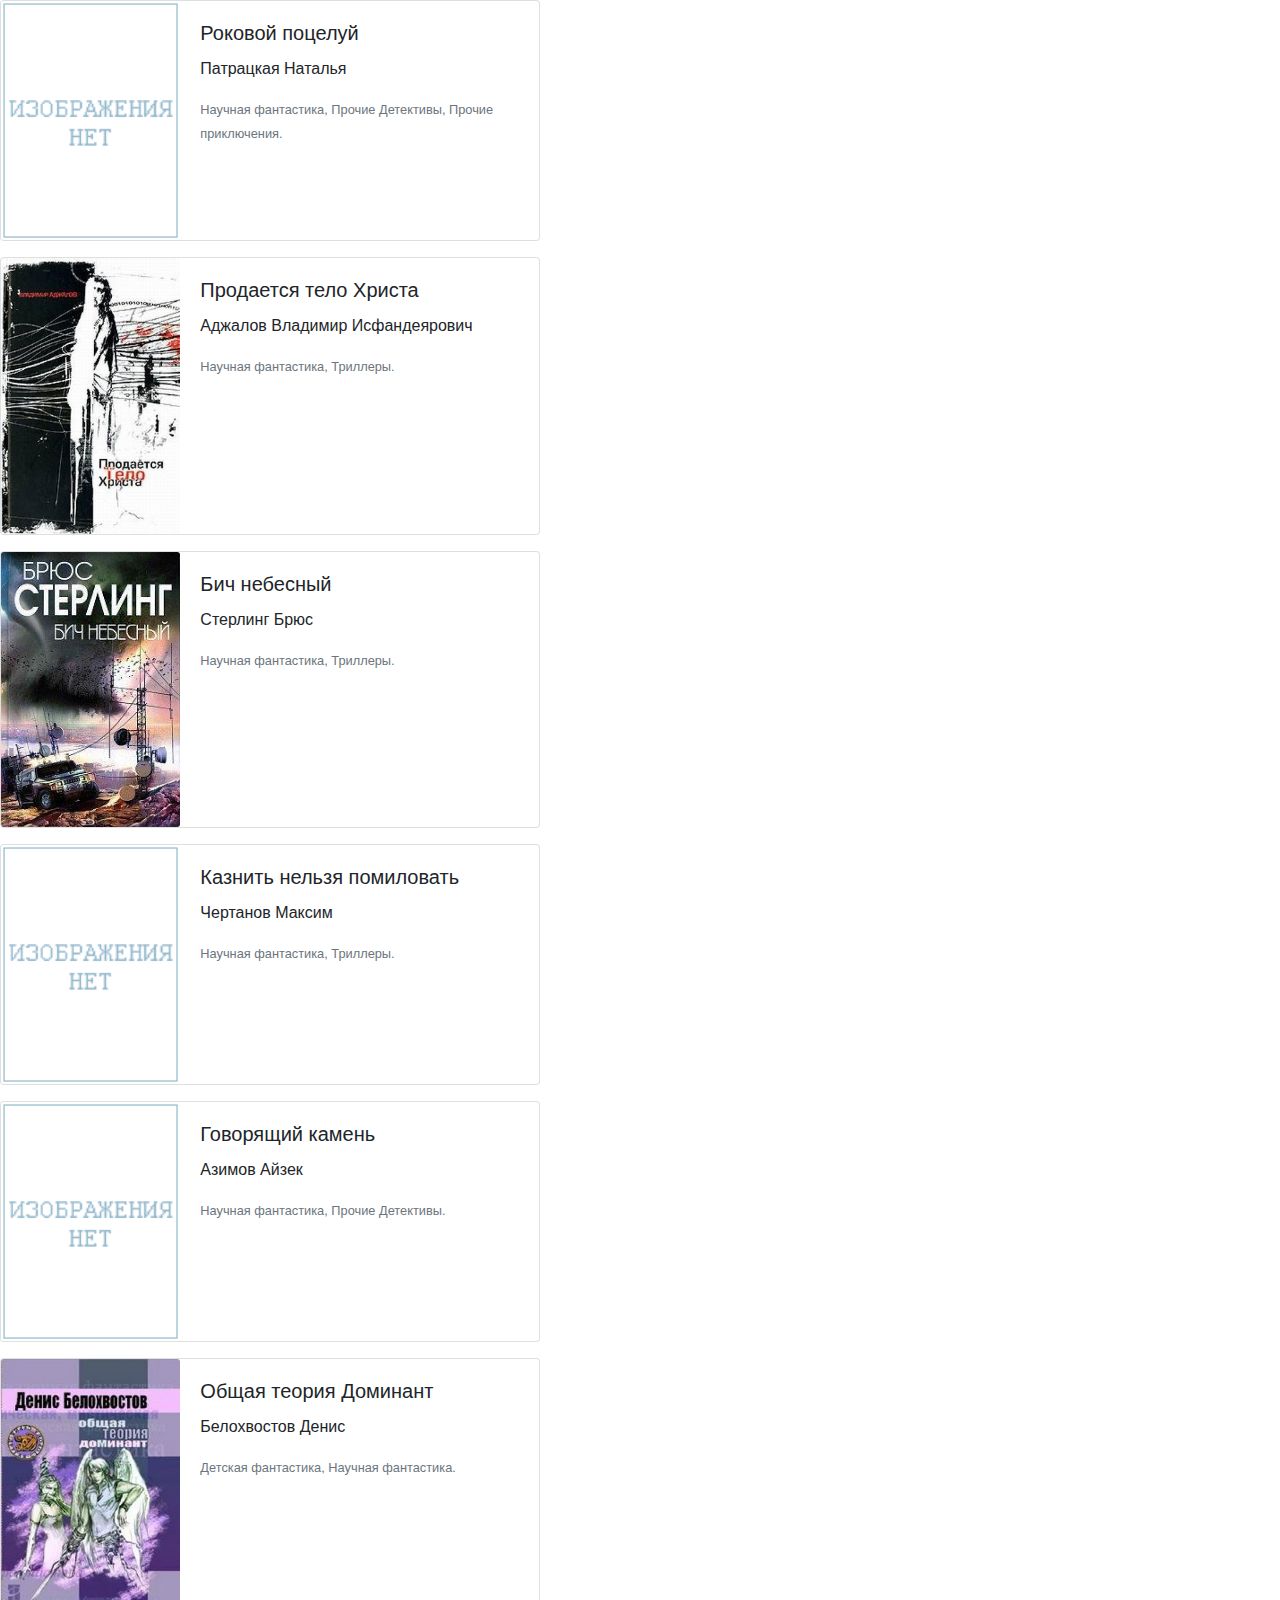
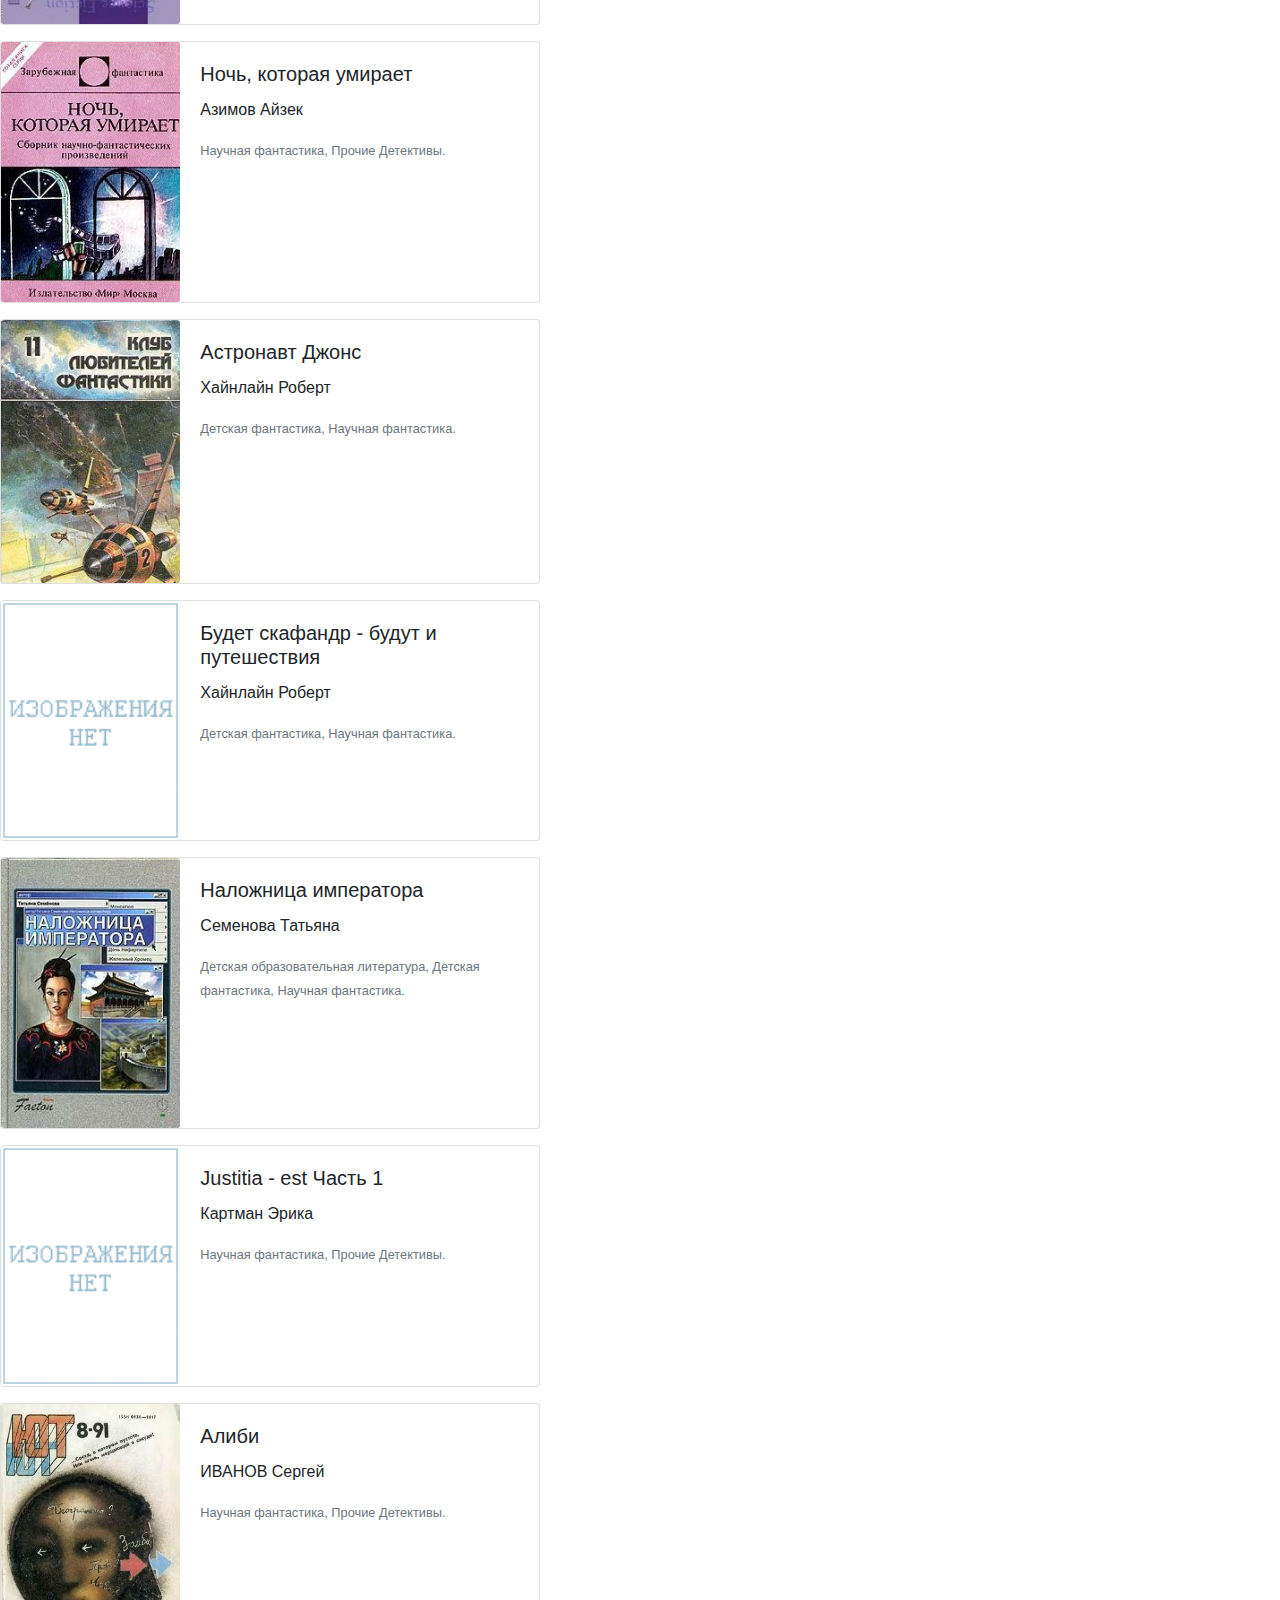
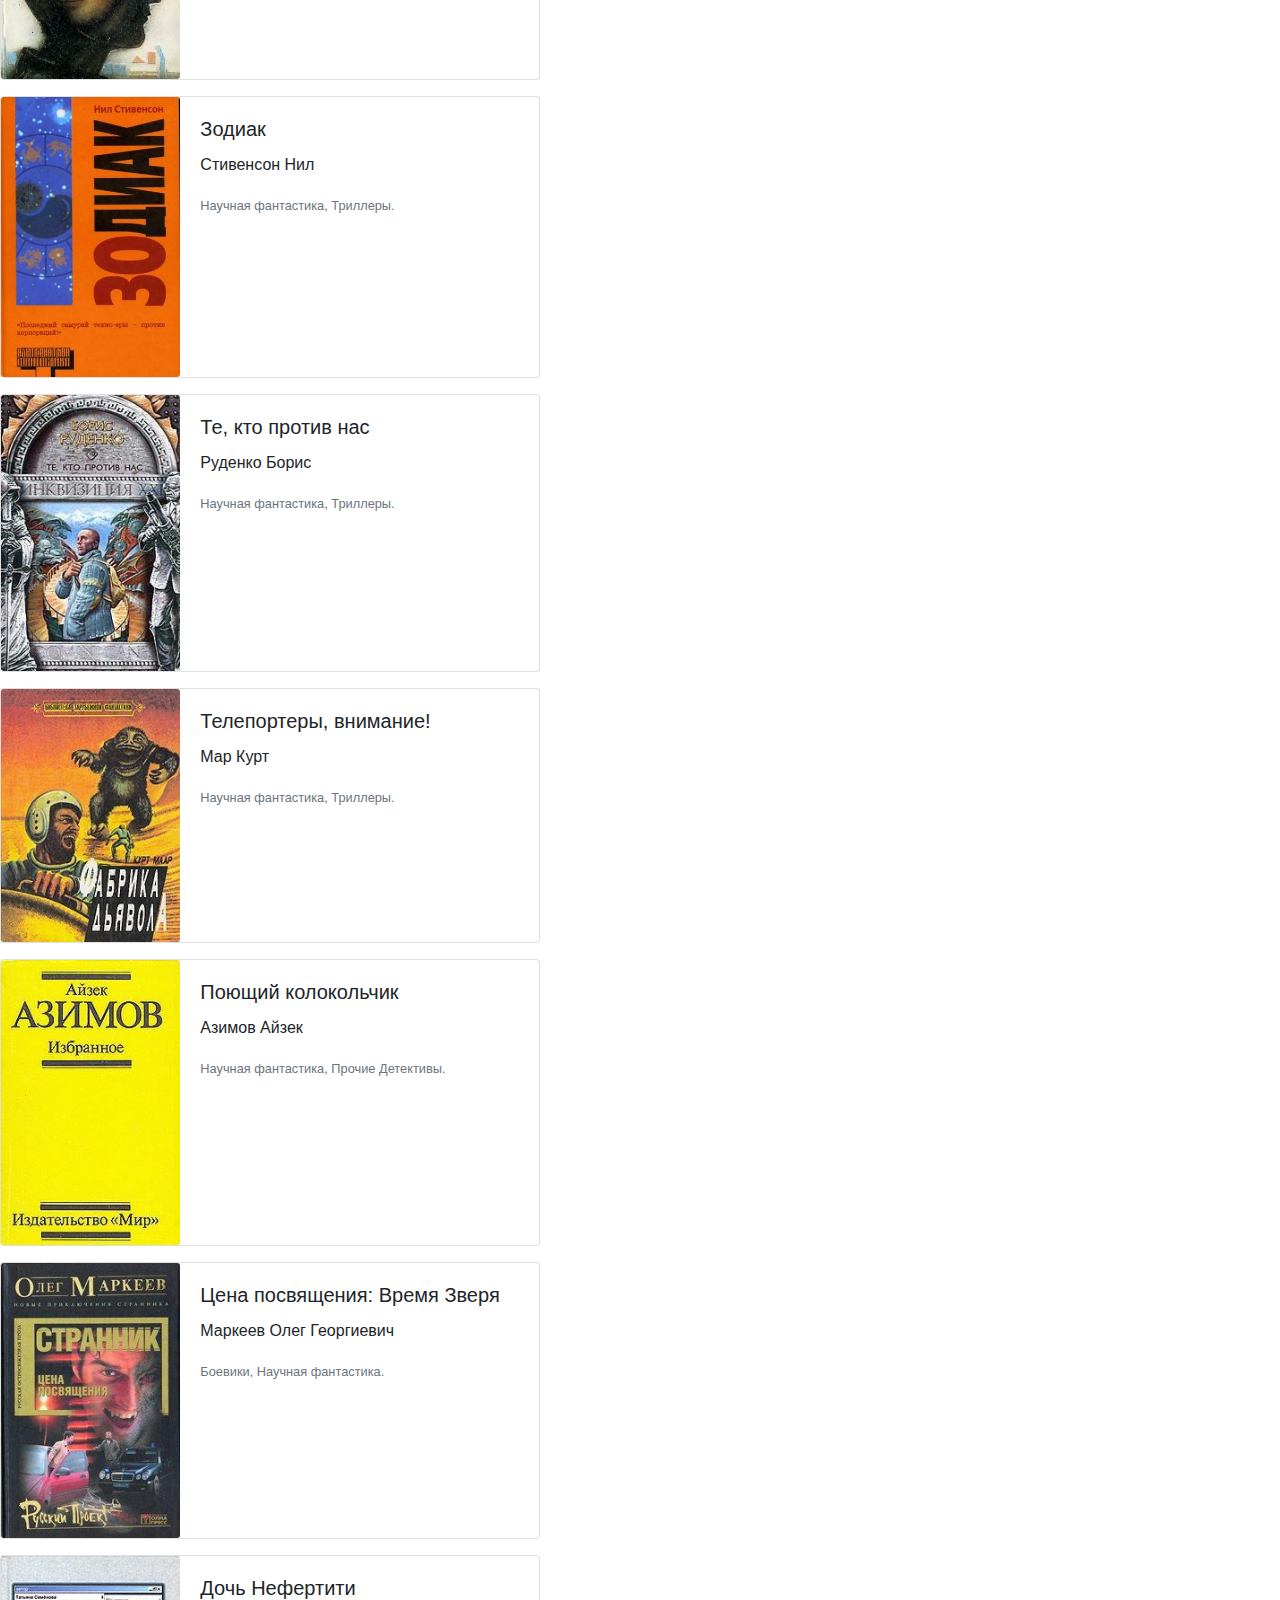
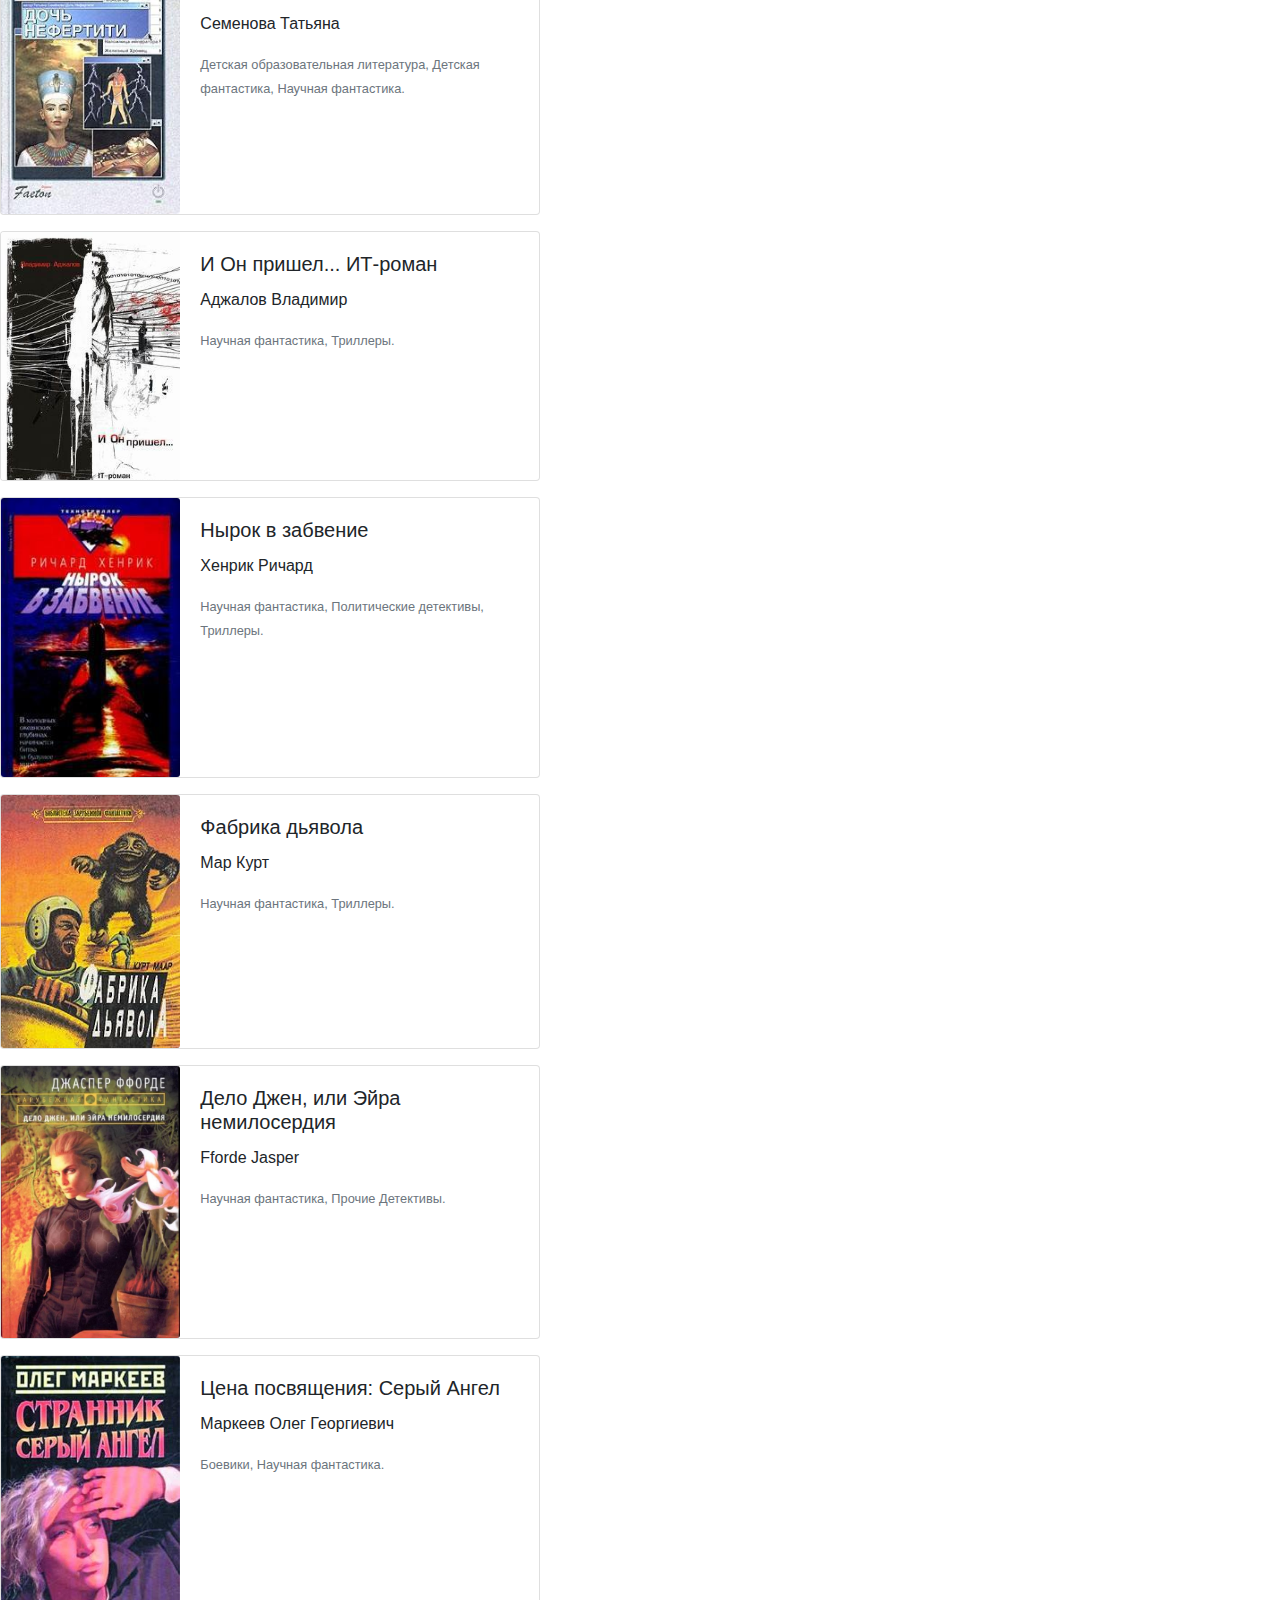
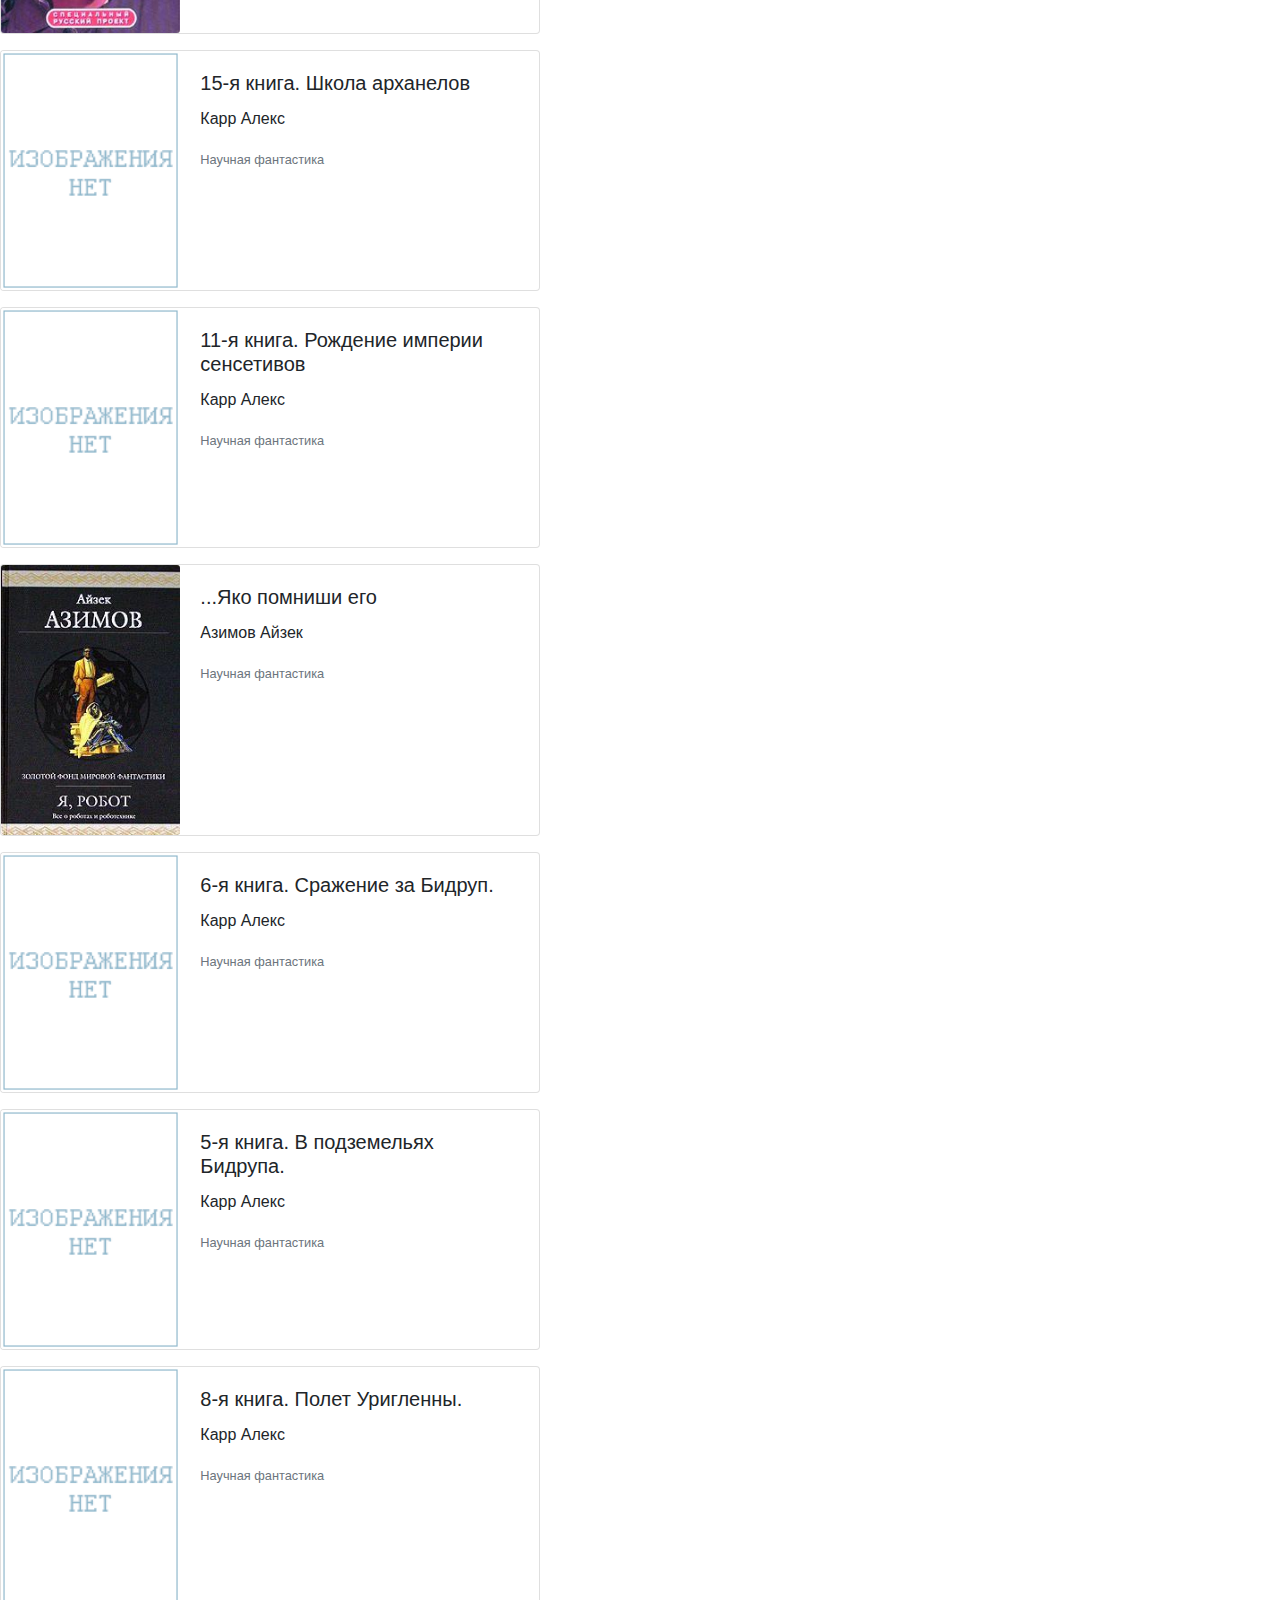
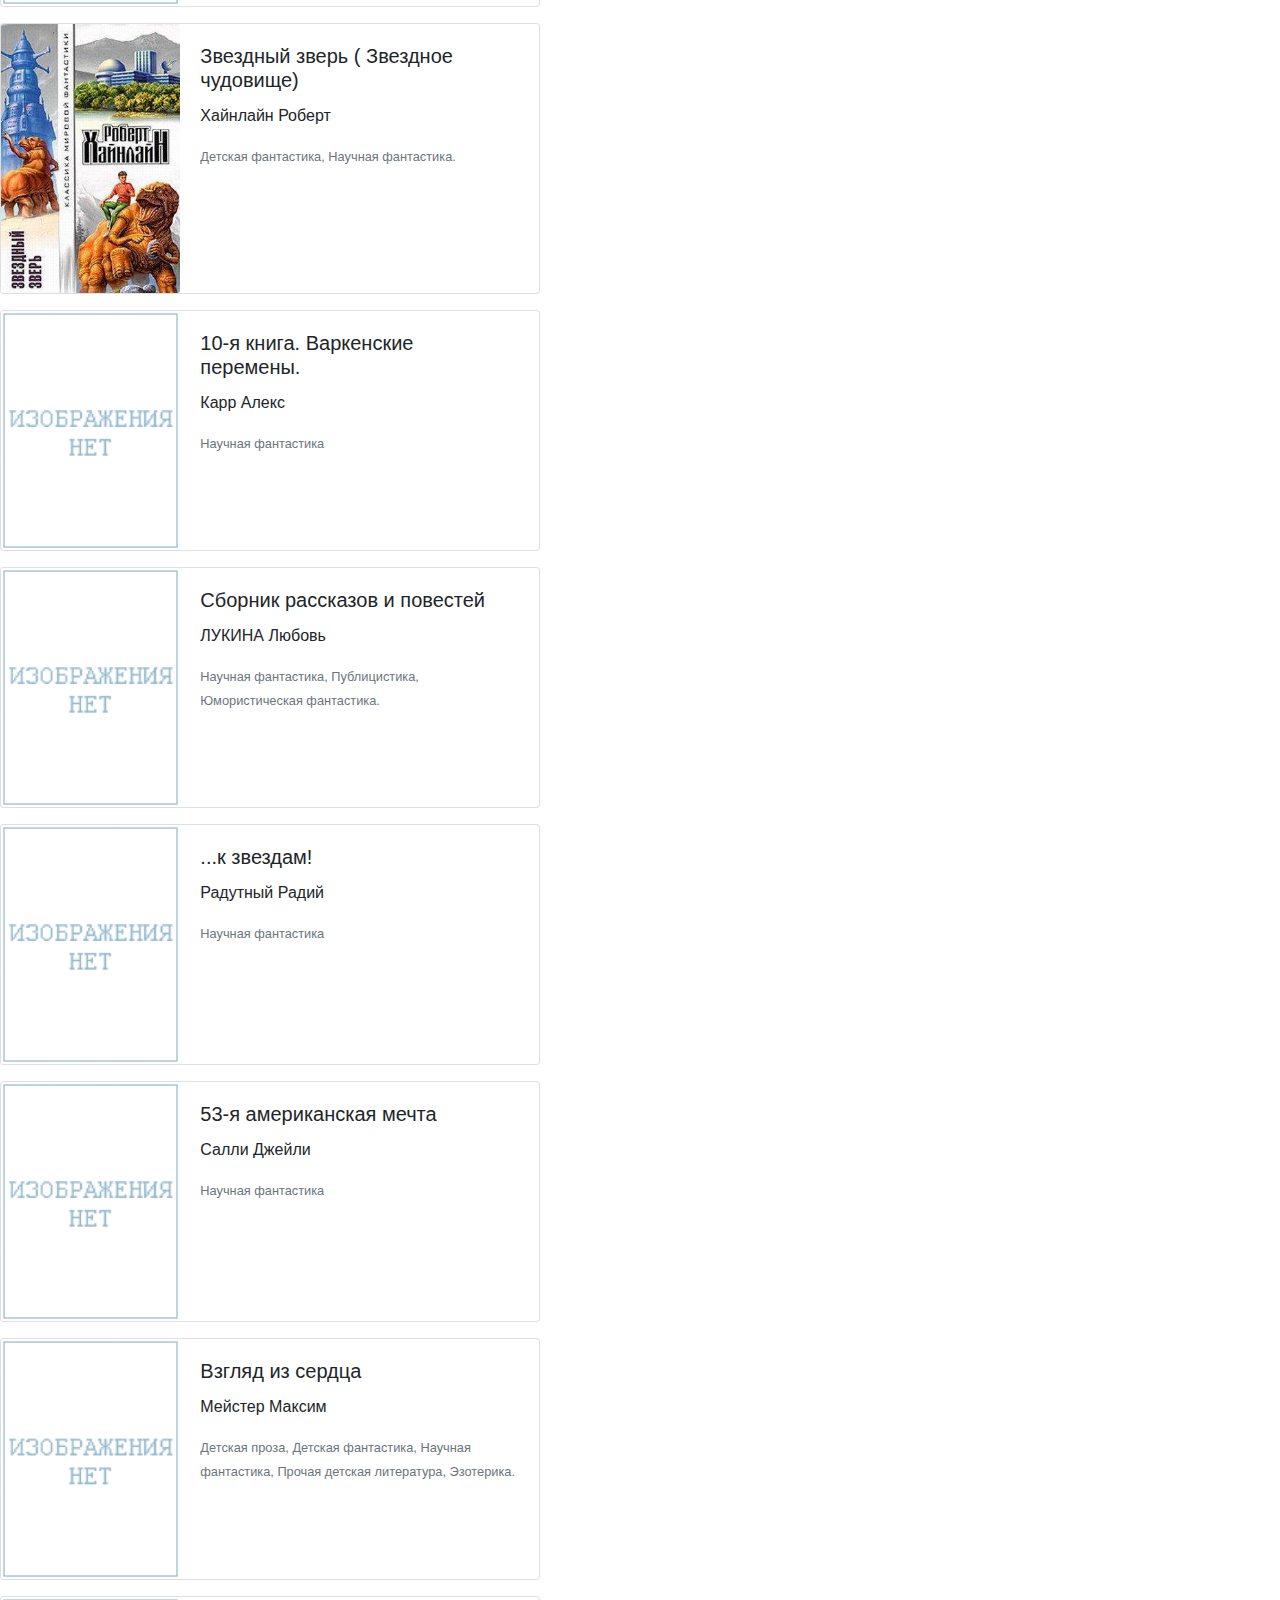
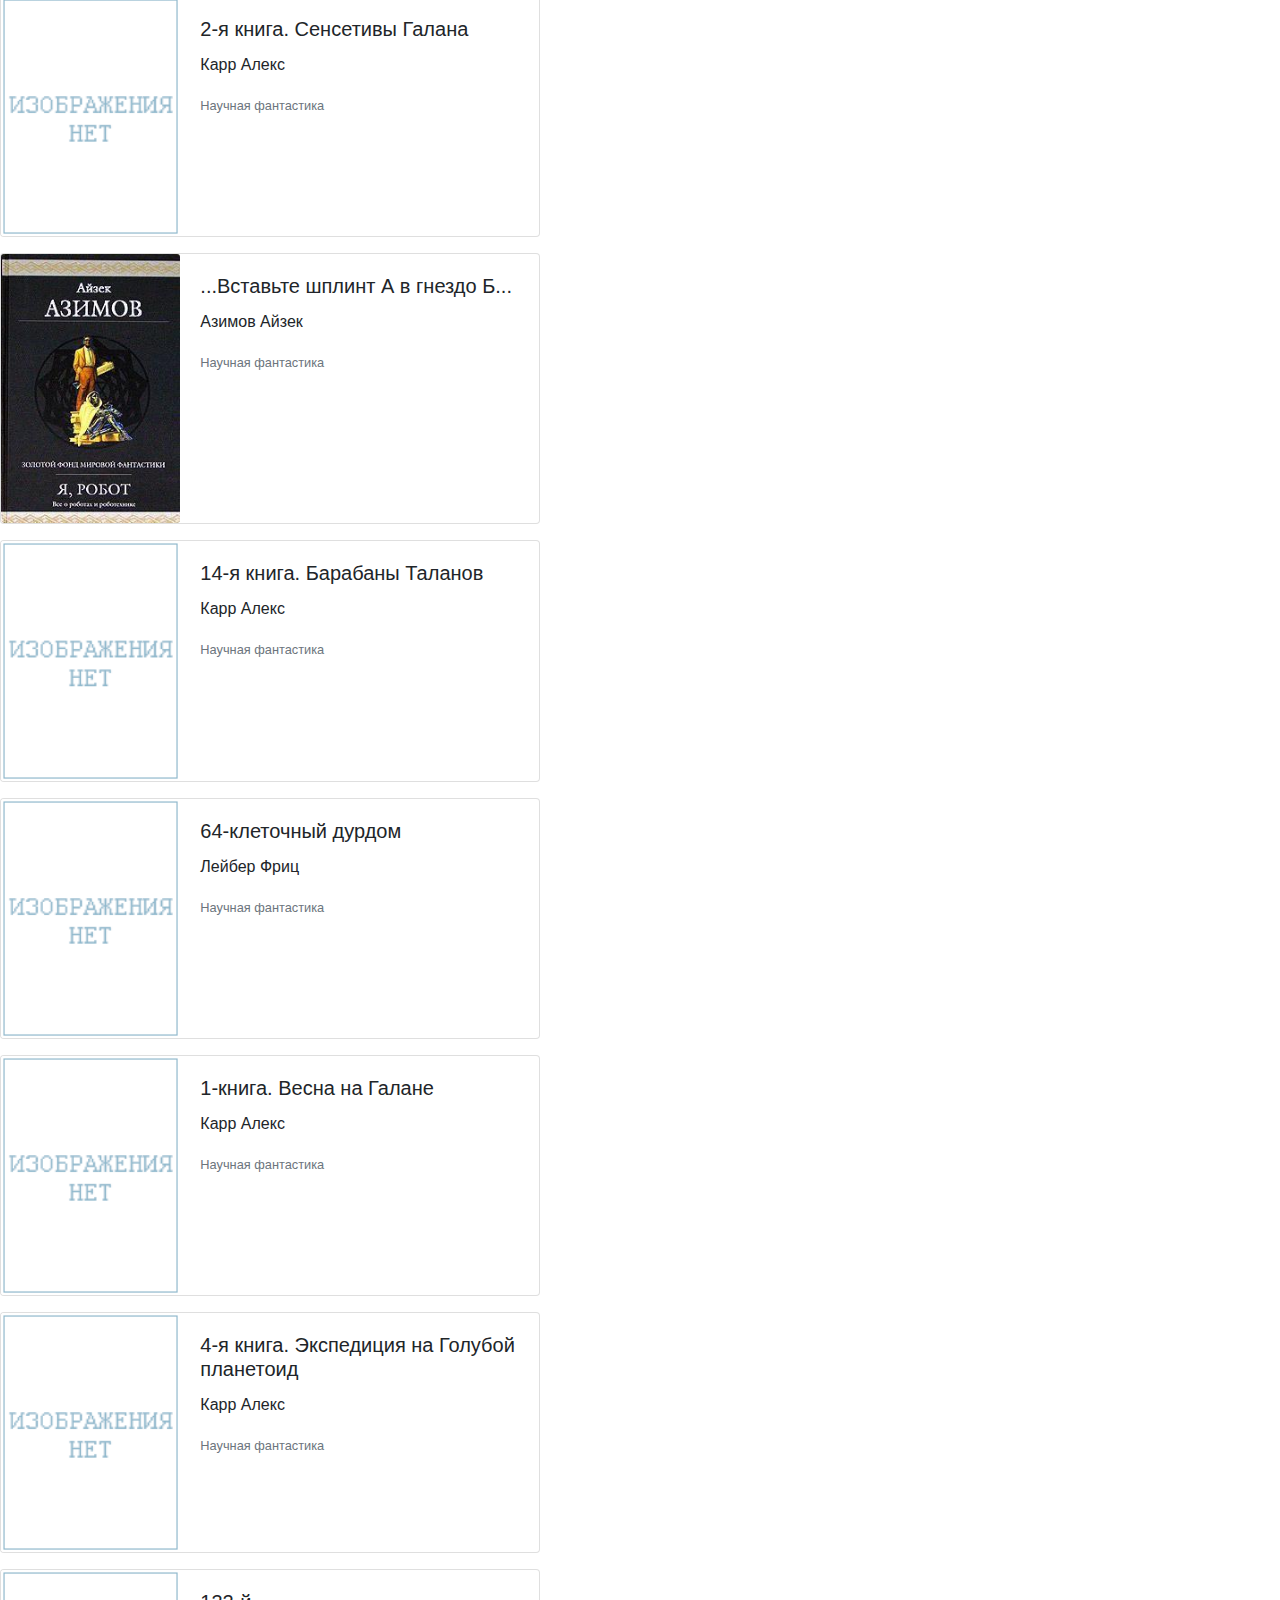
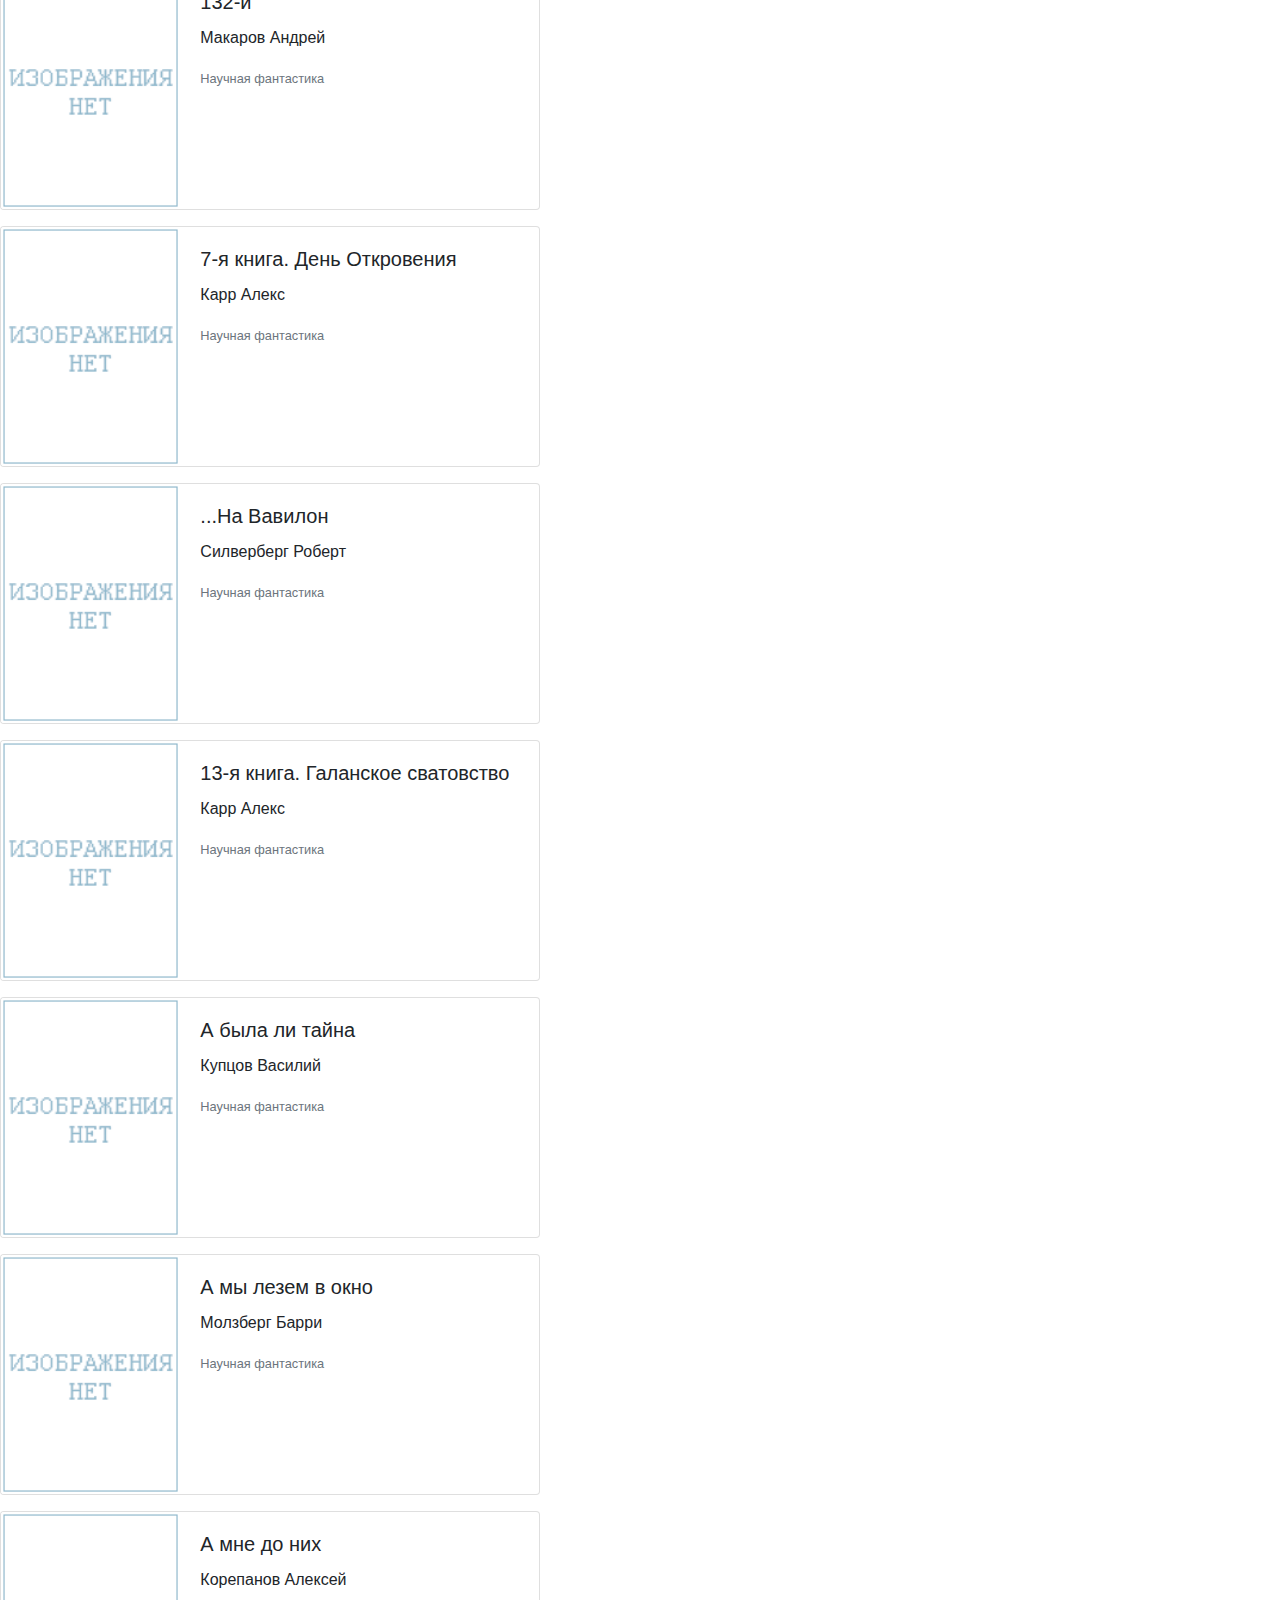
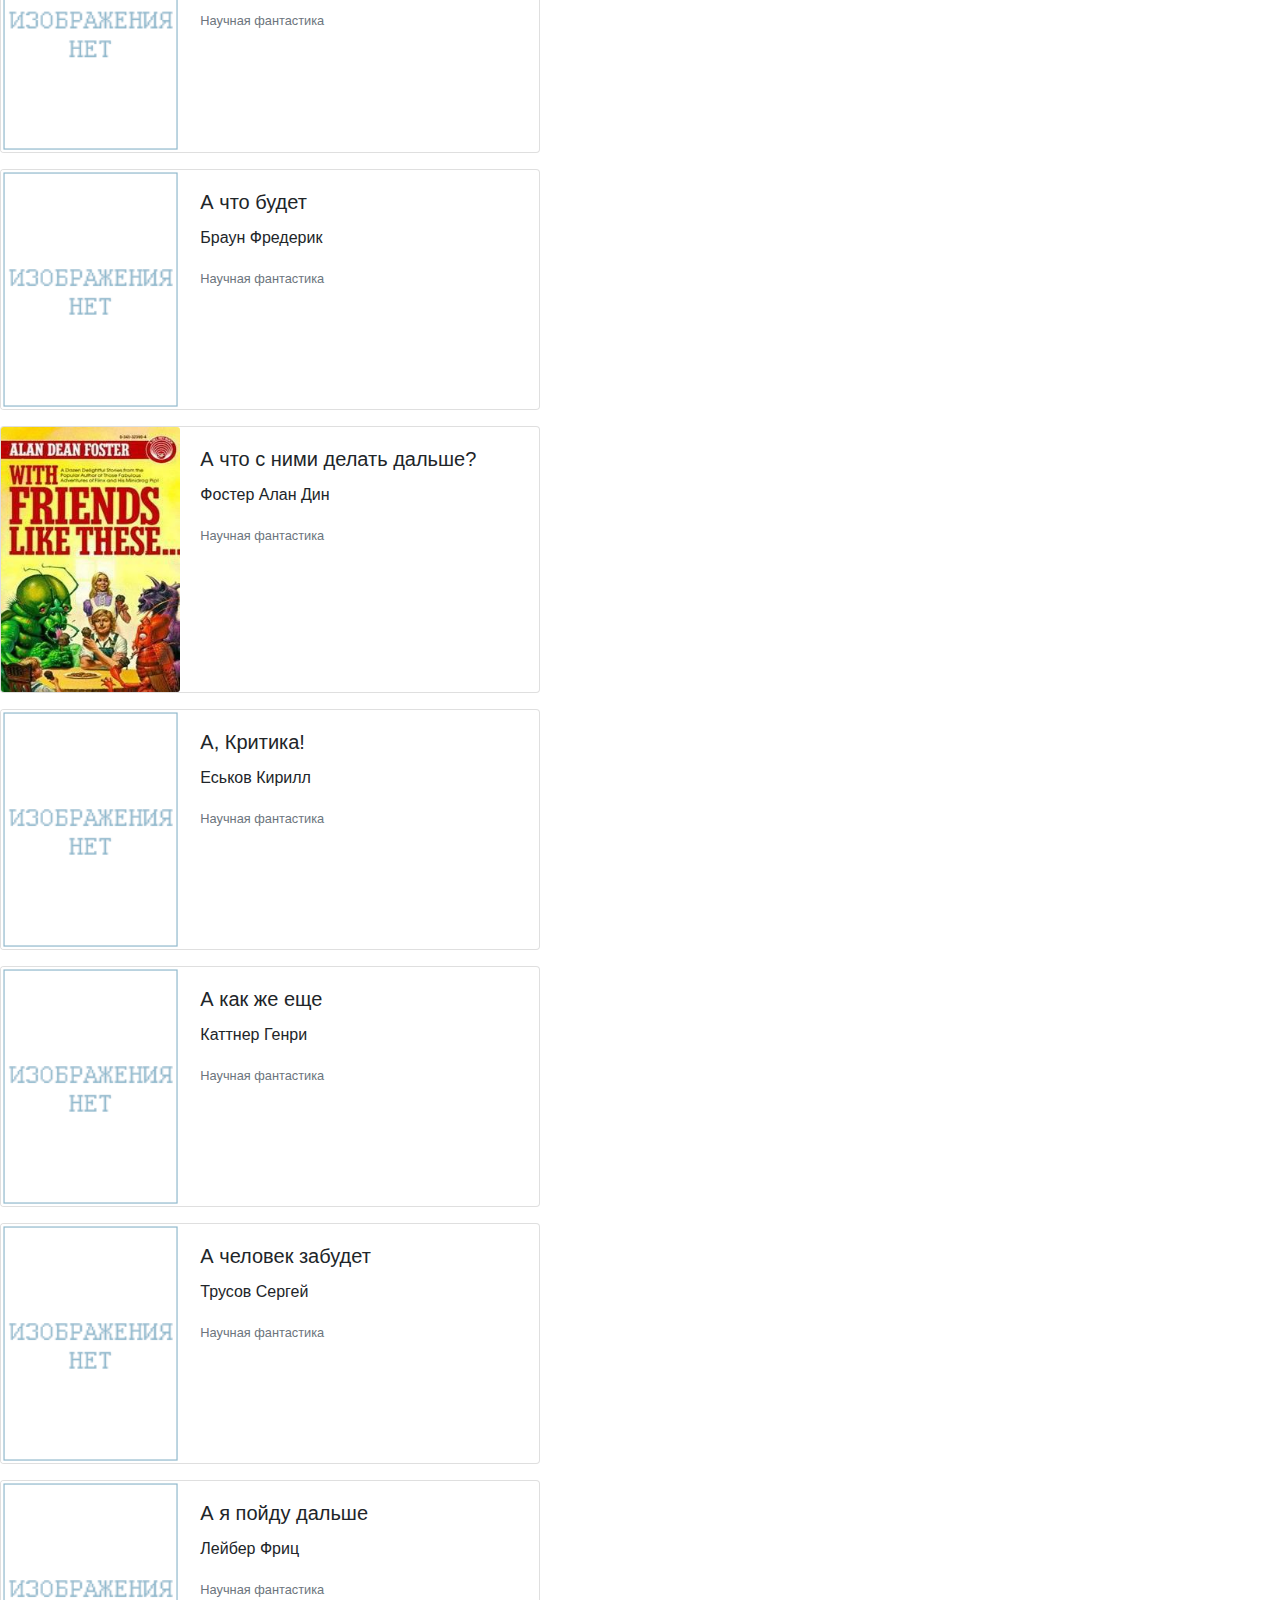
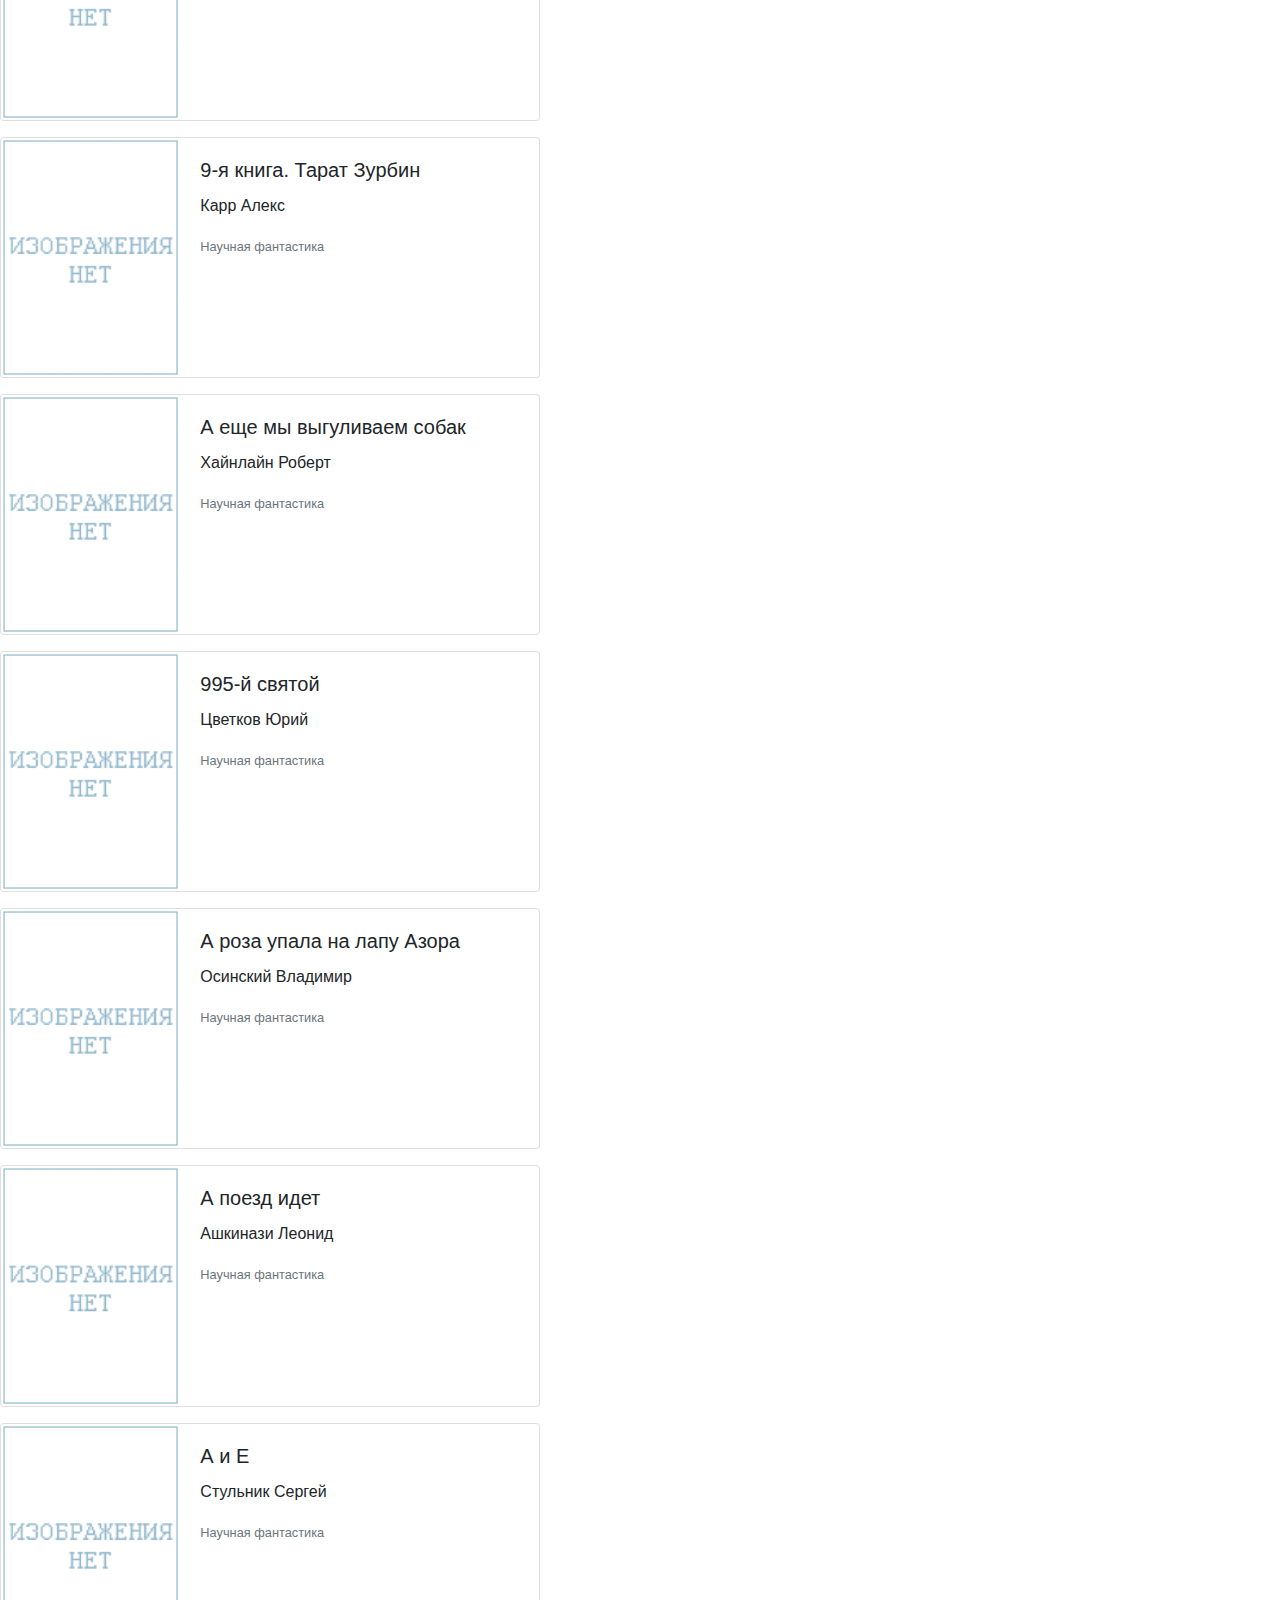
<file: index.html>
<!doctype html>
<html lang="ru">
<head>
    <!-- Required meta tags -->
    <meta charset="utf-8">
    <meta name="viewport" content="width=device-width, initial-scale=1, shrink-to-fit=no">

    <!-- Bootstrap CSS -->
    <link rel="stylesheet" href="https://stackpath.bootstrapcdn.com/bootstrap/4.3.1/css/bootstrap.min.css"
          integrity="sha384-ggOyR0iXCbMQv3Xipma34MD+dH/1fQ784/j6cY/iJTQUOhcWr7x9JvoRxT2MZw1T" crossorigin="anonymous">

    <title>Hello, world!</title>
</head>
<body>

<div class="card mb-3" style="max-width: 540px;">
    <div class="row no-gutters">
        <div class="col-md-4">
            <img src="img/nopic.gif" class="card-img" alt="[]">
        </div>
        <div class="col-md-8">
            <div class="card-body">
                <h5 class="card-title">Роковой поцелуй</h5>
                <p class="card-text">Патрацкая Наталья</p>
                <p class="card-text"><small class="text-muted">Научная фантастика, Прочие Детективы, Прочие
                    приключения.</small></p>
            </div>
        </div>
    </div>
</div>

<div class="card mb-3" style="max-width: 540px;">
    <div class="row no-gutters">
        <div class="col-md-4">
            <img src="img/5299-5299.jpg" class="card-img"
                 alt="[&#39;Приятная книга=)&#39;, &#39;Чем- то напоминает фильм &#34;2012&#34;, особенно, тема Христа. Глупо и притянуто за уши, самое то для тех, кто от радости брызгает слюной в сказках о Боге, спасителе и прочей ерунде))&#39;, &#39;А, мне книга понравилась. Легко читается. Правда у меня создалось впечатление, что я ее читала. Возможно из-за того, что по стилю напоминает Сидни Шелдона (у него есть детективный рассказ про какой-то упавший космический корабль, название запамятовала), а возможно, что события в книге предсказуемы. Но все равно, читать можно.&#39;, &#39;книга о нас и для нас. имеющий уши - да услышит... автору - уважение и благодарность.&#39;, &#39;Книга очень увлекательное и трогает до глубины души. Жаль только что не все линии героев доведены до конца.&#39;, &#39;Книга очень понравилась. Сюжет конечно местами предсказуем, но написано очень и очень неплохо. На слезу пробивает и героям сопереживаешь искренне. Концовка позитивная но книгу не портит. Самое главное, что сюжет заставляет задуматься &#34;кто ты в этом мире&#34;; &#34;что ты сделал хорошего&#34;; &#34;веришь ли ты&#34;. Всем нормальным людям рекомендую! Останется в памяти.&#39;]">
        </div>
        <div class="col-md-8">
            <div class="card-body">
                <h5 class="card-title">Продается тело Христа</h5>
                <p class="card-text">Аджалов Владимир Исфандеярович</p>
                <p class="card-text"><small class="text-muted">Научная фантастика, Триллеры.</small></p>
            </div>
        </div>
    </div>
</div>

<div class="card mb-3" style="max-width: 540px;">
    <div class="row no-gutters">
        <div class="col-md-4">
            <img src="img/550-550.jpg" class="card-img"
                 alt="[&#39;Весьма интересная книга. Динамичный сюжет, насыщеный приключениями. Вмеру счастливый конец для главных героев. Оставляет чувство удовлетворения и завершенности. Немного коробит жаргон персонажей (пара выражений).&#39;, &#39;книга супер!&#39;, &#39;Книга потрясающая. С головой ушла в сюжет.&#39;, &#39;Ну не знаю, я ожидала увидеть более грандиозное описание Ф-6, что-то такое, чтоб прямо дух захватило. Сюжет весь какой-то разорванный, собственно самим торнадо уделено очень мало внимания, а интимные подробности жизни бригадиров меня лично очень утомляли. Я несколько разочарована, ожидала большего.&#39;, &#39;Уже прочитала пол книги- захватывает. Очень понравилось описание 2030 годов - по-моему именно к этому наш мир и катится.&#39;, &#39;Мда... Думал будет типа фильма Смерч, но эта тягомотина, насчет истории героев, как заливали не понятную жижу в легкие!! Зачем лб этом писать, не понимаю. Или для того чтобы книга была побольше? Забили бы еще рекламой прокладок олвэйс... Зря время потратил.&#39;, &#39;Сейчас буду читать, через 3 дня расскажу своё мнение...&#39;, &#39;Супер ^_^.&#39;]">
        </div>
        <div class="col-md-8">
            <div class="card-body">
                <h5 class="card-title">Бич небесный</h5>
                <p class="card-text">Стерлинг Брюс</p>
                <p class="card-text"><small class="text-muted">Научная фантастика, Триллеры.</small></p>
            </div>
        </div>
    </div>
</div>

<div class="card mb-3" style="max-width: 540px;">
    <div class="row no-gutters">
        <div class="col-md-4">
            <img src="img/nopic.gif" class="card-img"
                 alt="[&#39;Стоит прочесть, несмотря на кое-гдешные замудрёносушности))&#39;]">
        </div>
        <div class="col-md-8">
            <div class="card-body">
                <h5 class="card-title">Казнить нельзя помиловать</h5>
                <p class="card-text">Чертанов Максим</p>
                <p class="card-text"><small class="text-muted">Научная фантастика, Триллеры.</small></p>
            </div>
        </div>
    </div>
</div>

<div class="card mb-3" style="max-width: 540px;">
    <div class="row no-gutters">
        <div class="col-md-4">
            <img src="img/nopic.gif" class="card-img"
                 alt="[&#39;читала похожее произведение. &#34;Мешок&#34;, автора не помню.&#39;, &#39;Спасибо!!!&#39;, &#39;Айзек один из лучших авторов! Его рассказы и книги просто прекрасны! На мой (сугубо субъективный) взгляд он один из лучших писателей писавших научную фантастику!&#39;, &#39;Отличный писатель, гениальный как и его сочинения.&#39;, &#39;Он давно мне нравится, живой слог, талантливо...&#39;, &#39;Книги Азимова - Класс!&#39;, &#39;Прочитал. Понравилось. Люблю логику.&#39;, &#39;Азимов-талант, предвидевший многие открытия, а также будущее Земли как экосистемы, подвергающейся опасности. Читала и буду перечитывать. Спасибо!!!!&#39;]">
        </div>
        <div class="col-md-8">
            <div class="card-body">
                <h5 class="card-title">Говорящий камень</h5>
                <p class="card-text">Азимов Айзек</p>
                <p class="card-text"><small class="text-muted">Научная фантастика, Прочие Детективы.</small></p>
            </div>
        </div>
    </div>
</div>

<div class="card mb-3" style="max-width: 540px;">
    <div class="row no-gutters">
        <div class="col-md-4">
            <img src="img/10923-10923.jpg" class="card-img"
                 alt="[&#39;очень интересная книга, перечитывала раз5&#39;, &#39;Сюжет книги очень интересный, динамичный.&#39;, &#39;Ничего себе ДЕТСКАЯ...&#39;, &#39;Начало рассказа интересное, но в продолжении автор сползает на лирику про 12 летних детей, а потом и на детскую порнографию. Не смог дочитать до конца, бросил после того как прочел про секс между 12 летними детьми &#34;на ее тело брызнуло что-то теплое&#34;.&#39;, &#39;Очень интересное произведение. Прочесть стоит.&#39;, &#39;Книга, конечно, СОВСЕМ не детская, но вполне занимательная, события быстро развиваются в режиме не плохого блокбастера. Слава пишет о сцене петинга между уже 14 летними детьми, это примерно 645 стр, ни когда не поверю, что прочитав столько из сюжета можно остановиться за 100 стр до конца. Мне лично понравилась книга, советую читать ее людям старше 14-15 лет, а порнографии там нет, кроме описанной сцены, вполне сжато и скупо, сама задумка произведения с эротическим подтекстом, но вполне приемлимом.&#39;, &#39;Зачем было делать главными героями детей? А насчёт порно детского то моё мнение оно есть и неприемлемо описание эротических сцен старался пропускать. Короче читая я старался подсознательно поднять возраст героев до 17-18 лет. А эротичное описание семиклассницы это педофилия.&#39;, &#39;Книга очень понравилась, давно книги не вызывали у меня столь много эмоций. Действительно блокбастер, конец несколько неправдоподобен, но в общем обязательно стоит прочитать. Сексуальный подтекст есть, но только подтекст, надо же подростков чем-то заинтересовать, чтобы в принципе книги читали, а не в ПК пялились)))&#39;, &#39;Собственно не понятно за что этой книге ставить положительный отзыв. При чтении складывается впечатление, что автором является школьник, у которого проблемы с личной жизнью, и который абсолютно ничего не понимает ни в оружии, ни в it технологиях, ни в устройстве государств и тем более спец служб и военных(где-то что-то видел, но ничего не понял). Понятие &#34;логика&#34; тут вообще не уместно, хотя писатель так и норовит выставить своих маленьких героев эдакими гениями... Правда тщетно. И вот уж не знаю кто набирал данную версию книги... Но простите в 90% случаев написать неправильно &#34;тся&#34; и &#34;ться&#34; и путать &#34;ни, ни&#34; с &#34;не, не&#34; это надо постараться. ИМХО: если вы умеете думать, эта книга не для вас; если вы любите тупые боевики с примесью романа(в данном случае с малолетними детьми), правда с довольно динамичным сюжетом- это то, что вы искали.&#39;, &#39;Полнейшая чушь. Более подробно читайте в отзыве Александра.&#39;]">
        </div>
        <div class="col-md-8">
            <div class="card-body">
                <h5 class="card-title">Общая теория Доминант</h5>
                <p class="card-text">Белохвостов Денис</p>
                <p class="card-text"><small class="text-muted">Детская фантастика, Научная фантастика.</small></p>
            </div>
        </div>
    </div>
</div>

<div class="card mb-3" style="max-width: 540px;">
    <div class="row no-gutters">
        <div class="col-md-4">
            <img src="img/4024-4024.jpg" class="card-img"
                 alt="[&#39;Отличная книга! Причитал быстро, очень понравилась.&#39;, &#39;Ни фига не логично все. Если, как утверждает преступник &#34;все остальное произошло само собой. Одно потянуло за собой другое, и прежде, чем я понял, что делаю, было уже поздно&#34;, то не думаю что у него совершенно случайно с собой оказалась запасная пленка, которую он вставил в фотик, отснял записи, потом вынул и спрятал, а в фотик вернул ту пленку что была там раньше. Все же произошло &#34;само собой&#34;, то есть в состоянии аффекта, рядом с трупом... А если запасной пленки не было, тогда когда он отдал свой фотоаппарат на проверку, выяснилось бы что она новая, а это подозрительно в первую очередь. Короче троечка...&#39;, &#39;Очень интересно!&#39;, &#39;Николай, всё, что говорят, принято считать ложью. То, что говорит преступник - тем более.&#39;, &#39;Прочитал. Согласен с Николаем.&#39;, &#39;Судя, по названию книга очень интересная. Название интригует.&#39;, &#39;Гениально почти как все у Айзека.&#39;, &#39;Спасибо за возможность прочитать этот рассказ. Достаточно интересная гипотеза, и как всегда у Азимова, попутно много интересных фактов о других мирах.&#39;]">
        </div>
        <div class="col-md-8">
            <div class="card-body">
                <h5 class="card-title">Ночь, которая умирает</h5>
                <p class="card-text">Азимов Айзек</p>
                <p class="card-text"><small class="text-muted">Научная фантастика, Прочие Детективы.</small></p>
            </div>
        </div>
    </div>
</div>

<div class="card mb-3" style="max-width: 540px;">
    <div class="row no-gutters">
        <div class="col-md-4">
            <img src="img/8902-8902.jpg" class="card-img"
                 alt="[&#39;Замечательная книга, поэтому и скачиваю. Читал давно, хочу перечитать снова.&#39;, &#39;Среди нынешнего мусора, книга представляет образец настоящей фантастики. Моя оценка 5. Один недочет - в конце ожидал большего.&#39;, &#39;Хорошая книга, очень понравилась, прочитал за день!&#39;, &#39;Читал до полуночи - не оторваться!\nЛучшая научная фантастика из прочитанного, но конец какой-то невнятный.&#39;, &#39;Читал давно, хорошая книга.&#39;, &#39;Потрясающая книга.... Перечитывал ее раза 4... И еще буду )))&#39;, &#39;Всем хороша книга, за исключением концовки. Такое ощущение что автор поторопился ее закончить, может ему пришла в голову идея другой книги, или она ему просто наскучила, но я ожидал большего:(.&#39;, &#39;Хорошо выписанная книга старой школы. Читать очень интересно. Не пойму, чего все к концовке прицепились... Финал вполне внятный и закономерный.&#39;, &#39;Только что прочитал, решил оставить свой отзыв. Читается легко, написано интересно, сюжет-ничего похожего никогда не встречал. Буду читать все, что осталось:)&#39;, &#39;Да, мечта маленького мальчика! В 10-12 лет все мечтают стать героями - он тайком пробирается на корабль, и его делают капитаном! Ура!На тех, кто постарше, не рассчитано. С тех пор изобрели калькулятор и даже - вы не поверите! - компьютер. Как бы капитаном с тех пор не делают за то, что ты научился считать.&#39;, &#39;Читаю по вечерам сыну., ему семь лет., очень нравится )&#39;, &#39;Роберт Хайнлайн, лично для меня - ФАНТАСТ № РАЗ! Конечно, есть у него и слабые вещи (из ранних), но и они читаются. А серия о Вудро Смите (Лазарь Лонг) - эти вещи стоит прочитать даже девушкам...&#39;, &#39;Прочитал книгу за ночь... Интересная история про космические приключения... Концовка вялая... Но, как всегда с хорошим исходом... Читается интересно на одном дыхании...&#39;, &#39;Очень хорошая книга. За свою жизнь я перечитывал её не менее 20ти раз, знаю почти наизусть. Вот и сегодня решил на досуге прочитать.&#39;, &#39;Книжка класна, раніше нічого подібного не зустрічав. 10/10.&#39;, &#39;Мне сейчас 12 лет, вот недавно прочитала... Теперь вот не могу найти ничего интересного, всё кажется скучным по сравнению я этой книгой. Советую прочитать)&#39;, &#39;Отличная книга, читается на одном дыхании. Да и вообще Хайнлайн очен интересный автор. Рекомендую.&#39;, &#39;Книга явно написана для молодёжи от 10-ти до 20-ти. Хайнлайн всегда читается легко, сюжет неплохо закручен, но эта книга не входит в список лучших его произведений. Хотя, допускаю, что при хорошем переводе она выглядела бы лучше.Но перевод ниже всякой критики, да и орфографические ошибки сбивают... Похоже на компьютерный перевод с легкой правкой невнимательным или малограмотным корректором. Почему, например, команда проводит обсервации, а не наблюдения? Смысл понятен, но в русском языке есть устойчивое выражнение &#34;провести наблюдения&#34;. Нормальный переводчик с филологическим образованием не допускал бы подобных ляпов. Тем не менее книгу прочитал с удовольствием.&#39;]">
        </div>
        <div class="col-md-8">
            <div class="card-body">
                <h5 class="card-title">Астронавт Джонс</h5>
                <p class="card-text">Хайнлайн Роберт</p>
                <p class="card-text"><small class="text-muted">Детская фантастика, Научная фантастика.</small></p>
            </div>
        </div>
    </div>
</div>

<div class="card mb-3" style="max-width: 540px;">
    <div class="row no-gutters">
        <div class="col-md-4">
            <img src="img/nopic.gif" class="card-img"
                 alt="[&#39;Хорошая добрая книга.&#39;, &#39;Очень приятная книга. Мягкая и пушистая.&#39;, &#39;Одна из любимых книг моего детства! Прочтите и дайте почитать своим детям!)&#39;, &#39;Очень добрая книга, которую можно рекомендовать как взрослым, так и детям.&#39;, &#39;Имею скафандр - готов путешествовать! Это невероятное приключение из детства и сейчас захватывает дух.&#39;, &#39;Прочитал первый раз эту книгу лет в 7, сейчас мне 32. Как будто снова вернулся в детство и детские мечты)&#39;, &#39;Я тоже в детстве читал, а потом ещё раза три! Сейчас сыну скачал, всем рекомендую!!!&#39;, &#39;Светлая книжка )&#39;, &#39;Книга очень интересная. Читал её два раза, и буду читать и в третий раз. Уже в электронном варианте.&#39;, &#39;Больше бы таких книг! То, что сейчас печатают...!!! КНИГА должна иметь смысл и давать стимул для развития человека. Это одна из них.&#39;]">
        </div>
        <div class="col-md-8">
            <div class="card-body">
                <h5 class="card-title">Будет скафандр - будут и путешествия</h5>
                <p class="card-text">Хайнлайн Роберт</p>
                <p class="card-text"><small class="text-muted">Детская фантастика, Научная фантастика.</small></p>
            </div>
        </div>
    </div>
</div>

<div class="card mb-3" style="max-width: 540px;">
    <div class="row no-gutters">
        <div class="col-md-4">
            <img src="img/10768-10768.jpg" class="card-img"
                 alt="[&#39;Замечательная книга, в которой весьма интересно изложены исторические факты, вплетённые в роман о приключениях современных подростков))&#39;, &#39;Книга очень увлекательная.&#39;, &#39;Нужно прочитать не только подросткам, но и взрослым. Жаль, что вшколе нам этого не рассказывали.&#39;]">
        </div>
        <div class="col-md-8">
            <div class="card-body">
                <h5 class="card-title">Наложница императора</h5>
                <p class="card-text">Семенова Татьяна</p>
                <p class="card-text"><small class="text-muted">Детская образовательная литература, Детская фантастика,
                    Научная фантастика.</small></p>
            </div>
        </div>
    </div>
</div>

<div class="card mb-3" style="max-width: 540px;">
    <div class="row no-gutters">
        <div class="col-md-4">
            <img src="img/nopic.gif" class="card-img" alt="[]">
        </div>
        <div class="col-md-8">
            <div class="card-body">
                <h5 class="card-title">Justitia - est Часть 1</h5>
                <p class="card-text">Картман Эрика</p>
                <p class="card-text"><small class="text-muted">Научная фантастика, Прочие Детективы.</small></p>
            </div>
        </div>
    </div>
</div>

<div class="card mb-3" style="max-width: 540px;">
    <div class="row no-gutters">
        <div class="col-md-4">
            <img src="img/239-239.jpg" class="card-img"
                 alt="[&#39;Детский вариант анекдотов про Шерлока Холмса)&#39;, &#39;Загадки я люблю.)))&#39;, &#39;А мне понравилось, люблю, знаете ли, всякие загадочки, головоломочки, кроссвордики, Гимнастика ума, одним словом... \nВо всём можно найти положительные моменты, не разгадал загадку, так хоть гренки научился готовить отменные... :-)&#39;, &#39;Очень поучительное для ребенка 10 лет.&#39;]">
        </div>
        <div class="col-md-8">
            <div class="card-body">
                <h5 class="card-title">Алиби</h5>
                <p class="card-text">ИВАНОВ Сергей</p>
                <p class="card-text"><small class="text-muted">Научная фантастика, Прочие Детективы.</small></p>
            </div>
        </div>
    </div>
</div>

<div class="card mb-3" style="max-width: 540px;">
    <div class="row no-gutters">
        <div class="col-md-4">
            <img src="img/8283-8283.jpg" class="card-img"
                 alt="[&#39;ооооо, великая оранжевая серия!!! Большая часть из этой линии застревает и в душе, и в голове надолго))) \r\nнадеюсь и эта книга произведет на меня такое же сильное впечатление, как и другие оранжевые%)))&#39;]">
        </div>
        <div class="col-md-8">
            <div class="card-body">
                <h5 class="card-title">Зодиак</h5>
                <p class="card-text">Стивенсон Нил</p>
                <p class="card-text"><small class="text-muted">Научная фантастика, Триллеры.</small></p>
            </div>
        </div>
    </div>
</div>

<div class="card mb-3" style="max-width: 540px;">
    <div class="row no-gutters">
        <div class="col-md-4">
            <img src="img/6758-6758.jpg" class="card-img"
                 alt="[&#39;Есть над чем подумать. Спасибо автору за хорошую книгу.&#39;, &#39;Книга очень понравилась! И идея новая, и сюжет интересный.&#39;, &#39;Прекрасная книга.&#39;, &#39;Книга очень понравилась, перечитывал под настроение пару раз! Интересно, будет ли продолжение?&#39;, &#39;Спасибо за книгу, напоминающую о том, что еще\nГде-то существует понятия: чести и совести.&#39;, &#39;Помимо захватывающего сюжета, ценность торчества Бориса Руденко для меня лично, в хорошем литературном языке. Получаю почти эстетческое наслаждение, читая его произведения. Очень хорошо выписаны персонажи. У каждого свой харакер. Замечательная прередача эмоций героев. Давно не встречала подобного владения возможностями русского языка для передачи информации.&#39;, &#39;Очень что то напоминает! Гадкие лебеди Стругацких? Нет...! Так это же сегодняшняя Россия! Всё один к одному! Только причины другие, а последствия те же!&#39;, &#39;Это антигосударственное вредное чтиво. Надо немедленно запретить.&#39;]">
        </div>
        <div class="col-md-8">
            <div class="card-body">
                <h5 class="card-title">Те, кто против нас</h5>
                <p class="card-text">Руденко Борис</p>
                <p class="card-text"><small class="text-muted">Научная фантастика, Триллеры.</small></p>
            </div>
        </div>
    </div>
</div>

<div class="card mb-3" style="max-width: 540px;">
    <div class="row no-gutters">
        <div class="col-md-4">
            <img src="img/6766-6766.jpg" class="card-img" alt="[]">
        </div>
        <div class="col-md-8">
            <div class="card-body">
                <h5 class="card-title">Телепортеры, внимание!</h5>
                <p class="card-text">Мар Курт</p>
                <p class="card-text"><small class="text-muted">Научная фантастика, Триллеры.</small></p>
            </div>
        </div>
    </div>
</div>

<div class="card mb-3" style="max-width: 540px;">
    <div class="row no-gutters">
        <div class="col-md-4">
            <img src="img/4876-4876.jpg" class="card-img"
                 alt="[&#39;как и все по-настоящему драгоценное, колокольчики были хрупки до невозможности. но человек в своем стремлении к наживе забывает о хрупкости и видит перед собой только ценность... цену, выраженную в денежном эквиваленте...&#39;, &#39;Я прочитала эти произведения ещё в институте и просто заболела Азимовым. Книги я брала у знакомых, но сейчас благодоря интернету могу читать когда угодно. Спасибо вам!&#39;, &#39;Какое поэтичное описание этих поющих колокольчиков! Очень захотелось их услышать. Спасибо за возможность прочитать эти рассказы - я очень люблю Азимова, но эти рассказы прочитала впервые.&#39;]">
        </div>
        <div class="col-md-8">
            <div class="card-body">
                <h5 class="card-title">Поющий колокольчик</h5>
                <p class="card-text">Азимов Айзек</p>
                <p class="card-text"><small class="text-muted">Научная фантастика, Прочие Детективы.</small></p>
            </div>
        </div>
    </div>
</div>

<div class="card mb-3" style="max-width: 540px;">
    <div class="row no-gutters">
        <div class="col-md-4">
            <img src="img/769-769.jpg" class="card-img"
                 alt="[&#39;Мне понравилось, приятно читать умного человека чтобы он не писал.&#39;, &#39;Из этой серии, лучшая!&#39;, &#39;Это не фантастика, а реальность, включая психотропное оружие.\n  Опечатки - вместо Ирак, следует читать - Иран.\n  Недостатки: не указан противник Белого ордена; нас ставят на порог &#34;белого квадрата&#34;, но новых идей не дают...&#39;]">
        </div>
        <div class="col-md-8">
            <div class="card-body">
                <h5 class="card-title">Цена посвящения: Время Зверя</h5>
                <p class="card-text">Маркеев Олег Георгиевич</p>
                <p class="card-text"><small class="text-muted">Боевики, Научная фантастика.</small></p>
            </div>
        </div>
    </div>
</div>

<div class="card mb-3" style="max-width: 540px;">
    <div class="row no-gutters">
        <div class="col-md-4">
            <img src="img/9402-9402.jpg" class="card-img"
                 alt="[&#39;Несмотря на пометку, что литература для детей, мне очень понравился роман. Приятно наблюдать, что автор, перед написанием, проштудировала материалы по быту, одежде и прочим тонкостям как самой XVIII династии, так и исторические сведения о Древнем Египте. Преподнесено очень легко и ненавязчиво. Умничка, одним словом))&#39;, &#39;Книга очень понравилась, хотя уже далеко не детский возраст. Книга читается очень легко.&#39;, &#39;Согласна, читается легко, книга современная, интересная.&#39;, &#39;Очень понравилась книга &#34;дочь Нефертити. Сейчас читаю &#34;Наложница императора&#34;. Читается на одном духу)&#39;, &#39;Убить Кеннеди оказывается очень просто, надо снайпера заменить клоном.&#39;, &#39;Книга очень интересная. Читается на одном дыхании. В книге имеются исторические факты, которые в этой книге легко запоминаются, в отличии от простого изложения документальных фактов.&#39;, &#39;Книга потряс.&#39;, &#39;Я под впечатлением! Потрясающе. Захватывает.&#39;, &#39;Мне 65, но книгу прочитал за присест. Татьяна, пишите еще. Мы вас любим.&#39;]">
        </div>
        <div class="col-md-8">
            <div class="card-body">
                <h5 class="card-title">Дочь Нефертити</h5>
                <p class="card-text">Семенова Татьяна</p>
                <p class="card-text"><small class="text-muted">Детская образовательная литература, Детская фантастика,
                    Научная фантастика.</small></p>
            </div>
        </div>
    </div>
</div>

<div class="card mb-3" style="max-width: 540px;">
    <div class="row no-gutters">
        <div class="col-md-4">
            <img src="img/2043-2043.jpg" class="card-img"
                 alt="[&#39;С удовольствием прочитал эту книгу, это удивительная книга по охвату событий сочетание прошлого и настоящего. Побольше бы таких.&#39;, &#39;Автор пришет в стиле Арура Хейли (Аэропорт, Отель и т.д.- кто не читал) - такая же многоплановость повествования и развитие сюжета в жанре экшн, но у Хейли даже второстепенные герои так мастерски выписаны, что надолго запоминаются, а здесь они банально одномерны. Кстати, идею об эмбрионах автор тоже позаимствовал из известной книги Код бытия, которой, соответственно, проигрывает. Эдинственный плюс - может кто-то после прочтения зантересуется хотя бы Библией и Евангелием, который мы так плохо знаем, ведь люди не читают подобной литературы, а может, даже почувствует Бога внутри себя и станет лучше!!!&#39;, &#39;Оч понравилось. Захватывает, увлекает, читалось На одном дыхании. Это готовый сценарий для многомиллионного супер экшена для всех людей не зависимо от возраста и вероисповедания.&#39;, &#39;Несколько неожиданная версия Пришествия Спасителя, но что-же, все равно познавательно. Спасибо Автору.&#39;, &#39;Книга интересная. Как физик, с некоторыми вещами, не могу согласиться. Однако суть не в правильной трактовке физических законов, а в определении роли Человека и его Совести (Бога) в нашем времени. Получил большое удовольствие от прочтения. Тут и захватывающий сюжет, и легкий стиль изложения. Спасибо!&#39;, &#39;Давно не читал ничего подобного.... Спасибо автору! Очень понравилось!&#39;, &#39;Очень понравилась! Читается легко, захватывает. Книга, на мой взгляд, нужная и полезная. Хотелось бы поднять уровень описания технических мест. Огромное Спасибо автору.&#39;, &#39;Необычно. Интересно и захватывает. Но главное- задумываешься о своем месте на этом свете.&#39;, &#39;Книга очень понравилась! Захватывающее чтение, особенно ближе к концу, когда все сюжетные линии сплетаются в одну. Затрагиваются важные для каждого думающего человека вопросы в разных сферах: и религиозные, и моральные, и даже политические чуть-чуть )))\nРекомендую прочитать!&#39;, &#39;Отличный вариант описания пришествия в наше время! Многим моим мыслям нашла подтверждение, будет о чем подискутировать!&#39;, &#39;Книга просто на одном дыхании читается!!! На чувствах здесь значительно поиграл автор (за душу берет)!!!&#39;, &#39;Зачетная книга! Ближе к концу книги начинает бредом попахивать, автор плохо в технологиях разбирается, концовка предсказуемая, но не менее приятная! Рекомендую к прочтению!&#39;, &#39;Я прочитал эту книгу на одном дыхании, очень увлекательная и поучительная книга, кое что узнал нового для себя и даже проверил эту инфу, советую всем кому не безразлично то что происходит вокруг нас прочитать ее, НЕПОЖАЛЕЕТЕ И ПОЛУЧИТЕ ЕЩЕ ОДНУ ТЕМУ ДЛЯ ДИССКУСИЙ СРЕДИ СВОИх.&#39;, &#39;Книга достойна того чтобы на ее основе сняли НАСТОЯЩЕЕ КИНО, не только из-за реалистичности отражаемых событий и людей (журналистов, террористов и духовных деятелей), но и очень острого для современного человека сюжета!!!&#39;, &#39;Согласна, книга читается легко, сюжет неординарный, очень хорошо чувствуется экшн. Но, хотя задумка и получилась неплохой, исполнение оставляет желать лучшего. Ну не выжал автор всего того, что мог бы. Да, добавить описания мест, характеров/внешности персонажей, чтобы получился не скупой сценарий, а книга, которая берет за душу и еще долго не отпускает. А так - прочитал, восхитился и... Забыл... К сожалению, мои ощущения таковы.&#39;, &#39;Книга очень интересная, захватывает с самого начала и &#34;не отпускает&#34; до конца, хотя ближе к середине концовка достаточно ясно вырисовывается. Тем не менее местами прошибает на слезу и заставляет задуматься о смысле жизни, своей и вообще...&#39;, &#39;Книга понравилась. Даже несмотря на то, что чувствуется дилетантизм автора во многих вопрос, сюжет захватывающий, хотя диалоги пресные, местами глупые. В целом книга хорошая, есть над чем задуматься.&#39;, &#39;Не впечатлило.&#39;, &#39;Очень мило. Добро на коне, конь в мыле но несет. Дружба народов, вер, полов. Зло вульгарно и мерзотна. Приторно сладко. В реале Зло красиво, обмачиво, это и ужасает. Итого: мелко, усужливо и еще раз мило до соплей.&#39;, &#39;С удовольствием прочитала эту книгу. Рекомендую.&#39;]">
        </div>
        <div class="col-md-8">
            <div class="card-body">
                <h5 class="card-title">И Он пришел... ИТ-роман</h5>
                <p class="card-text">Аджалов Владимир</p>
                <p class="card-text"><small class="text-muted">Научная фантастика, Триллеры.</small></p>
            </div>
        </div>
    </div>
</div>

<div class="card mb-3" style="max-width: 540px;">
    <div class="row no-gutters">
        <div class="col-md-4">
            <img src="img/4102-4102.jpg" class="card-img"
                 alt="[&#39;Автору: Хенрик РичардYan Smit 25. 09. 2011 13:29:15 (перенесено)Нырок в забвение:: Хенрик Ричард Это не фантастика, это какая-то пропагандистская агитка( Автор не шарит в науках, но пишет о них - простительно. Автор не военный, но сочиняет на околовоенные темы - плевать. Но как у него русский КАПИТАН, прошедший войну, вдруг решил в жизни &#34;плыть по течению&#34;???! Автор, что, русских только по своим газетам, да по нашим москвичам видел? А &#34;океанолог Ирина&#34;, через каждые пять минут ругающая перед иностранцами своё, советское, откуда взялась? Что за гибрид проститутки с инопланетянином? В любом народе люди между собой по костям разложат и своё и своих, но перед чужими - хрен! Ни француз, ни американец, ни, тем более русский - СВОЁ перед чужими никогда опускать не станет. В общем, персонажи картонные, действо надуманное, и книжонку &#34;вытягивает&#34; только сюжет и как-бы современность. Ощущения при чтении - чтиво на раз. Долистать, плюнуть, и повесить в общественном туалете деревенском.&#39;]">
        </div>
        <div class="col-md-8">
            <div class="card-body">
                <h5 class="card-title">Нырок в забвение</h5>
                <p class="card-text">Хенрик Ричард</p>
                <p class="card-text"><small class="text-muted">Научная фантастика, Политические детективы,
                    Триллеры.</small></p>
            </div>
        </div>
    </div>
</div>

<div class="card mb-3" style="max-width: 540px;">
    <div class="row no-gutters">
        <div class="col-md-4">
            <img src="img/1715-1715.jpg" class="card-img"
                 alt="[&#39;Книга супер!=)) всем советую!=)&#39;, &#39;\nдинамичное развитие событий, прочитав страницу, хочется читать следующую; хорошо, но мало.&#39;, &#39;Дешевая муть.&#39;, &#39;Термин дешевая не применим к книгам.&#39;, &#39;Не увлекает, скучновато, изобилует &#34;научными терминами-вымыслами&#34;.&#39;]">
        </div>
        <div class="col-md-8">
            <div class="card-body">
                <h5 class="card-title">Фабрика дьявола</h5>
                <p class="card-text">Мар Курт</p>
                <p class="card-text"><small class="text-muted">Научная фантастика, Триллеры.</small></p>
            </div>
        </div>
    </div>
</div>

<div class="card mb-3" style="max-width: 540px;">
    <div class="row no-gutters">
        <div class="col-md-4">
            <img src="img/1131-1131.jpg" class="card-img" alt="[]">
        </div>
        <div class="col-md-8">
            <div class="card-body">
                <h5 class="card-title">Дело Джен, или Эйра немилосердия</h5>
                <p class="card-text">Fforde Jasper</p>
                <p class="card-text"><small class="text-muted">Научная фантастика, Прочие Детективы.</small></p>
            </div>
        </div>
    </div>
</div>

<div class="card mb-3" style="max-width: 540px;">
    <div class="row no-gutters">
        <div class="col-md-4">
            <img src="img/768-768.jpg" class="card-img"
                 alt="[&#39;Очень хорошо, много интересных мыслей. Советую.&#39;, &#39;Понравилось. Немного политизированности создает специфические ассоциации по восприятию произведения. Не скажу что &#34;отпад как классно&#34;, но интересно читать. Фантастики как таковой нет, но от этого детектив хуже не стал.&#39;]">
        </div>
        <div class="col-md-8">
            <div class="card-body">
                <h5 class="card-title">Цена посвящения: Серый Ангел</h5>
                <p class="card-text">Маркеев Олег Георгиевич</p>
                <p class="card-text"><small class="text-muted">Боевики, Научная фантастика.</small></p>
            </div>
        </div>
    </div>
</div>

<div class="card mb-3" style="max-width: 540px;">
    <div class="row no-gutters">
        <div class="col-md-4">
            <img src="img/nopic.gif" class="card-img" alt="[]">
        </div>
        <div class="col-md-8">
            <div class="card-body">
                <h5 class="card-title">15-я книга. Школа арханелов</h5>
                <p class="card-text">Карр Алекс</p>
                <p class="card-text"><small class="text-muted">Научная фантастика</small></p>
            </div>
        </div>
    </div>
</div>

<div class="card mb-3" style="max-width: 540px;">
    <div class="row no-gutters">
        <div class="col-md-4">
            <img src="img/nopic.gif" class="card-img"
                 alt="[&#39;Спасобо вам за это произведение!!!!!&#39;, &#39;Спасибо огромное, жду с нетерпением 16 книгу. Почему о вас нигде нет информации.? Пишете очень интересно-погрузилась в этот мир с удовольствием.&#39;]">
        </div>
        <div class="col-md-8">
            <div class="card-body">
                <h5 class="card-title">11-я книга. Рождение империи сенсетивов</h5>
                <p class="card-text">Карр Алекс</p>
                <p class="card-text"><small class="text-muted">Научная фантастика</small></p>
            </div>
        </div>
    </div>
</div>

<div class="card mb-3" style="max-width: 540px;">
    <div class="row no-gutters">
        <div class="col-md-4">
            <img src="img/18919-18919.jpg" class="card-img"
                 alt="[&#39;все просто супер&#39;, &#39;НИШТЯК-КНИГА&#39;, &#39;отличная книга!!!&#39;, &#39;короткая!&#39;, &#39;интересно))) да уж, никогда не думала, что так может оказаться))&#39;, &#39;Мне понравилось)&#39;, &#39;Кажется фильм с таким названием есть, но там все интересней.&#39;, &#39;Всегда нравились книги Айзека, отличное произведение, кстати, фильм так себе.&#39;, &#39;С одной стороны, все, что создано человеком призвано помогать ему безвозмездно. С другой, человек - неблагодарная сволочь. Третий аспект (с оглядкой на продолжение) - яблоко от яблони...&#39;, &#39;Коротка, но довольна хорошая книга, советую её прочитать!!!&#39;, &#39;А по этой книге снят фильм? Там еще Уилл Смит играет...&#39;, &#39;ДО СИХ ПОР ИНТЕРЕСНО.&#39;, &#39;Спасибо за возможность читать Ваши книги.&#39;, &#39;Я не перестаю удивляться.&#39;, &#39;Очень интересная.&#39;, &#39;Книга понравилась, заставляет задуматься об интеллекте, морали человека, о том как все относительно и как хрупок мир...&#39;, &#39;Хорошая книга. К админам, не плохо было бы если бы вы прописали год выхода книги в печать. Спасибо.&#39;]">
        </div>
        <div class="col-md-8">
            <div class="card-body">
                <h5 class="card-title">...Яко помниши его</h5>
                <p class="card-text">Азимов Айзек</p>
                <p class="card-text"><small class="text-muted">Научная фантастика</small></p>
            </div>
        </div>
    </div>
</div>

<div class="card mb-3" style="max-width: 540px;">
    <div class="row no-gutters">
        <div class="col-md-4">
            <img src="img/nopic.gif" class="card-img" alt="[]">
        </div>
        <div class="col-md-8">
            <div class="card-body">
                <h5 class="card-title">6-я книга. Сражение за Бидруп.</h5>
                <p class="card-text">Карр Алекс</p>
                <p class="card-text"><small class="text-muted">Научная фантастика</small></p>
            </div>
        </div>
    </div>
</div>

<div class="card mb-3" style="max-width: 540px;">
    <div class="row no-gutters">
        <div class="col-md-4">
            <img src="img/nopic.gif" class="card-img" alt="[]">
        </div>
        <div class="col-md-8">
            <div class="card-body">
                <h5 class="card-title">5-я книга. В подземельях Бидрупа.</h5>
                <p class="card-text">Карр Алекс</p>
                <p class="card-text"><small class="text-muted">Научная фантастика</small></p>
            </div>
        </div>
    </div>
</div>

<div class="card mb-3" style="max-width: 540px;">
    <div class="row no-gutters">
        <div class="col-md-4">
            <img src="img/nopic.gif" class="card-img" alt="[]">
        </div>
        <div class="col-md-8">
            <div class="card-body">
                <h5 class="card-title">8-я книга. Полет Уригленны.</h5>
                <p class="card-text">Карр Алекс</p>
                <p class="card-text"><small class="text-muted">Научная фантастика</small></p>
            </div>
        </div>
    </div>
</div>

<div class="card mb-3" style="max-width: 540px;">
    <div class="row no-gutters">
        <div class="col-md-4">
            <img src="img/13038-13038.jpg" class="card-img"
                 alt="[&#39;Хорошая книжка.&#39;, &#39;Ксенофобия, ненависть ко всему тому что не хочется понимать, может привести к гибели чедовечество. Эта тема актуальна сейчас и скорее всего будет актуальна еще очень долго.&#39;, &#39;Рекомендую всем!!!!!!!!!!!&#39;]">
        </div>
        <div class="col-md-8">
            <div class="card-body">
                <h5 class="card-title">Звездный зверь ( Звездное чудовище)</h5>
                <p class="card-text">Хайнлайн Роберт</p>
                <p class="card-text"><small class="text-muted">Детская фантастика, Научная фантастика.</small></p>
            </div>
        </div>
    </div>
</div>

<div class="card mb-3" style="max-width: 540px;">
    <div class="row no-gutters">
        <div class="col-md-4">
            <img src="img/nopic.gif" class="card-img" alt="[&#39;Я ставлю 4.&#39;]">
        </div>
        <div class="col-md-8">
            <div class="card-body">
                <h5 class="card-title">10-я книга. Варкенские перемены.</h5>
                <p class="card-text">Карр Алекс</p>
                <p class="card-text"><small class="text-muted">Научная фантастика</small></p>
            </div>
        </div>
    </div>
</div>

<div class="card mb-3" style="max-width: 540px;">
    <div class="row no-gutters">
        <div class="col-md-4">
            <img src="img/nopic.gif" class="card-img" alt="[]">
        </div>
        <div class="col-md-8">
            <div class="card-body">
                <h5 class="card-title">Сборник рассказов и повестей</h5>
                <p class="card-text">ЛУКИНА Любовь</p>
                <p class="card-text"><small class="text-muted">Научная фантастика, Публицистика, Юмористическая
                    фантастика.</small></p>
            </div>
        </div>
    </div>
</div>

<div class="card mb-3" style="max-width: 540px;">
    <div class="row no-gutters">
        <div class="col-md-4">
            <img src="img/nopic.gif" class="card-img" alt="[&#39;Спасибо за полученное удовольствие.&#39;]">
        </div>
        <div class="col-md-8">
            <div class="card-body">
                <h5 class="card-title">...к звездам!</h5>
                <p class="card-text">Радутный Радий</p>
                <p class="card-text"><small class="text-muted">Научная фантастика</small></p>
            </div>
        </div>
    </div>
</div>

<div class="card mb-3" style="max-width: 540px;">
    <div class="row no-gutters">
        <div class="col-md-4">
            <img src="img/nopic.gif" class="card-img"
                 alt="[&#39;Полнейший бред по моему мнению.&#39;, &#39;Вы можете долго искать смысл в этом рассказе, но так и не найти. В этом, наверное, и была цель автора.&#39;]">
        </div>
        <div class="col-md-8">
            <div class="card-body">
                <h5 class="card-title">53-я американская мечта</h5>
                <p class="card-text">Салли Джейли</p>
                <p class="card-text"><small class="text-muted">Научная фантастика</small></p>
            </div>
        </div>
    </div>
</div>

<div class="card mb-3" style="max-width: 540px;">
    <div class="row no-gutters">
        <div class="col-md-4">
            <img src="img/nopic.gif" class="card-img" alt="[]">
        </div>
        <div class="col-md-8">
            <div class="card-body">
                <h5 class="card-title">Взгляд из сердца</h5>
                <p class="card-text">Мейстер Максим</p>
                <p class="card-text"><small class="text-muted">Детская проза, Детская фантастика, Научная фантастика,
                    Прочая детская литература, Эзотерика.</small></p>
            </div>
        </div>
    </div>
</div>

<div class="card mb-3" style="max-width: 540px;">
    <div class="row no-gutters">
        <div class="col-md-4">
            <img src="img/nopic.gif" class="card-img" alt="[]">
        </div>
        <div class="col-md-8">
            <div class="card-body">
                <h5 class="card-title">2-я книга. Сенсетивы Галана</h5>
                <p class="card-text">Карр Алекс</p>
                <p class="card-text"><small class="text-muted">Научная фантастика</small></p>
            </div>
        </div>
    </div>
</div>

<div class="card mb-3" style="max-width: 540px;">
    <div class="row no-gutters">
        <div class="col-md-4">
            <img src="img/18921-18921.jpg" class="card-img"
                 alt="[&#39;Да уж, история на одну минуту. Сюжет простейший, ничего необычного, но улыбнуло))&#39;, &#39;Хорошия история. Прочитал, улыбнулся и, наверное, забыл. Но, рассказ очень милый...&#39;, &#39;классно))) коротенько, но мило)) прочитала за минуты две=) Да уж, робот, собирающий всевозможные механизмы, сам в разобранном состоянии)&#39;, &#39;Хи-хи... У Айзека с чувством юмора всё в порядке.&#39;, &#39;Согласна, пошутил клёво.&#39;, &#39;Так жалко стало этих двоих...)))&#39;, &#39;Вообще чушь какая то. О каком юморе толковали непонятно.&#39;, &#39;Почитайте на досуге или так, мимоходом, улыбнитесь:)&#39;, &#39;Да, идея не нова, не раз втречалось, но это как анекдоты с общим смыслом но разным сюжетом - все они смешные.&#39;, &#39;Добрая улыбка Мастера... Приято читать, черт возьми...&#39;, &#39;Азимов гениален в простоте и юморе.&#39;, &#39;Хорошая книга.&#39;, &#39;Lokonicno.&#39;]">
        </div>
        <div class="col-md-8">
            <div class="card-body">
                <h5 class="card-title">...Вставьте шплинт А в гнездо Б...</h5>
                <p class="card-text">Азимов Айзек</p>
                <p class="card-text"><small class="text-muted">Научная фантастика</small></p>
            </div>
        </div>
    </div>
</div>

<div class="card mb-3" style="max-width: 540px;">
    <div class="row no-gutters">
        <div class="col-md-4">
            <img src="img/nopic.gif" class="card-img" alt="[]">
        </div>
        <div class="col-md-8">
            <div class="card-body">
                <h5 class="card-title">14-я книга. Барабаны Таланов</h5>
                <p class="card-text">Карр Алекс</p>
                <p class="card-text"><small class="text-muted">Научная фантастика</small></p>
            </div>
        </div>
    </div>
</div>

<div class="card mb-3" style="max-width: 540px;">
    <div class="row no-gutters">
        <div class="col-md-4">
            <img src="img/nopic.gif" class="card-img"
                 alt="[&#39;Заставляет задуматься- человек против мной машины или наоборот. Понравится любителям шахматных игр- книга для вас.&#39;]">
        </div>
        <div class="col-md-8">
            <div class="card-body">
                <h5 class="card-title">64-клеточный дурдом</h5>
                <p class="card-text">Лейбер Фриц</p>
                <p class="card-text"><small class="text-muted">Научная фантастика</small></p>
            </div>
        </div>
    </div>
</div>

<div class="card mb-3" style="max-width: 540px;">
    <div class="row no-gutters">
        <div class="col-md-4">
            <img src="img/nopic.gif" class="card-img"
                 alt="[&#39;Если честно, то слишком растянуто и нудновато. А в общем, идея понравилась, можно почитать, разок.&#39;, &#39;Согласна. Есть интересные моменты, но явный перебор по колличеству печатных знаков. Занудные описание роскоши, повтор на повторе. Автор выдохся в середине первой части. Эту книгу можно пролистать, останавливаясь на некоторых моментах.&#39;, &#39;Очень люблю фантастику. Автора пока не читала, надеюсь,- не разочарует!&#39;, &#39;А мне понравилось всё. Просто нужно читать не отвлекаясь, а не в метро:). Тогда полнее погружаешься в созданный мир, чему и способствует подробное описание.&#39;]">
        </div>
        <div class="col-md-8">
            <div class="card-body">
                <h5 class="card-title">1-книга. Весна на Галане</h5>
                <p class="card-text">Карр Алекс</p>
                <p class="card-text"><small class="text-muted">Научная фантастика</small></p>
            </div>
        </div>
    </div>
</div>

<div class="card mb-3" style="max-width: 540px;">
    <div class="row no-gutters">
        <div class="col-md-4">
            <img src="img/nopic.gif" class="card-img" alt="[]">
        </div>
        <div class="col-md-8">
            <div class="card-body">
                <h5 class="card-title">4-я книга. Экспедиция на Голубой планетоид</h5>
                <p class="card-text">Карр Алекс</p>
                <p class="card-text"><small class="text-muted">Научная фантастика</small></p>
            </div>
        </div>
    </div>
</div>

<div class="card mb-3" style="max-width: 540px;">
    <div class="row no-gutters">
        <div class="col-md-4">
            <img src="img/nopic.gif" class="card-img"
                 alt="[&#39;Хороший рассказ. Так и хочется этому штабному офицеру смазать по мурсалам... Сытый, чистый, самодовольный. Хорошо, что были и есть такие, как тот несуразный полковник.&#39;, &#39;Хороший рассказ, только жизненный, не фантастика.&#39;, &#39;Рассказ интересный и даже жизненный, поэтому тем более не понятно как он оказался в разделе фантастики!?&#39;, &#39;Очень хорошая книга. Жаль что сейчас всё больше капитанов и всё меньше полковников. Очень жаль...&#39;, &#39;Сейчас пол страны такие -вот капитаны. И молодежь такой воспитывается. Молодец Макаов!&#39;]">
        </div>
        <div class="col-md-8">
            <div class="card-body">
                <h5 class="card-title">132-й</h5>
                <p class="card-text">Макаров Андрей</p>
                <p class="card-text"><small class="text-muted">Научная фантастика</small></p>
            </div>
        </div>
    </div>
</div>

<div class="card mb-3" style="max-width: 540px;">
    <div class="row no-gutters">
        <div class="col-md-4">
            <img src="img/nopic.gif" class="card-img" alt="[]">
        </div>
        <div class="col-md-8">
            <div class="card-body">
                <h5 class="card-title">7-я книга. День Откровения</h5>
                <p class="card-text">Карр Алекс</p>
                <p class="card-text"><small class="text-muted">Научная фантастика</small></p>
            </div>
        </div>
    </div>
</div>

<div class="card mb-3" style="max-width: 540px;">
    <div class="row no-gutters">
        <div class="col-md-4">
            <img src="img/nopic.gif" class="card-img"
                 alt="[&#39;Отличный рассказ.&#39;, &#39;Этот рассказ захватывает с первого до последнего момента, почитайте, поймете, чем он интересен. Советую.&#39;, &#39;Да. Необычно, но впечатляет именно своей небычностью.&#39;, &#39;Может в рассказе и есть какой-то глубокий смысл, но я его не уловил. Прмойму просто муть.&#39;, &#39;Интересно, но концовка разочаровала... Ожидала большего.&#39;]">
        </div>
        <div class="col-md-8">
            <div class="card-body">
                <h5 class="card-title">...На Вавилон</h5>
                <p class="card-text">Силверберг Роберт</p>
                <p class="card-text"><small class="text-muted">Научная фантастика</small></p>
            </div>
        </div>
    </div>
</div>

<div class="card mb-3" style="max-width: 540px;">
    <div class="row no-gutters">
        <div class="col-md-4">
            <img src="img/nopic.gif" class="card-img" alt="[]">
        </div>
        <div class="col-md-8">
            <div class="card-body">
                <h5 class="card-title">13-я книга. Галанское сватовство</h5>
                <p class="card-text">Карр Алекс</p>
                <p class="card-text"><small class="text-muted">Научная фантастика</small></p>
            </div>
        </div>
    </div>
</div>

<div class="card mb-3" style="max-width: 540px;">
    <div class="row no-gutters">
        <div class="col-md-4">
            <img src="img/nopic.gif" class="card-img" alt="[]">
        </div>
        <div class="col-md-8">
            <div class="card-body">
                <h5 class="card-title">А была ли тайна</h5>
                <p class="card-text">Купцов Василий</p>
                <p class="card-text"><small class="text-muted">Научная фантастика</small></p>
            </div>
        </div>
    </div>
</div>

<div class="card mb-3" style="max-width: 540px;">
    <div class="row no-gutters">
        <div class="col-md-4">
            <img src="img/nopic.gif" class="card-img"
                 alt="[&#39;По этому рассказу я поставил номер в институте культуры еще  в 1990 году. До сих пор его признают как шедевр студенческого мастерства. Пытались некоторые поставить по-своему, но когда им Евгений Вандалковский рассказывал как ЭТО было - делали реверанс и искали другой материал.&#39;]">
        </div>
        <div class="col-md-8">
            <div class="card-body">
                <h5 class="card-title">А мы лезем в окно</h5>
                <p class="card-text">Молзберг Барри</p>
                <p class="card-text"><small class="text-muted">Научная фантастика</small></p>
            </div>
        </div>
    </div>
</div>

<div class="card mb-3" style="max-width: 540px;">
    <div class="row no-gutters">
        <div class="col-md-4">
            <img src="img/nopic.gif" class="card-img" alt="[]">
        </div>
        <div class="col-md-8">
            <div class="card-body">
                <h5 class="card-title">А мне до них</h5>
                <p class="card-text">Корепанов Алексей</p>
                <p class="card-text"><small class="text-muted">Научная фантастика</small></p>
            </div>
        </div>
    </div>
</div>

<div class="card mb-3" style="max-width: 540px;">
    <div class="row no-gutters">
        <div class="col-md-4">
            <img src="img/nopic.gif" class="card-img" alt="[]">
        </div>
        <div class="col-md-8">
            <div class="card-body">
                <h5 class="card-title">А что будет</h5>
                <p class="card-text">Браун Фредерик</p>
                <p class="card-text"><small class="text-muted">Научная фантастика</small></p>
            </div>
        </div>
    </div>
</div>

<div class="card mb-3" style="max-width: 540px;">
    <div class="row no-gutters">
        <div class="col-md-4">
            <img src="img/18956-18956.jpg" class="card-img"
                 alt="[&#39;Этот расказ интересен тока короткий больно охота проду : )&#39;, &#39;Мне понравилось. Только я думала, что йоппы - это все-таки мы земляне.&#39;, &#39;Очень понравилась книга.&#39;, &#39;Не поцимаю, почему такая низкая оценка.&#39;, &#39;Интересно. Много места для фантазии.&#39;]">
        </div>
        <div class="col-md-8">
            <div class="card-body">
                <h5 class="card-title">А что с ними делать дальше?</h5>
                <p class="card-text">Фостер Алан Дин</p>
                <p class="card-text"><small class="text-muted">Научная фантастика</small></p>
            </div>
        </div>
    </div>
</div>

<div class="card mb-3" style="max-width: 540px;">
    <div class="row no-gutters">
        <div class="col-md-4">
            <img src="img/nopic.gif" class="card-img" alt="[]">
        </div>
        <div class="col-md-8">
            <div class="card-body">
                <h5 class="card-title">А, Критика!</h5>
                <p class="card-text">Еськов Кирилл</p>
                <p class="card-text"><small class="text-muted">Научная фантастика</small></p>
            </div>
        </div>
    </div>
</div>

<div class="card mb-3" style="max-width: 540px;">
    <div class="row no-gutters">
        <div class="col-md-4">
            <img src="img/nopic.gif" class="card-img" alt="[&#39;Чудесный юмор )&#39;]">
        </div>
        <div class="col-md-8">
            <div class="card-body">
                <h5 class="card-title">А как же еще</h5>
                <p class="card-text">Каттнер Генри</p>
                <p class="card-text"><small class="text-muted">Научная фантастика</small></p>
            </div>
        </div>
    </div>
</div>

<div class="card mb-3" style="max-width: 540px;">
    <div class="row no-gutters">
        <div class="col-md-4">
            <img src="img/nopic.gif" class="card-img" alt="[]">
        </div>
        <div class="col-md-8">
            <div class="card-body">
                <h5 class="card-title">А человек забудет</h5>
                <p class="card-text">Трусов Сергей</p>
                <p class="card-text"><small class="text-muted">Научная фантастика</small></p>
            </div>
        </div>
    </div>
</div>

<div class="card mb-3" style="max-width: 540px;">
    <div class="row no-gutters">
        <div class="col-md-4">
            <img src="img/nopic.gif" class="card-img" alt="[]">
        </div>
        <div class="col-md-8">
            <div class="card-body">
                <h5 class="card-title">А я пойду дальше</h5>
                <p class="card-text">Лейбер Фриц</p>
                <p class="card-text"><small class="text-muted">Научная фантастика</small></p>
            </div>
        </div>
    </div>
</div>

<div class="card mb-3" style="max-width: 540px;">
    <div class="row no-gutters">
        <div class="col-md-4">
            <img src="img/nopic.gif" class="card-img" alt="[]">
        </div>
        <div class="col-md-8">
            <div class="card-body">
                <h5 class="card-title">9-я книга. Тарат Зурбин</h5>
                <p class="card-text">Карр Алекс</p>
                <p class="card-text"><small class="text-muted">Научная фантастика</small></p>
            </div>
        </div>
    </div>
</div>

<div class="card mb-3" style="max-width: 540px;">
    <div class="row no-gutters">
        <div class="col-md-4">
            <img src="img/nopic.gif" class="card-img"
                 alt="[&#39;Легенький рассказик о фирме оказующей ну просто любые услуги.&#39;, &#39;Рекомдую у Ханлайнф плохих книг нетю.&#39;, &#39;Хайнлайн - замечателен!!!&#39;]">
        </div>
        <div class="col-md-8">
            <div class="card-body">
                <h5 class="card-title">А еще мы выгуливаем собак</h5>
                <p class="card-text">Хайнлайн Роберт</p>
                <p class="card-text"><small class="text-muted">Научная фантастика</small></p>
            </div>
        </div>
    </div>
</div>

<div class="card mb-3" style="max-width: 540px;">
    <div class="row no-gutters">
        <div class="col-md-4">
            <img src="img/nopic.gif" class="card-img" alt="[]">
        </div>
        <div class="col-md-8">
            <div class="card-body">
                <h5 class="card-title">995-й святой</h5>
                <p class="card-text">Цветков Юрий</p>
                <p class="card-text"><small class="text-muted">Научная фантастика</small></p>
            </div>
        </div>
    </div>
</div>

<div class="card mb-3" style="max-width: 540px;">
    <div class="row no-gutters">
        <div class="col-md-4">
            <img src="img/nopic.gif" class="card-img" alt="[]">
        </div>
        <div class="col-md-8">
            <div class="card-body">
                <h5 class="card-title">А роза упала на лапу Азора</h5>
                <p class="card-text">Осинский Владимир</p>
                <p class="card-text"><small class="text-muted">Научная фантастика</small></p>
            </div>
        </div>
    </div>
</div>

<div class="card mb-3" style="max-width: 540px;">
    <div class="row no-gutters">
        <div class="col-md-4">
            <img src="img/nopic.gif" class="card-img" alt="[]">
        </div>
        <div class="col-md-8">
            <div class="card-body">
                <h5 class="card-title">А поезд идет</h5>
                <p class="card-text">Ашкинази Леонид</p>
                <p class="card-text"><small class="text-muted">Научная фантастика</small></p>
            </div>
        </div>
    </div>
</div>

<div class="card mb-3" style="max-width: 540px;">
    <div class="row no-gutters">
        <div class="col-md-4">
            <img src="img/nopic.gif" class="card-img" alt="[]">
        </div>
        <div class="col-md-8">
            <div class="card-body">
                <h5 class="card-title">А и Е</h5>
                <p class="card-text">Стульник Сергей</p>
                <p class="card-text"><small class="text-muted">Научная фантастика</small></p>
            </div>
        </div>
    </div>
</div>

<div class="card mb-3" style="max-width: 540px;">
    <div class="row no-gutters">
        <div class="col-md-4">
            <img src="img/nopic.gif" class="card-img" alt="[]">
        </div>
        <div class="col-md-8">
            <div class="card-body">
                <h5 class="card-title">А дом стоит себе спокойно (Вечный дом)</h5>
                <p class="card-text">Ван Вогт Альфред</p>
                <p class="card-text"><small class="text-muted">Научная фантастика</small></p>
            </div>
        </div>
    </div>
</div>

<div class="card mb-3" style="max-width: 540px;">
    <div class="row no-gutters">
        <div class="col-md-4">
            <img src="img/nopic.gif" class="card-img" alt="[]">
        </div>
        <div class="col-md-8">
            <div class="card-body">
                <h5 class="card-title">А где же Рошар</h5>
                <p class="card-text">Глазков Юрий</p>
                <p class="card-text"><small class="text-muted">Научная фантастика</small></p>
            </div>
        </div>
    </div>
</div>

<div class="card mb-3" style="max-width: 540px;">
    <div class="row no-gutters">
        <div class="col-md-4">
            <img src="img/nopic.gif" class="card-img" alt="[]">
        </div>
        <div class="col-md-8">
            <div class="card-body">
                <h5 class="card-title">А могла бы и быть</h5>
                <p class="card-text">Григорьев Владимир</p>
                <p class="card-text"><small class="text-muted">Научная фантастика</small></p>
            </div>
        </div>
    </div>
</div>

<div class="card mb-3" style="max-width: 540px;">
    <div class="row no-gutters">
        <div class="col-md-4">
            <img src="img/nopic.gif" class="card-img"
                 alt="[&#39;Ни фантастики, ни фэнтези, обычный детектив... Про обычную жизненную ситуацию... Правда, пара диалогов заставили задуматься, но не более...&#39;]">
        </div>
        <div class="col-md-8">
            <div class="card-body">
                <h5 class="card-title">90х60х90</h5>
                <p class="card-text">Берендеев Кирилл</p>
                <p class="card-text"><small class="text-muted">Научная фантастика</small></p>
            </div>
        </div>
    </div>
</div>

<div class="card mb-3" style="max-width: 540px;">
    <div class="row no-gutters">
        <div class="col-md-4">
            <img src="img/nopic.gif" class="card-img" alt="[]">
        </div>
        <div class="col-md-8">
            <div class="card-body">
                <h5 class="card-title">А она уходила</h5>
                <p class="card-text">Дымов Феликс Яковлевич</p>
                <p class="card-text"><small class="text-muted">Научная фантастика</small></p>
            </div>
        </div>
    </div>
</div>

<div class="card mb-3" style="max-width: 540px;">
    <div class="row no-gutters">
        <div class="col-md-4">
            <img src="img/nopic.gif" class="card-img"
                 alt="[&#39;Весьма рекомендую. Магия глазами ребёнка, рассказ - троюродный брат шурина кума знакомой подруги от того фильма &#34;Лабиринт Фавна&#34;... В общем читаем.&#39;]">
        </div>
        <div class="col-md-8">
            <div class="card-body">
                <h5 class="card-title">А моя мама - ведьма!</h5>
                <p class="card-text">Тенн Уильям</p>
                <p class="card-text"><small class="text-muted">Научная фантастика</small></p>
            </div>
        </div>
    </div>
</div>

<div class="card mb-3" style="max-width: 540px;">
    <div class="row no-gutters">
        <div class="col-md-4">
            <img src="img/18949-18949.jpg" class="card-img"
                 alt="[&#39;Занудная хоть и фантастика.&#39;, &#39;Правда занудная, хоть и фантастика.&#39;, &#39;Ну, занудная, ну, фантастика. А все равно интересно было прочитать.&#39;, &#39;Очень информативно и эмоционально содержательно))) Характеристика - &#34;занудно&#34;, просто разжигает желание прочитать! Качаю!!!&#39;, &#39;Книга впечатляющая. Не сказать что очень интересная, но подходящего эпитета не подберу. Доведение идеи до л о г и ч н о г о абсурда. И вторая мысль, что человек может ко всему, к любым условиям привыкнуть. А не сам так следующее поколение. Человек слаб в смысле физических условий, но приспособляемость у него большая.&#39;, &#39;Поочеемуу занууудноо??? Для скаандинннааввии оооччееньь дажжее дииннаммиичнооо.&#39;]">
        </div>
        <div class="col-md-8">
            <div class="card-body">
                <h5 class="card-title">АНТОЛОГИЯ СКАНДИНАВСКОЙ ФАНТАСТИКИ</h5>
                <p class="card-text">Бойе Карин</p>
                <p class="card-text"><small class="text-muted">Научная фантастика</small></p>
            </div>
        </div>
    </div>
</div>

<div class="card mb-3" style="max-width: 540px;">
    <div class="row no-gutters">
        <div class="col-md-4">
            <img src="img/nopic.gif" class="card-img" alt="[]">
        </div>
        <div class="col-md-8">
            <div class="card-body">
                <h5 class="card-title">А вдруг они победят</h5>
                <p class="card-text">Белен</p>
                <p class="card-text"><small class="text-muted">Научная фантастика</small></p>
            </div>
        </div>
    </div>
</div>

<div class="card mb-3" style="max-width: 540px;">
    <div class="row no-gutters">
        <div class="col-md-4">
            <img src="img/nopic.gif" class="card-img" alt="[]">
        </div>
        <div class="col-md-8">
            <div class="card-body">
                <h5 class="card-title">А бог един</h5>
                <p class="card-text">Амнуэль Песах</p>
                <p class="card-text"><small class="text-muted">Научная фантастика</small></p>
            </div>
        </div>
    </div>
</div>

<div class="card mb-3" style="max-width: 540px;">
    <div class="row no-gutters">
        <div class="col-md-4">
            <img src="img/nopic.gif" class="card-img" alt="[]">
        </div>
        <div class="col-md-8">
            <div class="card-body">
                <h5 class="card-title">А за тобой придет генерал</h5>
                <p class="card-text">Воробьев Борис</p>
                <p class="card-text"><small class="text-muted">Научная фантастика</small></p>
            </div>
        </div>
    </div>
</div>

<div class="card mb-3" style="max-width: 540px;">
    <div class="row no-gutters">
        <div class="col-md-4">
            <img src="img/nopic.gif" class="card-img"
                 alt="[&#39;забавная история. Рекомендую)&#39;, &#39;Вот история о том, до чего может довести желание во что бы то ни стало угодить проверяющему чиновнику! Да уж, и что ж делать-то ему теперь?... &#39;, &#39;Оргазм просто! Жаль, что читал впервые ещё в детстве! Рассела рекомендую для всех возрастов!&#39;]">
        </div>
        <div class="col-md-8">
            <div class="card-body">
                <h5 class="card-title">Абракадабра</h5>
                <p class="card-text">Рассел Эрик Фрэнк</p>
                <p class="card-text"><small class="text-muted">Научная фантастика</small></p>
            </div>
        </div>
    </div>
</div>

<div class="card mb-3" style="max-width: 540px;">
    <div class="row no-gutters">
        <div class="col-md-4">
            <img src="img/nopic.gif" class="card-img"
                 alt="[&#39;А что писать, я ничего не нашла! Где это предесловие?&#39;]">
        </div>
        <div class="col-md-8">
            <div class="card-body">
                <h5 class="card-title">Абсолютная пустота (предисловие)</h5>
                <p class="card-text">Лем Станислав</p>
                <p class="card-text"><small class="text-muted">Научная фантастика</small></p>
            </div>
        </div>
    </div>
</div>

<div class="card mb-3" style="max-width: 540px;">
    <div class="row no-gutters">
        <div class="col-md-4">
            <img src="img/nopic.gif" class="card-img" alt="[]">
        </div>
        <div class="col-md-8">
            <div class="card-body">
                <h5 class="card-title">Абсолютное время</h5>
                <p class="card-text">Бялецкий Януш</p>
                <p class="card-text"><small class="text-muted">Научная фантастика</small></p>
            </div>
        </div>
    </div>
</div>

<div class="card mb-3" style="max-width: 540px;">
    <div class="row no-gutters">
        <div class="col-md-4">
            <img src="img/nopic.gif" class="card-img" alt="[]">
        </div>
        <div class="col-md-8">
            <div class="card-body">
                <h5 class="card-title">А жизнь идёт</h5>
                <p class="card-text">Бояндин Константин</p>
                <p class="card-text"><small class="text-muted">Научная фантастика</small></p>
            </div>
        </div>
    </div>
</div>

<div class="card mb-3" style="max-width: 540px;">
    <div class="row no-gutters">
        <div class="col-md-4">
            <img src="img/nopic.gif" class="card-img" alt="[]">
        </div>
        <div class="col-md-8">
            <div class="card-body">
                <h5 class="card-title">Абсолютная правда</h5>
                <p class="card-text">Коростелев Дмитрий</p>
                <p class="card-text"><small class="text-muted">Научная фантастика</small></p>
            </div>
        </div>
    </div>
</div>

<div class="card mb-3" style="max-width: 540px;">
    <div class="row no-gutters">
        <div class="col-md-4">
            <img src="img/nopic.gif" class="card-img" alt="[]">
        </div>
        <div class="col-md-8">
            <div class="card-body">
                <h5 class="card-title">Абсолютный хрум</h5>
                <p class="card-text">Тарабанов Дмитрий</p>
                <p class="card-text"><small class="text-muted">Научная фантастика</small></p>
            </div>
        </div>
    </div>
</div>

<div class="card mb-3" style="max-width: 540px;">
    <div class="row no-gutters">
        <div class="col-md-4">
            <img src="img/18987-18987.jpg" class="card-img"
                 alt="[&#39;Horoschaya zahvatyvayuschaya kniga, spasibo vam otdohnul.&#39;]">
        </div>
        <div class="col-md-8">
            <div class="card-body">
                <h5 class="card-title">Абсолютная Энциклопедия. Том 2</h5>
                <p class="card-text">Диксон Гордон</p>
                <p class="card-text"><small class="text-muted">Научная фантастика</small></p>
            </div>
        </div>
    </div>
</div>

<div class="card mb-3" style="max-width: 540px;">
    <div class="row no-gutters">
        <div class="col-md-4">
            <img src="img/nopic.gif" class="card-img" alt="[]">
        </div>
        <div class="col-md-8">
            <div class="card-body">
                <h5 class="card-title">А вдруг</h5>
                <p class="card-text">Грешнов Михаил</p>
                <p class="card-text"><small class="text-muted">Научная фантастика</small></p>
            </div>
        </div>
    </div>
</div>

<div class="card mb-3" style="max-width: 540px;">
    <div class="row no-gutters">
        <div class="col-md-4">
            <img src="img/18988-18988.jpg" class="card-img"
                 alt="[&#39;книга, как и вся серия, как и все творчество автора очень хороша. Настоятельно рекомендую.&#39;, &#39;Так... Почитать можно что бы время убить.&#39;, &#39;Спасибо автору за книгу! Люблю фантастику.&#39;, &#39;Одолел только одну треть книги - очень нудная и не интересная книга.\nПовествование рваное, сюжет не захватывает, ощущения фантастики - нет.\nОстальные книги этого автора читаются еще труднее. НЕ советую.&#39;, &#39;Книга довольно таки интересная. Сразу, так сказать, с головой в сюжет. Автор -- молодец.&#39;, &#39;Очень запутано в начале, многое не связанно между собой, но написано оригинально.&#39;, &#39;Временами не фантастика, временами фантастика. Сюжет скачет. Но дочитал до конца, захватило. Интересно, есть ли продолжение у автора по этой теме.&#39;, &#39;Книга очень понравилась, не фаст фуд, несколько сюжетных линий, не плоский мир, автор создал целостную картину, включив и философию, и религию, и фантазию.&#39;, &#39;Интересный фантастический детектив. Советую.&#39;, &#39;Хорошая книга. Но не фантастика:)&#39;, &#39;Интересный сюжет, читала даже больше как детектив, чем как фантастику! Мне понравилось!&#39;, &#39;Очень понравилась. Детектив+фантастика.&#39;, &#39;Интересный фантастический детектив.&#39;, &#39;Заинтриговали...&#39;, &#39;Тянула как жвачку, даже до середины не дошла, нудятина.&#39;, &#39;Прикольно, мне понравилось.&#39;, &#39;Вполне можно прочитать, время пройдёт с удовольствием.&#39;, &#39;Написано блестяще, только конец на месте автора, я бы сделала другим. А-то получилось, что книга для взрослых, а заканчивается подростковыми соплями. Здесь это смешение не очень уместно!&#39;, &#39;Отличная книга. Обязательно читать до конца!!!&#39;, &#39;Очень прилично!&#39;]">
        </div>
        <div class="col-md-8">
            <div class="card-body">
                <h5 class="card-title">Абсолютная гарантия</h5>
                <p class="card-text">Иванов Борис</p>
                <p class="card-text"><small class="text-muted">Детективная фантастика, Космическая фантастика, Научная
                    фантастика.</small></p>
            </div>
        </div>
    </div>
</div>

<div class="card mb-3" style="max-width: 540px;">
    <div class="row no-gutters">
        <div class="col-md-4">
            <img src="img/nopic.gif" class="card-img" alt="[]">
        </div>
        <div class="col-md-8">
            <div class="card-body">
                <h5 class="card-title">Абсолютное Оружие</h5>
                <p class="card-text">Ершов Юрий</p>
                <p class="card-text"><small class="text-muted">Научная фантастика</small></p>
            </div>
        </div>
    </div>
</div>

<div class="card mb-3" style="max-width: 540px;">
    <div class="row no-gutters">
        <div class="col-md-4">
            <img src="img/nopic.gif" class="card-img" alt="[]">
        </div>
        <div class="col-md-8">
            <div class="card-body">
                <h5 class="card-title">Абстиненция</h5>
                <p class="card-text">Нестеренко Юрий</p>
                <p class="card-text"><small class="text-muted">Научная фантастика</small></p>
            </div>
        </div>
    </div>
</div>

<div class="card mb-3" style="max-width: 540px;">
    <div class="row no-gutters">
        <div class="col-md-4">
            <img src="img/nopic.gif" class="card-img" alt="[]">
        </div>
        <div class="col-md-8">
            <div class="card-body">
                <h5 class="card-title">А вы не верили</h5>
                <p class="card-text">Ягупова Светлана</p>
                <p class="card-text"><small class="text-muted">Научная фантастика</small></p>
            </div>
        </div>
    </div>
</div>

<div class="card mb-3" style="max-width: 540px;">
    <div class="row no-gutters">
        <div class="col-md-4">
            <img src="img/18981-18981.jpg" class="card-img"
                 alt="[&#39;В детстве зачитывалась этой книгой, но и тогда поражала как сила воли человеческая, так и то, что нерешенные проблемы были, есть и всегда будут.&#39;, &#39;Сначала тяжело было читать, много непонятного, но затем втянувшись не могла оторваться. Интересное повествование путешествия главного героя, описываются мелкие детали жизни разных народов.&#39;, &#39;Вся советская фантастика прекрасна.&#39;]">
        </div>
        <div class="col-md-8">
            <div class="card-body">
                <h5 class="card-title">Ааст Ллун - архитектор неба</h5>
                <p class="card-text">Гуревич Георгий Иосифович</p>
                <p class="card-text"><small class="text-muted">Научная фантастика</small></p>
            </div>
        </div>
    </div>
</div>

<div class="card mb-3" style="max-width: 540px;">
    <div class="row no-gutters">
        <div class="col-md-4">
            <img src="img/nopic.gif" class="card-img" alt="[]">
        </div>
        <div class="col-md-8">
            <div class="card-body">
                <h5 class="card-title">Абсолютно невозможно</h5>
                <p class="card-text">Силверберг Роберт</p>
                <p class="card-text"><small class="text-muted">Научная фантастика</small></p>
            </div>
        </div>
    </div>
</div>

<div class="card mb-3" style="max-width: 540px;">
    <div class="row no-gutters">
        <div class="col-md-4">
            <img src="img/nopic.gif" class="card-img" alt="[]">
        </div>
        <div class="col-md-8">
            <div class="card-body">
                <h5 class="card-title">А всходы будут не скоро</h5>
                <p class="card-text">Чешко Федор</p>
                <p class="card-text"><small class="text-muted">Научная фантастика</small></p>
            </div>
        </div>
    </div>
</div>

<div class="card mb-3" style="max-width: 540px;">
    <div class="row no-gutters">
        <div class="col-md-4">
            <img src="img/nopic.gif" class="card-img"
                 alt="[&#39;Спасибо автору! Рассказ не для всех, но для тех кто пытается понять суть жизни. Вцелом интересно и необычно!&#39;, &#39;Не пожалей 15 минут -прочти.&#39;]">
        </div>
        <div class="col-md-8">
            <div class="card-body">
                <h5 class="card-title">Абсолютное счастье</h5>
                <p class="card-text">Якименко Константин</p>
                <p class="card-text"><small class="text-muted">Научная фантастика</small></p>
            </div>
        </div>
    </div>
</div>

<div class="card mb-3" style="max-width: 540px;">
    <div class="row no-gutters">
        <div class="col-md-4">
            <img src="img/nopic.gif" class="card-img" alt="[]">
        </div>
        <div class="col-md-8">
            <div class="card-body">
                <h5 class="card-title">Абадон</h5>
                <p class="card-text">Купцов Василий</p>
                <p class="card-text"><small class="text-muted">Научная фантастика</small></p>
            </div>
        </div>
    </div>
</div>

<div class="card mb-3" style="max-width: 540px;">
    <div class="row no-gutters">
        <div class="col-md-4">
            <img src="img/nopic.gif" class="card-img" alt="[]">
        </div>
        <div class="col-md-8">
            <div class="card-body">
                <h5 class="card-title">Абицелла</h5>
                <p class="card-text">Попогребский П</p>
                <p class="card-text"><small class="text-muted">Научная фантастика</small></p>
            </div>
        </div>
    </div>
</div>

<div class="card mb-3" style="max-width: 540px;">
    <div class="row no-gutters">
        <div class="col-md-4">
            <img src="img/18993-18993.jpg" class="card-img"
                 alt="[&#39;Ожидала большего. Идея очень интересная, но в рассказе не раскрыта до конца!&#39;]">
        </div>
        <div class="col-md-8">
            <div class="card-body">
                <h5 class="card-title">Абсолютная технократия</h5>
                <p class="card-text">Альдани Лино</p>
                <p class="card-text"><small class="text-muted">Научная фантастика</small></p>
            </div>
        </div>
    </div>
</div>

<div class="card mb-3" style="max-width: 540px;">
    <div class="row no-gutters">
        <div class="col-md-4">
            <img src="img/nopic.gif" class="card-img" alt="[]">
        </div>
        <div class="col-md-8">
            <div class="card-body">
                <h5 class="card-title">Абсолютная полиция</h5>
                <p class="card-text">Лисин Валерий</p>
                <p class="card-text"><small class="text-muted">Научная фантастика</small></p>
            </div>
        </div>
    </div>
</div>

<div class="card mb-3" style="max-width: 540px;">
    <div class="row no-gutters">
        <div class="col-md-4">
            <img src="img/nopic.gif" class="card-img"
                 alt="[&#39;Очень точное название. Нельзя в любовных делах полагаться на других, нужно самому принимать решения. О цене ошибки, ее последствиях...&#39;]">
        </div>
        <div class="col-md-8">
            <div class="card-body">
                <h5 class="card-title">А все из-за любви</h5>
                <p class="card-text">Гуларт Рон</p>
                <p class="card-text"><small class="text-muted">Научная фантастика</small></p>
            </div>
        </div>
    </div>
</div>

<div class="card mb-3" style="max-width: 540px;">
    <div class="row no-gutters">
        <div class="col-md-4">
            <img src="img/nopic.gif" class="card-img" alt="[]">
        </div>
        <div class="col-md-8">
            <div class="card-body">
                <h5 class="card-title">Абсолютное оружие Горгон</h5>
                <p class="card-text">Щербаков Владимир</p>
                <p class="card-text"><small class="text-muted">Научная фантастика</small></p>
            </div>
        </div>
    </div>
</div>

<!-- Optional JavaScript -->
<!-- jQuery first, then Popper.js, then Bootstrap JS -->
<script src="https://code.jquery.com/jquery-3.3.1.slim.min.js"
        integrity="sha384-q8i/X+965DzO0rT7abK41JStQIAqVgRVzpbzo5smXKp4YfRvH+8abtTE1Pi6jizo"
        crossorigin="anonymous"></script>
<script src="https://cdnjs.cloudflare.com/ajax/libs/popper.js/1.14.7/umd/popper.min.js"
        integrity="sha384-UO2eT0CpHqdSJQ6hJty5KVphtPhzWj9WO1clHTMGa3JDZwrnQq4sF86dIHNDz0W1"
        crossorigin="anonymous"></script>
<script src="https://stackpath.bootstrapcdn.com/bootstrap/4.3.1/js/bootstrap.min.js"
        integrity="sha384-JjSmVgyd0p3pXB1rRibZUAYoIIy6OrQ6VrjIEaFf/nJGzIxFDsf4x0xIM+B07jRM"
        crossorigin="anonymous"></script>
</body>
</html>
</file>
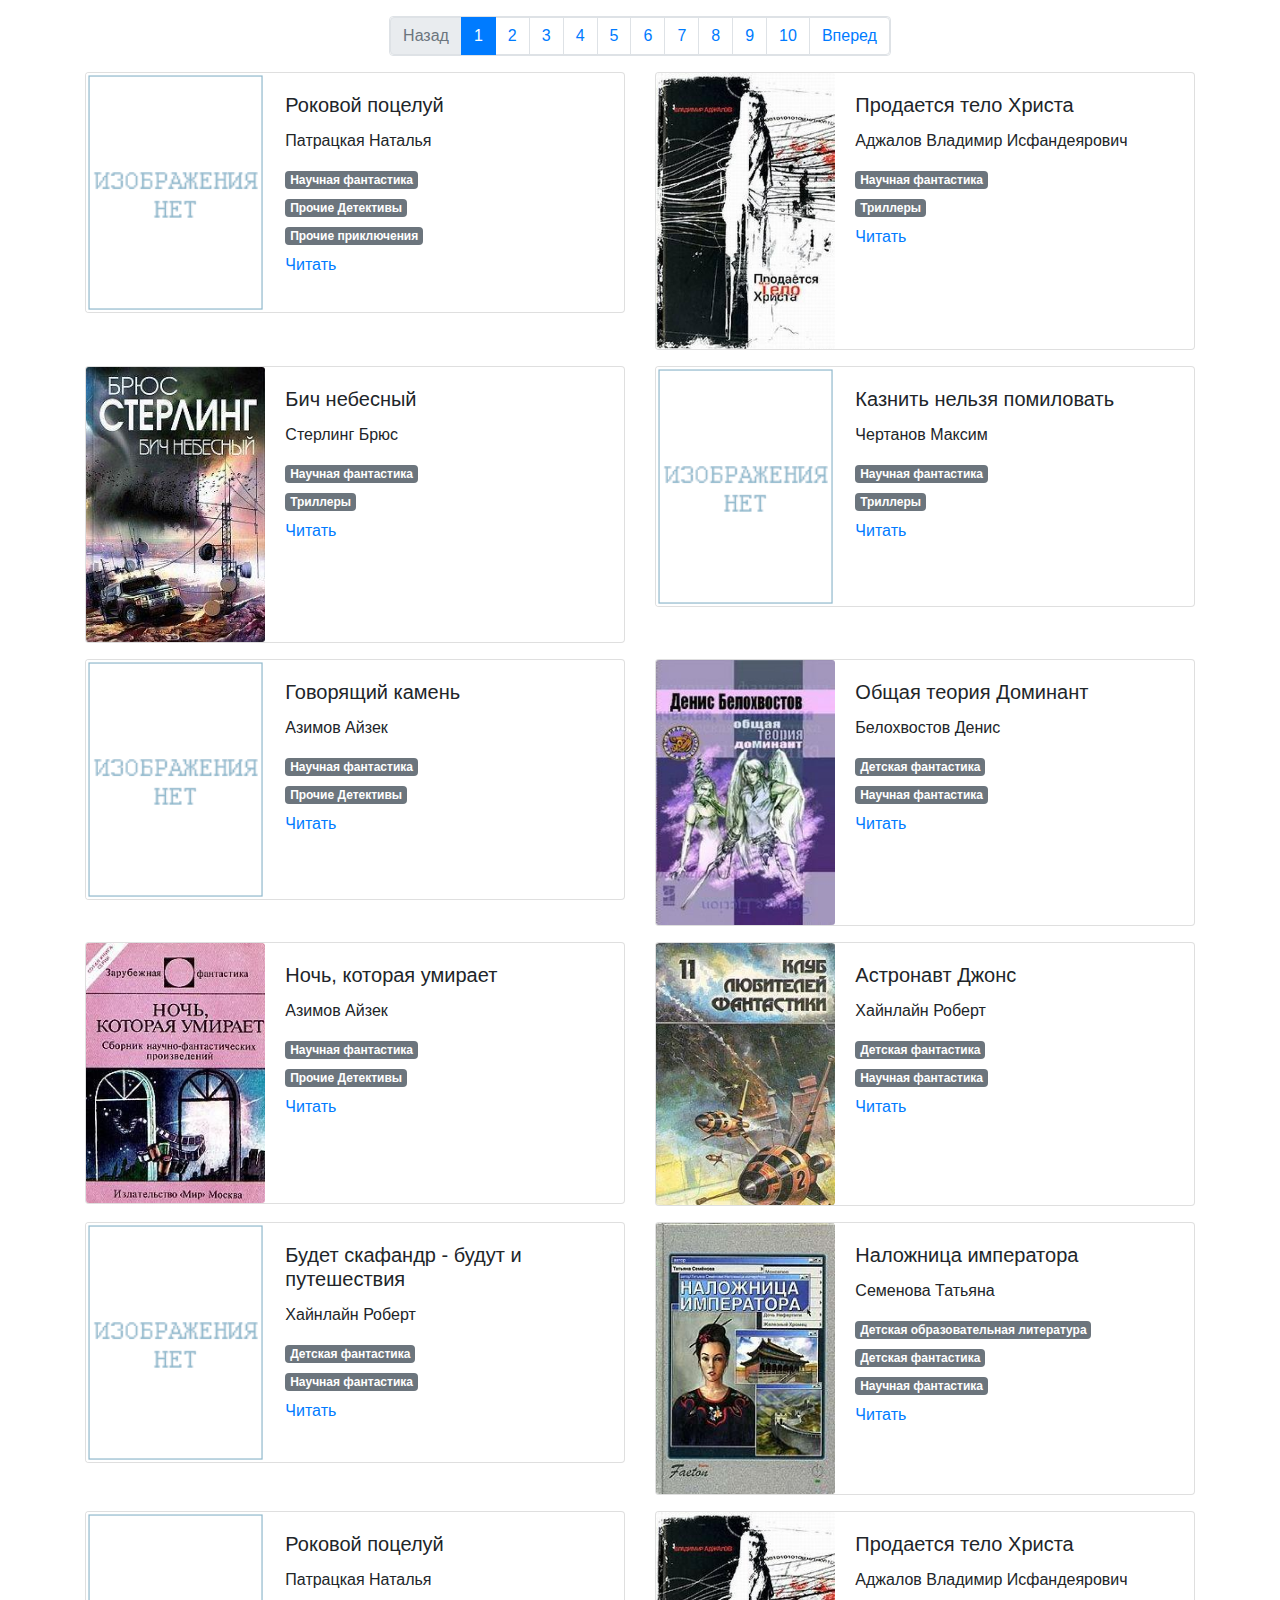
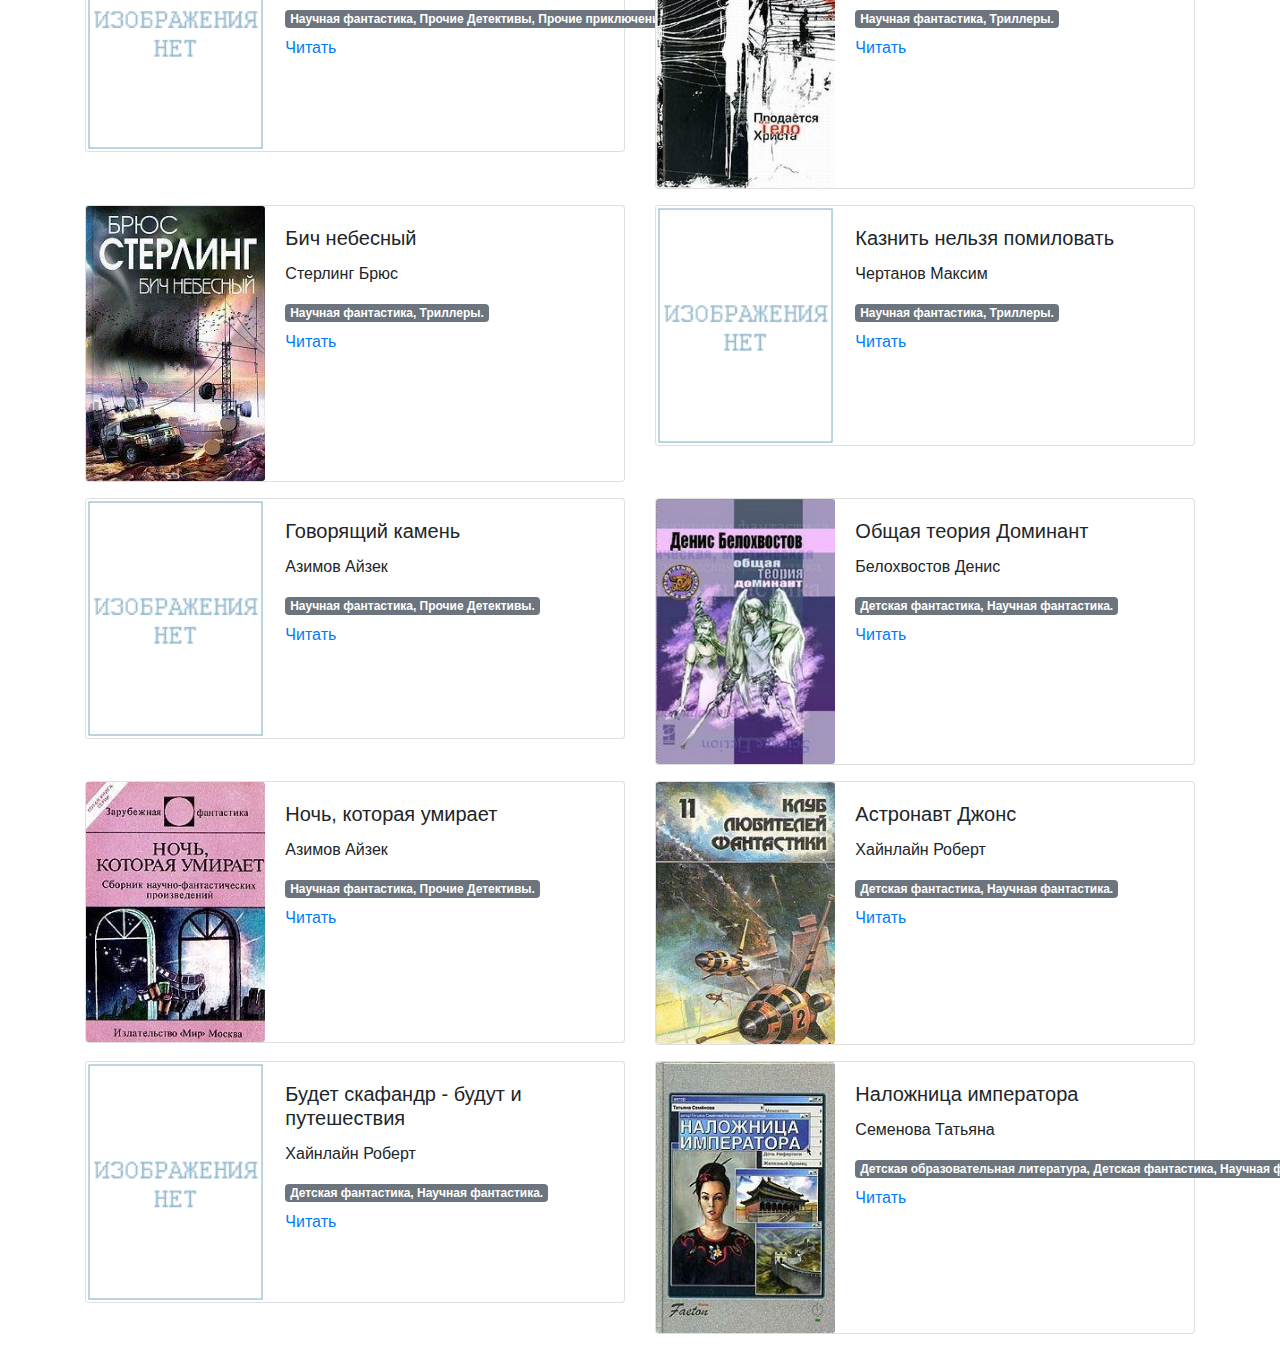
<file: pages/page_1.html>
<!doctype html>
<html lang="ru">
<head>
    <!-- Required meta tags -->
    <meta charset="utf-8">
    <meta name="viewport" content="width=device-width, initial-scale=1, shrink-to-fit=no">

    <!-- Bootstrap CSS -->
    <link rel="stylesheet" href="https://stackpath.bootstrapcdn.com/bootstrap/4.3.1/css/bootstrap.min.css"
          integrity="sha384-ggOyR0iXCbMQv3Xipma34MD+dH/1fQ784/j6cY/iJTQUOhcWr7x9JvoRxT2MZw1T" crossorigin="anonymous">
    <link rel="stylesheet" href="../styles.css">
    <title>My library</title>
</head>
<body>
<div class="container">
    <nav aria-label="Page navigation" class="row justify-content-md-center mt-3">
        <ul class="pagination border">
            <li class="page-item disabled">
                <a class="page-link"
                   href="#"
                   aria-label="Previous">
                    <span aria-hidden="true">Назад</span>
                </a>
            </li>
            
            <li class="page-item active"><a class="page-link" href="page_1.html">1</a></li>
            
            <li class="page-item "><a class="page-link" href="page_2.html">2</a></li>
            
            <li class="page-item "><a class="page-link" href="page_3.html">3</a></li>
            
            <li class="page-item "><a class="page-link" href="page_4.html">4</a></li>
            
            <li class="page-item "><a class="page-link" href="page_5.html">5</a></li>
            
            <li class="page-item "><a class="page-link" href="page_6.html">6</a></li>
            
            <li class="page-item "><a class="page-link" href="page_7.html">7</a></li>
            
            <li class="page-item "><a class="page-link" href="page_8.html">8</a></li>
            
            <li class="page-item "><a class="page-link" href="page_9.html">9</a></li>
            
            <li class="page-item "><a class="page-link" href="page_10.html">10</a></li>
            
            <li class="page-item ">
                <a class="page-link"
                   href="page_2.html"
                   aria-label="Next">
                    <span aria-hidden="true">Вперед</span>
                </a>
            </li>
        </ul>
    </nav>
    <div class="row justify-content-md-center">
        
        <div class="col">
            <div class="card mb-3" style="width: 540px;">
                <div class="row no-gutters">
                    <div class="col-md-4">
                        <img src="../img/nopic.gif" class="card-img" alt="Научная фантастика, Прочие Детективы, Прочие приключения.">
                    </div>
                    <div class="col-md-8">
                        <div class="card-body">
                            <h5 class="card-title">Роковой поцелуй</h5>
                            <p class="card-text">Патрацкая Наталья</p>
                                
                                    <h6><span class="badge badge-secondary">Научная фантастика</span></h6>
                                
                                    <h6><span class="badge badge-secondary">Прочие Детективы</span></h6>
                                
                                    <h6><span class="badge badge-secondary">Прочие приключения</span></h6>
                                
                            <p class="card-text"><a href="../books/5648-%D0%A0%D0%BE%D0%BA%D0%BE%D0%B2%D0%BE%D0%B9%20%D0%BF%D0%BE%D1%86%D0%B5%D0%BB%D1%83%D0%B9.txt" target="_blank">Читать</a>
                            </p>
                        </div>
                    </div>
                </div>
            </div>
        </div>
        
        <div class="col">
            <div class="card mb-3" style="width: 540px;">
                <div class="row no-gutters">
                    <div class="col-md-4">
                        <img src="../img/5299-5299.jpg" class="card-img" alt="Научная фантастика, Триллеры.">
                    </div>
                    <div class="col-md-8">
                        <div class="card-body">
                            <h5 class="card-title">Продается тело Христа</h5>
                            <p class="card-text">Аджалов Владимир Исфандеярович</p>
                                
                                    <h6><span class="badge badge-secondary">Научная фантастика</span></h6>
                                
                                    <h6><span class="badge badge-secondary">Триллеры</span></h6>
                                
                            <p class="card-text"><a href="../books/5299-%D0%9F%D1%80%D0%BE%D0%B4%D0%B0%D0%B5%D1%82%D1%81%D1%8F%20%D1%82%D0%B5%D0%BB%D0%BE%20%D0%A5%D1%80%D0%B8%D1%81%D1%82%D0%B0.txt" target="_blank">Читать</a>
                            </p>
                        </div>
                    </div>
                </div>
            </div>
        </div>
        
        <div class="col">
            <div class="card mb-3" style="width: 540px;">
                <div class="row no-gutters">
                    <div class="col-md-4">
                        <img src="../img/550-550.jpg" class="card-img" alt="Научная фантастика, Триллеры.">
                    </div>
                    <div class="col-md-8">
                        <div class="card-body">
                            <h5 class="card-title">Бич небесный</h5>
                            <p class="card-text">Стерлинг Брюс</p>
                                
                                    <h6><span class="badge badge-secondary">Научная фантастика</span></h6>
                                
                                    <h6><span class="badge badge-secondary">Триллеры</span></h6>
                                
                            <p class="card-text"><a href="../books/550-%D0%91%D0%B8%D1%87%20%D0%BD%D0%B5%D0%B1%D0%B5%D1%81%D0%BD%D1%8B%D0%B9.txt" target="_blank">Читать</a>
                            </p>
                        </div>
                    </div>
                </div>
            </div>
        </div>
        
        <div class="col">
            <div class="card mb-3" style="width: 540px;">
                <div class="row no-gutters">
                    <div class="col-md-4">
                        <img src="../img/nopic.gif" class="card-img" alt="Научная фантастика, Триллеры.">
                    </div>
                    <div class="col-md-8">
                        <div class="card-body">
                            <h5 class="card-title">Казнить нельзя помиловать</h5>
                            <p class="card-text">Чертанов Максим</p>
                                
                                    <h6><span class="badge badge-secondary">Научная фантастика</span></h6>
                                
                                    <h6><span class="badge badge-secondary">Триллеры</span></h6>
                                
                            <p class="card-text"><a href="../books/2531-%D0%9A%D0%B0%D0%B7%D0%BD%D0%B8%D1%82%D1%8C%20%D0%BD%D0%B5%D0%BB%D1%8C%D0%B7%D1%8F%20%D0%BF%D0%BE%D0%BC%D0%B8%D0%BB%D0%BE%D0%B2%D0%B0%D1%82%D1%8C.txt" target="_blank">Читать</a>
                            </p>
                        </div>
                    </div>
                </div>
            </div>
        </div>
        
        <div class="col">
            <div class="card mb-3" style="width: 540px;">
                <div class="row no-gutters">
                    <div class="col-md-4">
                        <img src="../img/nopic.gif" class="card-img" alt="Научная фантастика, Прочие Детективы.">
                    </div>
                    <div class="col-md-8">
                        <div class="card-body">
                            <h5 class="card-title">Говорящий камень</h5>
                            <p class="card-text">Азимов Айзек</p>
                                
                                    <h6><span class="badge badge-secondary">Научная фантастика</span></h6>
                                
                                    <h6><span class="badge badge-secondary">Прочие Детективы</span></h6>
                                
                            <p class="card-text"><a href="../books/1987-%D0%93%D0%BE%D0%B2%D0%BE%D1%80%D1%8F%D1%89%D0%B8%D0%B9%20%D0%BA%D0%B0%D0%BC%D0%B5%D0%BD%D1%8C.txt" target="_blank">Читать</a>
                            </p>
                        </div>
                    </div>
                </div>
            </div>
        </div>
        
        <div class="col">
            <div class="card mb-3" style="width: 540px;">
                <div class="row no-gutters">
                    <div class="col-md-4">
                        <img src="../img/10923-10923.jpg" class="card-img" alt="Детская фантастика, Научная фантастика.">
                    </div>
                    <div class="col-md-8">
                        <div class="card-body">
                            <h5 class="card-title">Общая теория Доминант</h5>
                            <p class="card-text">Белохвостов Денис</p>
                                
                                    <h6><span class="badge badge-secondary">Детская фантастика</span></h6>
                                
                                    <h6><span class="badge badge-secondary">Научная фантастика</span></h6>
                                
                            <p class="card-text"><a href="../books/10923-%D0%9E%D0%B1%D1%89%D0%B0%D1%8F%20%D1%82%D0%B5%D0%BE%D1%80%D0%B8%D1%8F%20%D0%94%D0%BE%D0%BC%D0%B8%D0%BD%D0%B0%D0%BD%D1%82.txt" target="_blank">Читать</a>
                            </p>
                        </div>
                    </div>
                </div>
            </div>
        </div>
        
        <div class="col">
            <div class="card mb-3" style="width: 540px;">
                <div class="row no-gutters">
                    <div class="col-md-4">
                        <img src="../img/4024-4024.jpg" class="card-img" alt="Научная фантастика, Прочие Детективы.">
                    </div>
                    <div class="col-md-8">
                        <div class="card-body">
                            <h5 class="card-title">Ночь, которая умирает</h5>
                            <p class="card-text">Азимов Айзек</p>
                                
                                    <h6><span class="badge badge-secondary">Научная фантастика</span></h6>
                                
                                    <h6><span class="badge badge-secondary">Прочие Детективы</span></h6>
                                
                            <p class="card-text"><a href="../books/4024-%D0%9D%D0%BE%D1%87%D1%8C%2C%20%D0%BA%D0%BE%D1%82%D0%BE%D1%80%D0%B0%D1%8F%20%D1%83%D0%BC%D0%B8%D1%80%D0%B0%D0%B5%D1%82.txt" target="_blank">Читать</a>
                            </p>
                        </div>
                    </div>
                </div>
            </div>
        </div>
        
        <div class="col">
            <div class="card mb-3" style="width: 540px;">
                <div class="row no-gutters">
                    <div class="col-md-4">
                        <img src="../img/8902-8902.jpg" class="card-img" alt="Детская фантастика, Научная фантастика.">
                    </div>
                    <div class="col-md-8">
                        <div class="card-body">
                            <h5 class="card-title">Астронавт Джонс</h5>
                            <p class="card-text">Хайнлайн Роберт</p>
                                
                                    <h6><span class="badge badge-secondary">Детская фантастика</span></h6>
                                
                                    <h6><span class="badge badge-secondary">Научная фантастика</span></h6>
                                
                            <p class="card-text"><a href="../books/8902-%D0%90%D1%81%D1%82%D1%80%D0%BE%D0%BD%D0%B0%D0%B2%D1%82%20%D0%94%D0%B6%D0%BE%D0%BD%D1%81.txt" target="_blank">Читать</a>
                            </p>
                        </div>
                    </div>
                </div>
            </div>
        </div>
        
        <div class="col">
            <div class="card mb-3" style="width: 540px;">
                <div class="row no-gutters">
                    <div class="col-md-4">
                        <img src="../img/nopic.gif" class="card-img" alt="Детская фантастика, Научная фантастика.">
                    </div>
                    <div class="col-md-8">
                        <div class="card-body">
                            <h5 class="card-title">Будет скафандр - будут и путешествия</h5>
                            <p class="card-text">Хайнлайн Роберт</p>
                                
                                    <h6><span class="badge badge-secondary">Детская фантастика</span></h6>
                                
                                    <h6><span class="badge badge-secondary">Научная фантастика</span></h6>
                                
                            <p class="card-text"><a href="../books/9080-%D0%91%D1%83%D0%B4%D0%B5%D1%82%20%D1%81%D0%BA%D0%B0%D1%84%D0%B0%D0%BD%D0%B4%D1%80%20-%20%D0%B1%D1%83%D0%B4%D1%83%D1%82%20%D0%B8%20%D0%BF%D1%83%D1%82%D0%B5%D1%88%D0%B5%D1%81%D1%82%D0%B2%D0%B8%D1%8F.txt" target="_blank">Читать</a>
                            </p>
                        </div>
                    </div>
                </div>
            </div>
        </div>
        
        <div class="col">
            <div class="card mb-3" style="width: 540px;">
                <div class="row no-gutters">
                    <div class="col-md-4">
                        <img src="../img/10768-10768.jpg" class="card-img" alt="Детская образовательная литература, Детская фантастика, Научная фантастика.">
                    </div>
                    <div class="col-md-8">
                        <div class="card-body">
                            <h5 class="card-title">Наложница императора</h5>
                            <p class="card-text">Семенова Татьяна</p>
                                
                                    <h6><span class="badge badge-secondary">Детская образовательная литература</span></h6>
                                
                                    <h6><span class="badge badge-secondary">Детская фантастика</span></h6>
                                
                                    <h6><span class="badge badge-secondary">Научная фантастика</span></h6>
                                
                            <p class="card-text"><a href="../books/10768-%D0%9D%D0%B0%D0%BB%D0%BE%D0%B6%D0%BD%D0%B8%D1%86%D0%B0%20%D0%B8%D0%BC%D0%BF%D0%B5%D1%80%D0%B0%D1%82%D0%BE%D1%80%D0%B0.txt" target="_blank">Читать</a>
                            </p>
                        </div>
                    </div>
                </div>
            </div>
        </div>
        
        
        <div class="col">
            <div class="card mb-3" style="width: 540px;">
                <div class="row no-gutters">
                    <div class="col-md-4">
                        <img src="../img/nopic.gif" class="card-img" alt="Научная фантастика, Прочие Детективы, Прочие приключения.">
                    </div>
                    <div class="col-md-8">
                        <div class="card-body">
                            <h5 class="card-title">Роковой поцелуй</h5>
                            <p class="card-text">Патрацкая Наталья</p>
                            <h6><span class="badge badge-secondary">Научная фантастика, Прочие Детективы, Прочие приключения.</span></h6>
                            <p class="card-text"><a href="../books/5648-%D0%A0%D0%BE%D0%BA%D0%BE%D0%B2%D0%BE%D0%B9%20%D0%BF%D0%BE%D1%86%D0%B5%D0%BB%D1%83%D0%B9.txt" target="_blank">Читать</a>
                            </p>
                        </div>
                    </div>
                </div>
            </div>
        </div>
        
        <div class="col">
            <div class="card mb-3" style="width: 540px;">
                <div class="row no-gutters">
                    <div class="col-md-4">
                        <img src="../img/5299-5299.jpg" class="card-img" alt="Научная фантастика, Триллеры.">
                    </div>
                    <div class="col-md-8">
                        <div class="card-body">
                            <h5 class="card-title">Продается тело Христа</h5>
                            <p class="card-text">Аджалов Владимир Исфандеярович</p>
                            <h6><span class="badge badge-secondary">Научная фантастика, Триллеры.</span></h6>
                            <p class="card-text"><a href="../books/5299-%D0%9F%D1%80%D0%BE%D0%B4%D0%B0%D0%B5%D1%82%D1%81%D1%8F%20%D1%82%D0%B5%D0%BB%D0%BE%20%D0%A5%D1%80%D0%B8%D1%81%D1%82%D0%B0.txt" target="_blank">Читать</a>
                            </p>
                        </div>
                    </div>
                </div>
            </div>
        </div>
        
        <div class="col">
            <div class="card mb-3" style="width: 540px;">
                <div class="row no-gutters">
                    <div class="col-md-4">
                        <img src="../img/550-550.jpg" class="card-img" alt="Научная фантастика, Триллеры.">
                    </div>
                    <div class="col-md-8">
                        <div class="card-body">
                            <h5 class="card-title">Бич небесный</h5>
                            <p class="card-text">Стерлинг Брюс</p>
                            <h6><span class="badge badge-secondary">Научная фантастика, Триллеры.</span></h6>
                            <p class="card-text"><a href="../books/550-%D0%91%D0%B8%D1%87%20%D0%BD%D0%B5%D0%B1%D0%B5%D1%81%D0%BD%D1%8B%D0%B9.txt" target="_blank">Читать</a>
                            </p>
                        </div>
                    </div>
                </div>
            </div>
        </div>
        
        <div class="col">
            <div class="card mb-3" style="width: 540px;">
                <div class="row no-gutters">
                    <div class="col-md-4">
                        <img src="../img/nopic.gif" class="card-img" alt="Научная фантастика, Триллеры.">
                    </div>
                    <div class="col-md-8">
                        <div class="card-body">
                            <h5 class="card-title">Казнить нельзя помиловать</h5>
                            <p class="card-text">Чертанов Максим</p>
                            <h6><span class="badge badge-secondary">Научная фантастика, Триллеры.</span></h6>
                            <p class="card-text"><a href="../books/2531-%D0%9A%D0%B0%D0%B7%D0%BD%D0%B8%D1%82%D1%8C%20%D0%BD%D0%B5%D0%BB%D1%8C%D0%B7%D1%8F%20%D0%BF%D0%BE%D0%BC%D0%B8%D0%BB%D0%BE%D0%B2%D0%B0%D1%82%D1%8C.txt" target="_blank">Читать</a>
                            </p>
                        </div>
                    </div>
                </div>
            </div>
        </div>
        
        <div class="col">
            <div class="card mb-3" style="width: 540px;">
                <div class="row no-gutters">
                    <div class="col-md-4">
                        <img src="../img/nopic.gif" class="card-img" alt="Научная фантастика, Прочие Детективы.">
                    </div>
                    <div class="col-md-8">
                        <div class="card-body">
                            <h5 class="card-title">Говорящий камень</h5>
                            <p class="card-text">Азимов Айзек</p>
                            <h6><span class="badge badge-secondary">Научная фантастика, Прочие Детективы.</span></h6>
                            <p class="card-text"><a href="../books/1987-%D0%93%D0%BE%D0%B2%D0%BE%D1%80%D1%8F%D1%89%D0%B8%D0%B9%20%D0%BA%D0%B0%D0%BC%D0%B5%D0%BD%D1%8C.txt" target="_blank">Читать</a>
                            </p>
                        </div>
                    </div>
                </div>
            </div>
        </div>
        
        <div class="col">
            <div class="card mb-3" style="width: 540px;">
                <div class="row no-gutters">
                    <div class="col-md-4">
                        <img src="../img/10923-10923.jpg" class="card-img" alt="Детская фантастика, Научная фантастика.">
                    </div>
                    <div class="col-md-8">
                        <div class="card-body">
                            <h5 class="card-title">Общая теория Доминант</h5>
                            <p class="card-text">Белохвостов Денис</p>
                            <h6><span class="badge badge-secondary">Детская фантастика, Научная фантастика.</span></h6>
                            <p class="card-text"><a href="../books/10923-%D0%9E%D0%B1%D1%89%D0%B0%D1%8F%20%D1%82%D0%B5%D0%BE%D1%80%D0%B8%D1%8F%20%D0%94%D0%BE%D0%BC%D0%B8%D0%BD%D0%B0%D0%BD%D1%82.txt" target="_blank">Читать</a>
                            </p>
                        </div>
                    </div>
                </div>
            </div>
        </div>
        
        <div class="col">
            <div class="card mb-3" style="width: 540px;">
                <div class="row no-gutters">
                    <div class="col-md-4">
                        <img src="../img/4024-4024.jpg" class="card-img" alt="Научная фантастика, Прочие Детективы.">
                    </div>
                    <div class="col-md-8">
                        <div class="card-body">
                            <h5 class="card-title">Ночь, которая умирает</h5>
                            <p class="card-text">Азимов Айзек</p>
                            <h6><span class="badge badge-secondary">Научная фантастика, Прочие Детективы.</span></h6>
                            <p class="card-text"><a href="../books/4024-%D0%9D%D0%BE%D1%87%D1%8C%2C%20%D0%BA%D0%BE%D1%82%D0%BE%D1%80%D0%B0%D1%8F%20%D1%83%D0%BC%D0%B8%D1%80%D0%B0%D0%B5%D1%82.txt" target="_blank">Читать</a>
                            </p>
                        </div>
                    </div>
                </div>
            </div>
        </div>
        
        <div class="col">
            <div class="card mb-3" style="width: 540px;">
                <div class="row no-gutters">
                    <div class="col-md-4">
                        <img src="../img/8902-8902.jpg" class="card-img" alt="Детская фантастика, Научная фантастика.">
                    </div>
                    <div class="col-md-8">
                        <div class="card-body">
                            <h5 class="card-title">Астронавт Джонс</h5>
                            <p class="card-text">Хайнлайн Роберт</p>
                            <h6><span class="badge badge-secondary">Детская фантастика, Научная фантастика.</span></h6>
                            <p class="card-text"><a href="../books/8902-%D0%90%D1%81%D1%82%D1%80%D0%BE%D0%BD%D0%B0%D0%B2%D1%82%20%D0%94%D0%B6%D0%BE%D0%BD%D1%81.txt" target="_blank">Читать</a>
                            </p>
                        </div>
                    </div>
                </div>
            </div>
        </div>
        
        <div class="col">
            <div class="card mb-3" style="width: 540px;">
                <div class="row no-gutters">
                    <div class="col-md-4">
                        <img src="../img/nopic.gif" class="card-img" alt="Детская фантастика, Научная фантастика.">
                    </div>
                    <div class="col-md-8">
                        <div class="card-body">
                            <h5 class="card-title">Будет скафандр - будут и путешествия</h5>
                            <p class="card-text">Хайнлайн Роберт</p>
                            <h6><span class="badge badge-secondary">Детская фантастика, Научная фантастика.</span></h6>
                            <p class="card-text"><a href="../books/9080-%D0%91%D1%83%D0%B4%D0%B5%D1%82%20%D1%81%D0%BA%D0%B0%D1%84%D0%B0%D0%BD%D0%B4%D1%80%20-%20%D0%B1%D1%83%D0%B4%D1%83%D1%82%20%D0%B8%20%D0%BF%D1%83%D1%82%D0%B5%D1%88%D0%B5%D1%81%D1%82%D0%B2%D0%B8%D1%8F.txt" target="_blank">Читать</a>
                            </p>
                        </div>
                    </div>
                </div>
            </div>
        </div>
        
        <div class="col">
            <div class="card mb-3" style="width: 540px;">
                <div class="row no-gutters">
                    <div class="col-md-4">
                        <img src="../img/10768-10768.jpg" class="card-img" alt="Детская образовательная литература, Детская фантастика, Научная фантастика.">
                    </div>
                    <div class="col-md-8">
                        <div class="card-body">
                            <h5 class="card-title">Наложница императора</h5>
                            <p class="card-text">Семенова Татьяна</p>
                            <h6><span class="badge badge-secondary">Детская образовательная литература, Детская фантастика, Научная фантастика.</span></h6>
                            <p class="card-text"><a href="../books/10768-%D0%9D%D0%B0%D0%BB%D0%BE%D0%B6%D0%BD%D0%B8%D1%86%D0%B0%20%D0%B8%D0%BC%D0%BF%D0%B5%D1%80%D0%B0%D1%82%D0%BE%D1%80%D0%B0.txt" target="_blank">Читать</a>
                            </p>
                        </div>
                    </div>
                </div>
            </div>
        </div>
        
    </div>
</div>
</body>
</html>
</file>
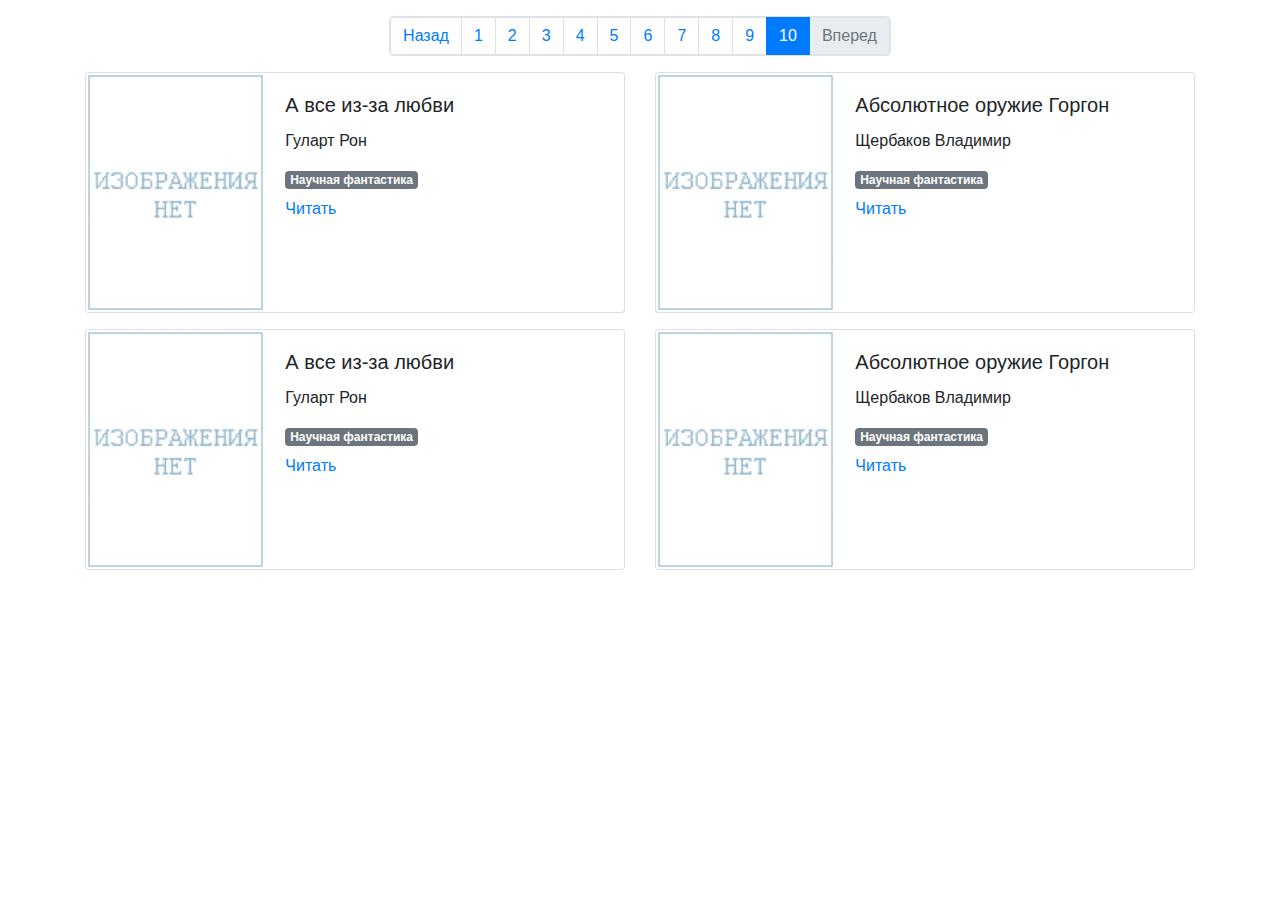
<file: pages/page_10.html>
<!doctype html>
<html lang="ru">
<head>
    <!-- Required meta tags -->
    <meta charset="utf-8">
    <meta name="viewport" content="width=device-width, initial-scale=1, shrink-to-fit=no">

    <!-- Bootstrap CSS -->
    <link rel="stylesheet" href="https://stackpath.bootstrapcdn.com/bootstrap/4.3.1/css/bootstrap.min.css"
          integrity="sha384-ggOyR0iXCbMQv3Xipma34MD+dH/1fQ784/j6cY/iJTQUOhcWr7x9JvoRxT2MZw1T" crossorigin="anonymous">
    <link rel="stylesheet" href="../styles.css">
    <title>My library</title>
</head>
<body>
<div class="container">
    <nav aria-label="Page navigation" class="row justify-content-md-center mt-3">
        <ul class="pagination border">
            <li class="page-item ">
                <a class="page-link"
                   href="page_9.html"
                   aria-label="Previous">
                    <span aria-hidden="true">Назад</span>
                </a>
            </li>
            
            <li class="page-item "><a class="page-link" href="page_1.html">1</a></li>
            
            <li class="page-item "><a class="page-link" href="page_2.html">2</a></li>
            
            <li class="page-item "><a class="page-link" href="page_3.html">3</a></li>
            
            <li class="page-item "><a class="page-link" href="page_4.html">4</a></li>
            
            <li class="page-item "><a class="page-link" href="page_5.html">5</a></li>
            
            <li class="page-item "><a class="page-link" href="page_6.html">6</a></li>
            
            <li class="page-item "><a class="page-link" href="page_7.html">7</a></li>
            
            <li class="page-item "><a class="page-link" href="page_8.html">8</a></li>
            
            <li class="page-item "><a class="page-link" href="page_9.html">9</a></li>
            
            <li class="page-item active"><a class="page-link" href="page_10.html">10</a></li>
            
            <li class="page-item disabled">
                <a class="page-link"
                   href="#"
                   aria-label="Next">
                    <span aria-hidden="true">Вперед</span>
                </a>
            </li>
        </ul>
    </nav>
    <div class="row justify-content-md-center">
        
        <div class="col">
            <div class="card mb-3" style="width: 540px;">
                <div class="row no-gutters">
                    <div class="col-md-4">
                        <img src="../img/nopic.gif" class="card-img" alt="Научная фантастика">
                    </div>
                    <div class="col-md-8">
                        <div class="card-body">
                            <h5 class="card-title">А все из-за любви</h5>
                            <p class="card-text">Гуларт Рон</p>
                                
                                    <h6><span class="badge badge-secondary">Научная фантастика</span></h6>
                                
                            <p class="card-text"><a href="../books/18974-%D0%90%20%D0%B2%D1%81%D0%B5%20%D0%B8%D0%B7-%D0%B7%D0%B0%20%D0%BB%D1%8E%D0%B1%D0%B2%D0%B8.txt" target="_blank">Читать</a>
                            </p>
                        </div>
                    </div>
                </div>
            </div>
        </div>
        
        <div class="col">
            <div class="card mb-3" style="width: 540px;">
                <div class="row no-gutters">
                    <div class="col-md-4">
                        <img src="../img/nopic.gif" class="card-img" alt="Научная фантастика">
                    </div>
                    <div class="col-md-8">
                        <div class="card-body">
                            <h5 class="card-title">Абсолютное оружие Горгон</h5>
                            <p class="card-text">Щербаков Владимир</p>
                                
                                    <h6><span class="badge badge-secondary">Научная фантастика</span></h6>
                                
                            <p class="card-text"><a href="../books/18996-%D0%90%D0%B1%D1%81%D0%BE%D0%BB%D1%8E%D1%82%D0%BD%D0%BE%D0%B5%20%D0%BE%D1%80%D1%83%D0%B6%D0%B8%D0%B5%20%D0%93%D0%BE%D1%80%D0%B3%D0%BE%D0%BD.txt" target="_blank">Читать</a>
                            </p>
                        </div>
                    </div>
                </div>
            </div>
        </div>
        
        
        <div class="col">
            <div class="card mb-3" style="width: 540px;">
                <div class="row no-gutters">
                    <div class="col-md-4">
                        <img src="../img/nopic.gif" class="card-img" alt="Научная фантастика">
                    </div>
                    <div class="col-md-8">
                        <div class="card-body">
                            <h5 class="card-title">А все из-за любви</h5>
                            <p class="card-text">Гуларт Рон</p>
                            <h6><span class="badge badge-secondary">Научная фантастика</span></h6>
                            <p class="card-text"><a href="../books/18974-%D0%90%20%D0%B2%D1%81%D0%B5%20%D0%B8%D0%B7-%D0%B7%D0%B0%20%D0%BB%D1%8E%D0%B1%D0%B2%D0%B8.txt" target="_blank">Читать</a>
                            </p>
                        </div>
                    </div>
                </div>
            </div>
        </div>
        
        <div class="col">
            <div class="card mb-3" style="width: 540px;">
                <div class="row no-gutters">
                    <div class="col-md-4">
                        <img src="../img/nopic.gif" class="card-img" alt="Научная фантастика">
                    </div>
                    <div class="col-md-8">
                        <div class="card-body">
                            <h5 class="card-title">Абсолютное оружие Горгон</h5>
                            <p class="card-text">Щербаков Владимир</p>
                            <h6><span class="badge badge-secondary">Научная фантастика</span></h6>
                            <p class="card-text"><a href="../books/18996-%D0%90%D0%B1%D1%81%D0%BE%D0%BB%D1%8E%D1%82%D0%BD%D0%BE%D0%B5%20%D0%BE%D1%80%D1%83%D0%B6%D0%B8%D0%B5%20%D0%93%D0%BE%D1%80%D0%B3%D0%BE%D0%BD.txt" target="_blank">Читать</a>
                            </p>
                        </div>
                    </div>
                </div>
            </div>
        </div>
        
    </div>
</div>
</body>
</html>
</file>
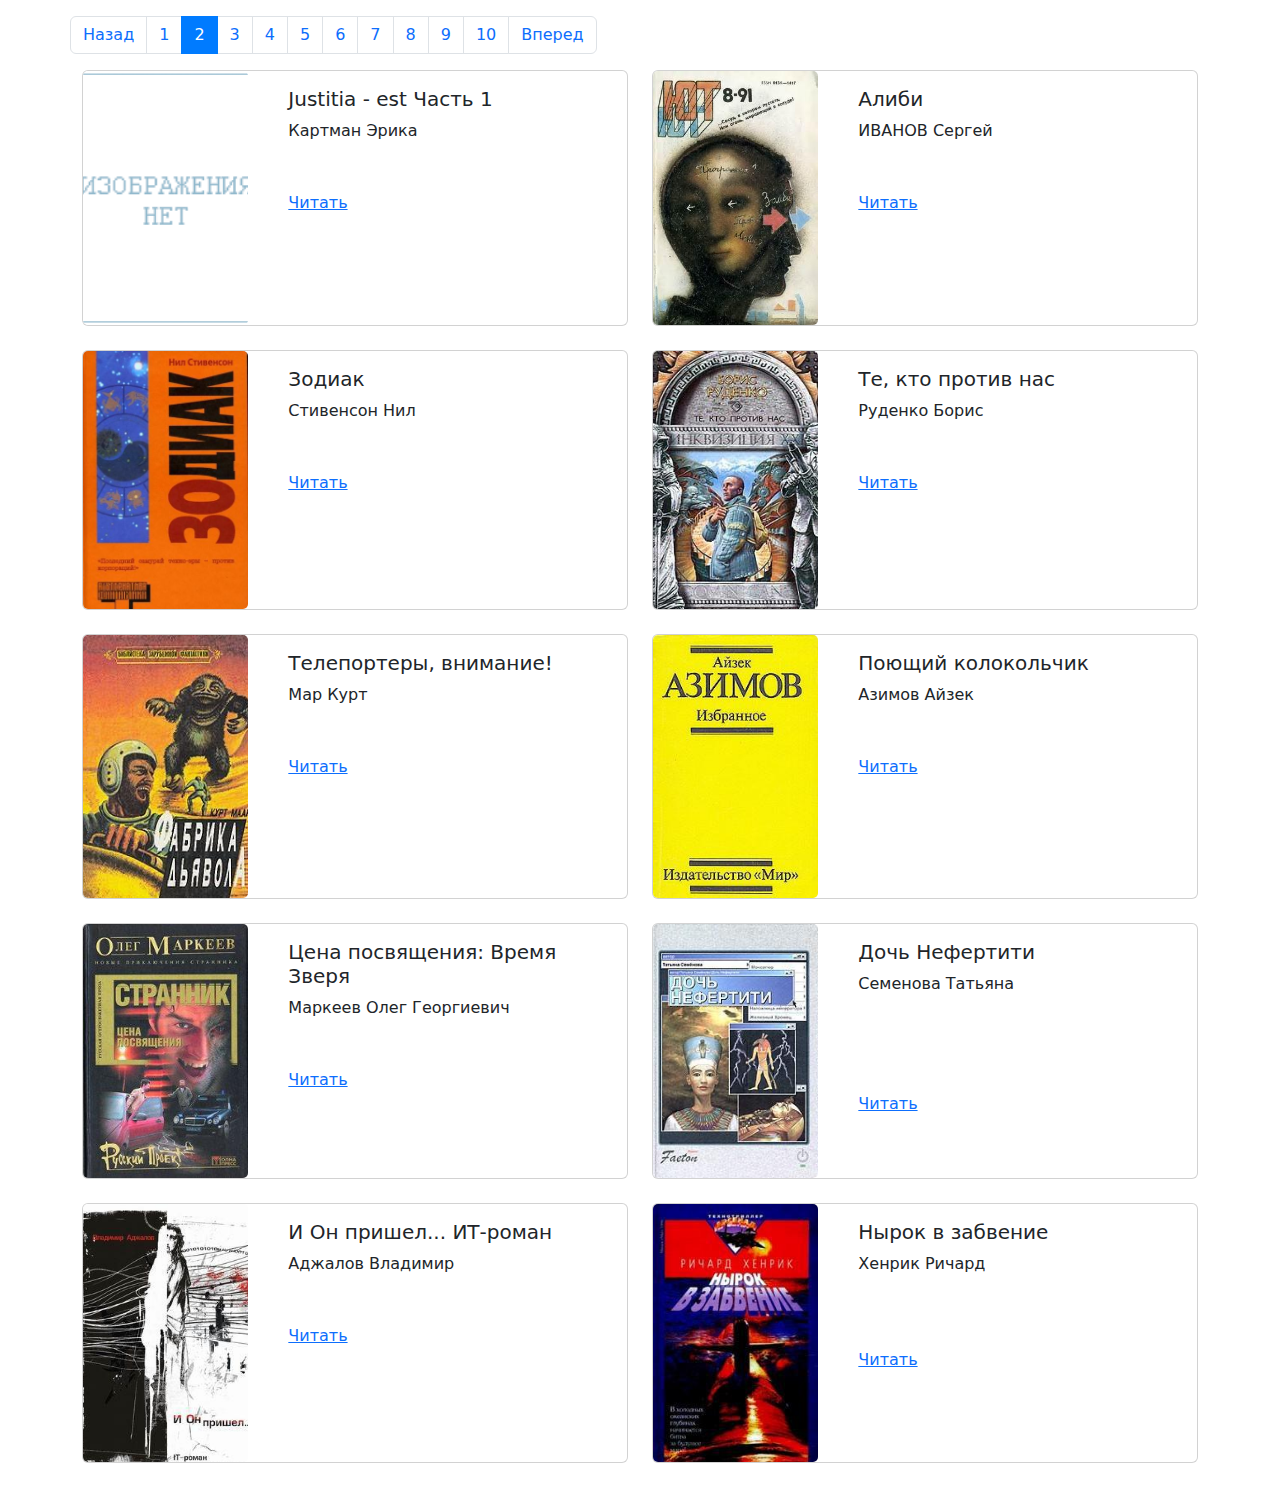
<file: pages/page_2.html>
<!doctype html>
<html lang="ru">
<head>
    <meta charset="utf-8">
    <meta name="viewport" content="width=device-width, initial-scale=1, shrink-to-fit=no">
    <link rel="stylesheet" href="../css/bootstrap.min.css">
    <link rel="stylesheet" href="../css/styles.css">
    <title>My library</title>
    <link rel="icon" href="data:,">
</head>
<body>
<div class="container">
    <nav aria-label="Page navigation" class="row justify-content-center mt-3">
        <ul class="pagination">
            <li class="page-item ">
                <a class="page-link"
                   href="page_1.html"
                   aria-label="Previous">
                    <span aria-hidden="true">Назад</span>
                </a>
            </li>
            
            <li class="page-item ">
                <a class="page-link" href="page_1.html">1</a>
            </li>
            
            <li class="page-item active">
                <a class="page-link" href="page_2.html">2</a>
            </li>
            
            <li class="page-item ">
                <a class="page-link" href="page_3.html">3</a>
            </li>
            
            <li class="page-item ">
                <a class="page-link" href="page_4.html">4</a>
            </li>
            
            <li class="page-item ">
                <a class="page-link" href="page_5.html">5</a>
            </li>
            
            <li class="page-item ">
                <a class="page-link" href="page_6.html">6</a>
            </li>
            
            <li class="page-item ">
                <a class="page-link" href="page_7.html">7</a>
            </li>
            
            <li class="page-item ">
                <a class="page-link" href="page_8.html">8</a>
            </li>
            
            <li class="page-item ">
                <a class="page-link" href="page_9.html">9</a>
            </li>
            
            <li class="page-item ">
                <a class="page-link" href="page_10.html">10</a>
            </li>
            
            <li class="page-item ">
                <a class="page-link"
                   href="page_3.html"
                   aria-label="Next">
                    <span aria-hidden="true">Вперед</span>
                </a>
            </li>
        </ul>
    </nav>
    <div class="row">
        
        <div class="col-md-6 mb-4">
            <div class="card h-100">
                <div class="row no-gutters h-100">
                    <div class="col-md-4">
                        <img src="../img/nopic.gif" class="card-img h-100" alt="Justitia - est Часть 1"
                             style="object-fit: cover;">
                    </div>
                    <div class="col-md-8">
                        <div class="card-body">
                            <h5 class="card-title">Justitia - est Часть 1</h5>
                            <p class="card-text">Картман Эрика</p>
                            <div class="mb-2">
                                
                                <span class="badge badge-secondary mr-1">Научная фантастика</span>
                                
                                <span class="badge badge-secondary mr-1">Прочие Детективы</span>
                                
                            </div>
                            <a href="../books/8559-Justitia%20-%20est%20%D0%A7%D0%B0%D1%81%D1%82%D1%8C%201.txt" class="link" target="_blank">Читать</a>
                        </div>
                    </div>
                </div>
            </div>
        </div>
        
        <div class="col-md-6 mb-4">
            <div class="card h-100">
                <div class="row no-gutters h-100">
                    <div class="col-md-4">
                        <img src="../img/239-239.jpg" class="card-img h-100" alt="Алиби"
                             style="object-fit: cover;">
                    </div>
                    <div class="col-md-8">
                        <div class="card-body">
                            <h5 class="card-title">Алиби</h5>
                            <p class="card-text">ИВАНОВ Сергей</p>
                            <div class="mb-2">
                                
                                <span class="badge badge-secondary mr-1">Научная фантастика</span>
                                
                                <span class="badge badge-secondary mr-1">Прочие Детективы</span>
                                
                            </div>
                            <a href="../books/239-%D0%90%D0%BB%D0%B8%D0%B1%D0%B8.txt" class="link" target="_blank">Читать</a>
                        </div>
                    </div>
                </div>
            </div>
        </div>
        
        <div class="col-md-6 mb-4">
            <div class="card h-100">
                <div class="row no-gutters h-100">
                    <div class="col-md-4">
                        <img src="../img/8283-8283.jpg" class="card-img h-100" alt="Зодиак"
                             style="object-fit: cover;">
                    </div>
                    <div class="col-md-8">
                        <div class="card-body">
                            <h5 class="card-title">Зодиак</h5>
                            <p class="card-text">Стивенсон Нил</p>
                            <div class="mb-2">
                                
                                <span class="badge badge-secondary mr-1">Научная фантастика</span>
                                
                                <span class="badge badge-secondary mr-1">Триллеры</span>
                                
                            </div>
                            <a href="../books/8283-%D0%97%D0%BE%D0%B4%D0%B8%D0%B0%D0%BA.txt" class="link" target="_blank">Читать</a>
                        </div>
                    </div>
                </div>
            </div>
        </div>
        
        <div class="col-md-6 mb-4">
            <div class="card h-100">
                <div class="row no-gutters h-100">
                    <div class="col-md-4">
                        <img src="../img/6758-6758.jpg" class="card-img h-100" alt="Те, кто против нас"
                             style="object-fit: cover;">
                    </div>
                    <div class="col-md-8">
                        <div class="card-body">
                            <h5 class="card-title">Те, кто против нас</h5>
                            <p class="card-text">Руденко Борис</p>
                            <div class="mb-2">
                                
                                <span class="badge badge-secondary mr-1">Научная фантастика</span>
                                
                                <span class="badge badge-secondary mr-1">Триллеры</span>
                                
                            </div>
                            <a href="../books/6758-%D0%A2%D0%B5%2C%20%D0%BA%D1%82%D0%BE%20%D0%BF%D1%80%D0%BE%D1%82%D0%B8%D0%B2%20%D0%BD%D0%B0%D1%81.txt" class="link" target="_blank">Читать</a>
                        </div>
                    </div>
                </div>
            </div>
        </div>
        
        <div class="col-md-6 mb-4">
            <div class="card h-100">
                <div class="row no-gutters h-100">
                    <div class="col-md-4">
                        <img src="../img/6766-6766.jpg" class="card-img h-100" alt="Телепортеры, внимание!"
                             style="object-fit: cover;">
                    </div>
                    <div class="col-md-8">
                        <div class="card-body">
                            <h5 class="card-title">Телепортеры, внимание!</h5>
                            <p class="card-text">Мар Курт</p>
                            <div class="mb-2">
                                
                                <span class="badge badge-secondary mr-1">Научная фантастика</span>
                                
                                <span class="badge badge-secondary mr-1">Триллеры</span>
                                
                            </div>
                            <a href="../books/6766-%D0%A2%D0%B5%D0%BB%D0%B5%D0%BF%D0%BE%D1%80%D1%82%D0%B5%D1%80%D1%8B%2C%20%D0%B2%D0%BD%D0%B8%D0%BC%D0%B0%D0%BD%D0%B8%D0%B5%21.txt" class="link" target="_blank">Читать</a>
                        </div>
                    </div>
                </div>
            </div>
        </div>
        
        <div class="col-md-6 mb-4">
            <div class="card h-100">
                <div class="row no-gutters h-100">
                    <div class="col-md-4">
                        <img src="../img/4876-4876.jpg" class="card-img h-100" alt="Поющий колокольчик"
                             style="object-fit: cover;">
                    </div>
                    <div class="col-md-8">
                        <div class="card-body">
                            <h5 class="card-title">Поющий колокольчик</h5>
                            <p class="card-text">Азимов Айзек</p>
                            <div class="mb-2">
                                
                                <span class="badge badge-secondary mr-1">Научная фантастика</span>
                                
                                <span class="badge badge-secondary mr-1">Прочие Детективы</span>
                                
                            </div>
                            <a href="../books/4876-%D0%9F%D0%BE%D1%8E%D1%89%D0%B8%D0%B9%20%D0%BA%D0%BE%D0%BB%D0%BE%D0%BA%D0%BE%D0%BB%D1%8C%D1%87%D0%B8%D0%BA.txt" class="link" target="_blank">Читать</a>
                        </div>
                    </div>
                </div>
            </div>
        </div>
        
        <div class="col-md-6 mb-4">
            <div class="card h-100">
                <div class="row no-gutters h-100">
                    <div class="col-md-4">
                        <img src="../img/769-769.jpg" class="card-img h-100" alt="Цена посвящения: Время Зверя"
                             style="object-fit: cover;">
                    </div>
                    <div class="col-md-8">
                        <div class="card-body">
                            <h5 class="card-title">Цена посвящения: Время Зверя</h5>
                            <p class="card-text">Маркеев Олег Георгиевич</p>
                            <div class="mb-2">
                                
                                <span class="badge badge-secondary mr-1">Боевики</span>
                                
                                <span class="badge badge-secondary mr-1">Научная фантастика</span>
                                
                            </div>
                            <a href="../books/769-%D0%A6%D0%B5%D0%BD%D0%B0%20%D0%BF%D0%BE%D1%81%D0%B2%D1%8F%D1%89%D0%B5%D0%BD%D0%B8%D1%8F%20%D0%92%D1%80%D0%B5%D0%BC%D1%8F%20%D0%97%D0%B2%D0%B5%D1%80%D1%8F.txt" class="link" target="_blank">Читать</a>
                        </div>
                    </div>
                </div>
            </div>
        </div>
        
        <div class="col-md-6 mb-4">
            <div class="card h-100">
                <div class="row no-gutters h-100">
                    <div class="col-md-4">
                        <img src="../img/9402-9402.jpg" class="card-img h-100" alt="Дочь Нефертити"
                             style="object-fit: cover;">
                    </div>
                    <div class="col-md-8">
                        <div class="card-body">
                            <h5 class="card-title">Дочь Нефертити</h5>
                            <p class="card-text">Семенова Татьяна</p>
                            <div class="mb-2">
                                
                                <span class="badge badge-secondary mr-1">Детская образовательная литература</span>
                                
                                <span class="badge badge-secondary mr-1">Детская фантастика</span>
                                
                                <span class="badge badge-secondary mr-1">Научная фантастика</span>
                                
                            </div>
                            <a href="../books/9402-%D0%94%D0%BE%D1%87%D1%8C%20%D0%9D%D0%B5%D1%84%D0%B5%D1%80%D1%82%D0%B8%D1%82%D0%B8.txt" class="link" target="_blank">Читать</a>
                        </div>
                    </div>
                </div>
            </div>
        </div>
        
        <div class="col-md-6 mb-4">
            <div class="card h-100">
                <div class="row no-gutters h-100">
                    <div class="col-md-4">
                        <img src="../img/2043-2043.jpg" class="card-img h-100" alt="И Он пришел... ИТ-роман"
                             style="object-fit: cover;">
                    </div>
                    <div class="col-md-8">
                        <div class="card-body">
                            <h5 class="card-title">И Он пришел... ИТ-роман</h5>
                            <p class="card-text">Аджалов Владимир</p>
                            <div class="mb-2">
                                
                                <span class="badge badge-secondary mr-1">Научная фантастика</span>
                                
                                <span class="badge badge-secondary mr-1">Триллеры</span>
                                
                            </div>
                            <a href="../books/2043-%D0%98%20%D0%9E%D0%BD%20%D0%BF%D1%80%D0%B8%D1%88%D0%B5%D0%BB...%20%D0%98%D0%A2-%D1%80%D0%BE%D0%BC%D0%B0%D0%BD.txt" class="link" target="_blank">Читать</a>
                        </div>
                    </div>
                </div>
            </div>
        </div>
        
        <div class="col-md-6 mb-4">
            <div class="card h-100">
                <div class="row no-gutters h-100">
                    <div class="col-md-4">
                        <img src="../img/4102-4102.jpg" class="card-img h-100" alt="Нырок в забвение"
                             style="object-fit: cover;">
                    </div>
                    <div class="col-md-8">
                        <div class="card-body">
                            <h5 class="card-title">Нырок в забвение</h5>
                            <p class="card-text">Хенрик Ричард</p>
                            <div class="mb-2">
                                
                                <span class="badge badge-secondary mr-1">Научная фантастика</span>
                                
                                <span class="badge badge-secondary mr-1">Политические детективы</span>
                                
                                <span class="badge badge-secondary mr-1">Триллеры</span>
                                
                            </div>
                            <a href="../books/4102-%D0%9D%D1%8B%D1%80%D0%BE%D0%BA%20%D0%B2%20%D0%B7%D0%B0%D0%B1%D0%B2%D0%B5%D0%BD%D0%B8%D0%B5.txt" class="link" target="_blank">Читать</a>
                        </div>
                    </div>
                </div>
            </div>
        </div>
        
    </div>
</div>
<script src="../js/jquery-3.3.1.slim.min.js"></script>
<script src="../js/bootstrap.bundle.min.js"></script>
</body>
</html>
</file>
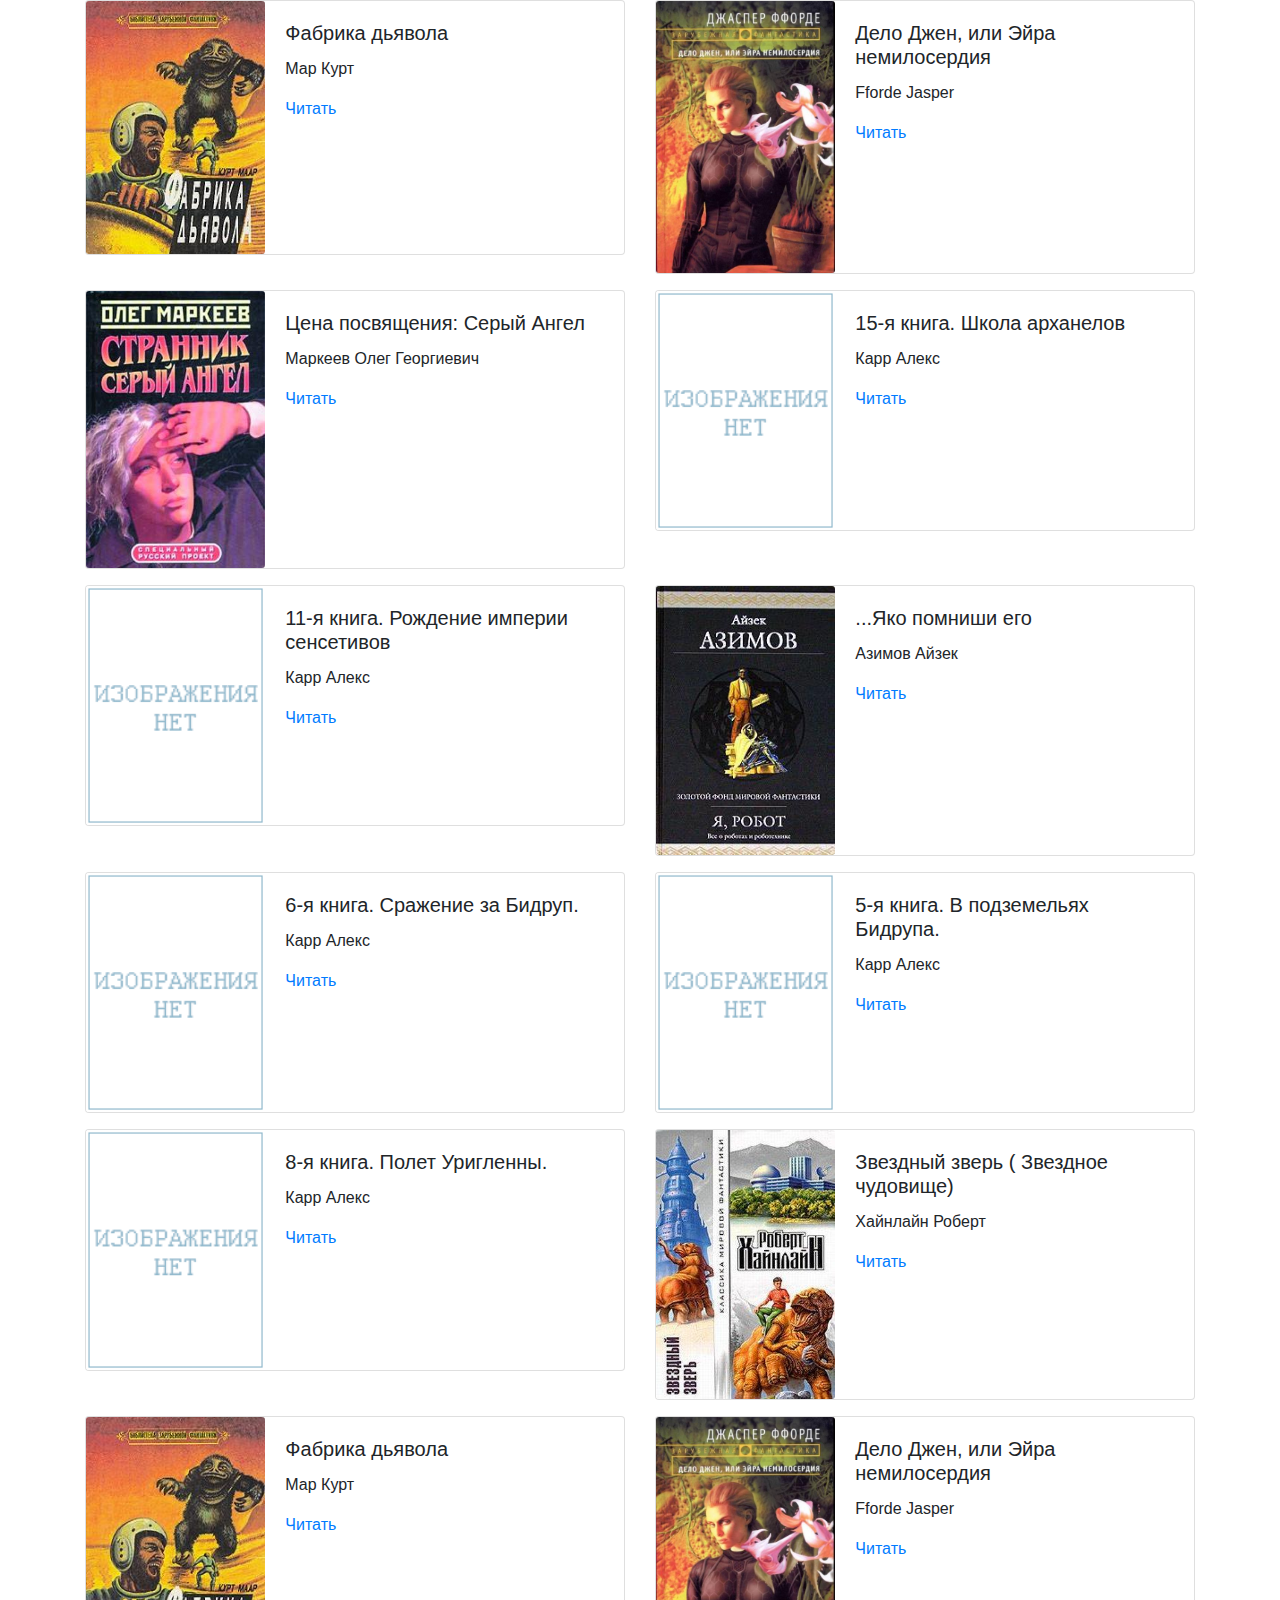
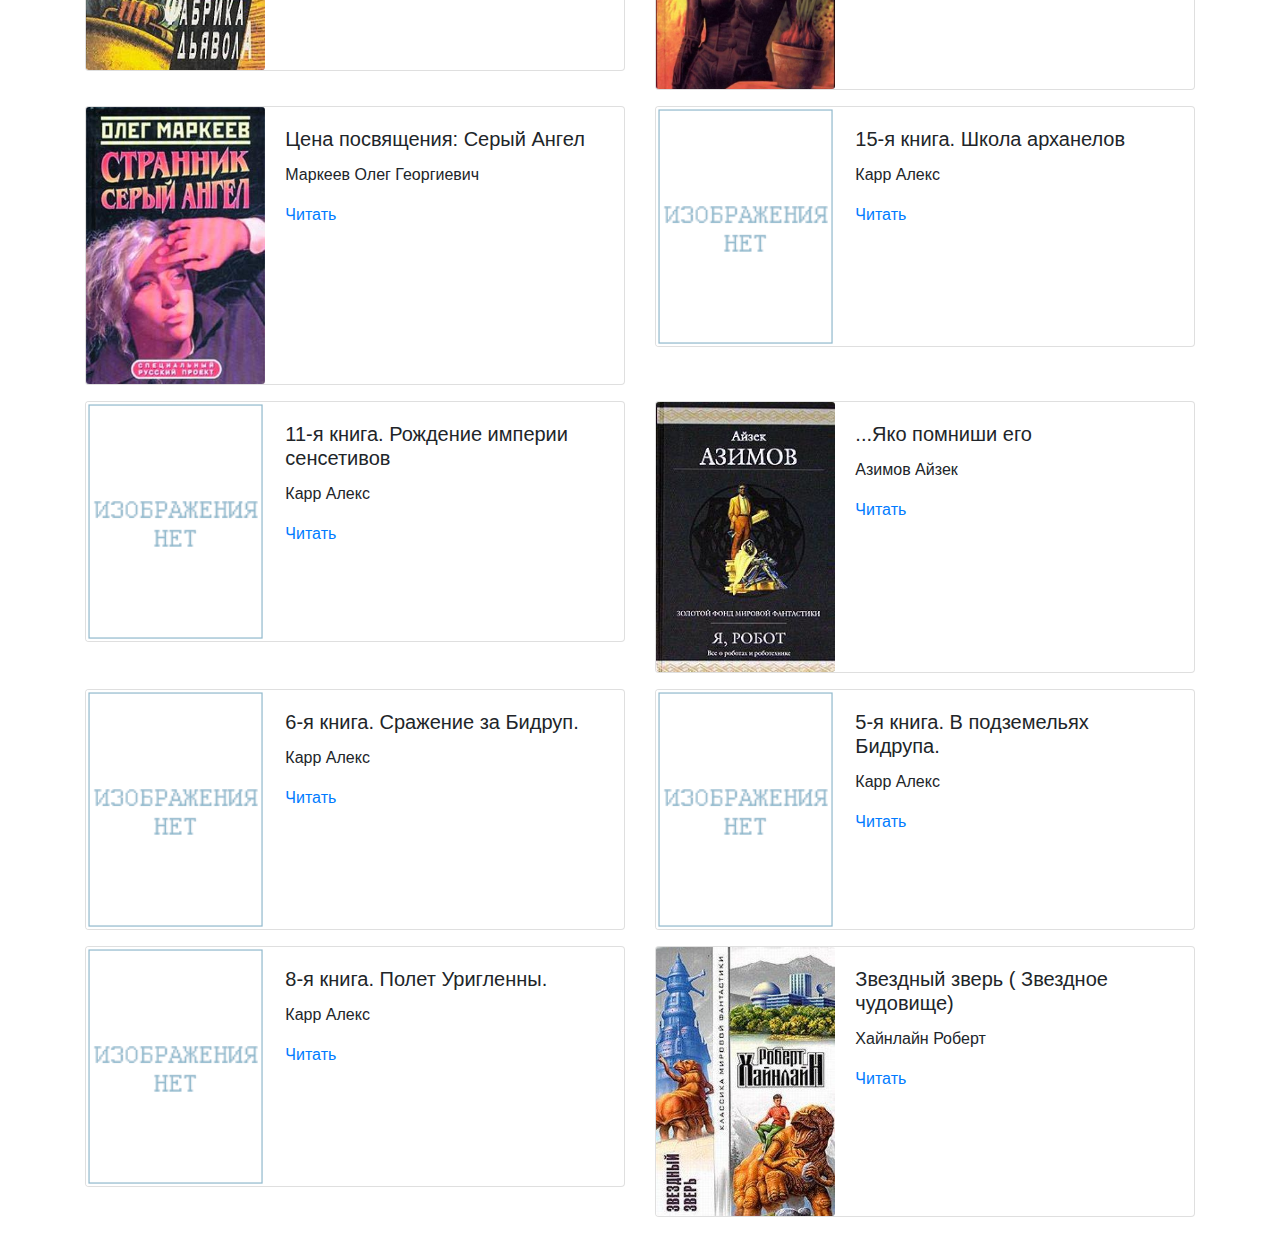
<file: pages/page_3.html>
<!doctype html>
<html lang="ru">
<head>
    <!-- Required meta tags -->
    <meta charset="utf-8">
    <meta name="viewport" content="width=device-width, initial-scale=1, shrink-to-fit=no">

    <!-- Bootstrap CSS -->
    <link rel="stylesheet" href="https://stackpath.bootstrapcdn.com/bootstrap/4.3.1/css/bootstrap.min.css"
          integrity="sha384-ggOyR0iXCbMQv3Xipma34MD+dH/1fQ784/j6cY/iJTQUOhcWr7x9JvoRxT2MZw1T" crossorigin="anonymous">

    <title>My library</title>
</head>
<body>
<div class="container">
    <div class="row justify-content-md-center">
        
        <div class="col">
            <div class="card mb-3" style="width: 540px;">
                <div class="row no-gutters">
                    <div class="col-md-4">
                        <img src="../img/1715-1715.jpg" class="card-img" alt="Научная фантастика, Триллеры.">
                    </div>
                    <div class="col-md-8">
                        <div class="card-body">
                            <h5 class="card-title">Фабрика дьявола</h5>
                            <p class="card-text">Мар Курт</p>
                            <p class="card-text"><a href="../books/1715-%D0%A4%D0%B0%D0%B1%D1%80%D0%B8%D0%BA%D0%B0%20%D0%B4%D1%8C%D1%8F%D0%B2%D0%BE%D0%BB%D0%B0.txt" target="_blank">Читать</a></p>
                        </div>
                    </div>
                </div>
            </div>
        </div>
        
        <div class="col">
            <div class="card mb-3" style="width: 540px;">
                <div class="row no-gutters">
                    <div class="col-md-4">
                        <img src="../img/1131-1131.jpg" class="card-img" alt="Научная фантастика, Прочие Детективы.">
                    </div>
                    <div class="col-md-8">
                        <div class="card-body">
                            <h5 class="card-title">Дело Джен, или Эйра немилосердия</h5>
                            <p class="card-text">Fforde Jasper</p>
                            <p class="card-text"><a href="../books/1131-%D0%94%D0%B5%D0%BB%D0%BE%20%D0%94%D0%B6%D0%B5%D0%BD%2C%20%D0%B8%D0%BB%D0%B8%20%D0%AD%D0%B9%D1%80%D0%B0%20%D0%BD%D0%B5%D0%BC%D0%B8%D0%BB%D0%BE%D1%81%D0%B5%D1%80%D0%B4%D0%B8%D1%8F.txt" target="_blank">Читать</a></p>
                        </div>
                    </div>
                </div>
            </div>
        </div>
        
        <div class="col">
            <div class="card mb-3" style="width: 540px;">
                <div class="row no-gutters">
                    <div class="col-md-4">
                        <img src="../img/768-768.jpg" class="card-img" alt="Боевики, Научная фантастика.">
                    </div>
                    <div class="col-md-8">
                        <div class="card-body">
                            <h5 class="card-title">Цена посвящения: Серый Ангел</h5>
                            <p class="card-text">Маркеев Олег Георгиевич</p>
                            <p class="card-text"><a href="../books/768-%D0%A6%D0%B5%D0%BD%D0%B0%20%D0%BF%D0%BE%D1%81%D0%B2%D1%8F%D1%89%D0%B5%D0%BD%D0%B8%D1%8F%20%D0%A1%D0%B5%D1%80%D1%8B%D0%B9%20%D0%90%D0%BD%D0%B3%D0%B5%D0%BB.txt" target="_blank">Читать</a></p>
                        </div>
                    </div>
                </div>
            </div>
        </div>
        
        <div class="col">
            <div class="card mb-3" style="width: 540px;">
                <div class="row no-gutters">
                    <div class="col-md-4">
                        <img src="../img/nopic.gif" class="card-img" alt="Научная фантастика">
                    </div>
                    <div class="col-md-8">
                        <div class="card-body">
                            <h5 class="card-title">15-я книга. Школа арханелов</h5>
                            <p class="card-text">Карр Алекс</p>
                            <p class="card-text"><a href="../books/18933-15-%D1%8F%20%D0%BA%D0%BD%D0%B8%D0%B3%D0%B0.%20%D0%A8%D0%BA%D0%BE%D0%BB%D0%B0%20%D0%B0%D1%80%D1%85%D0%B0%D0%BD%D0%B5%D0%BB%D0%BE%D0%B2.txt" target="_blank">Читать</a></p>
                        </div>
                    </div>
                </div>
            </div>
        </div>
        
        <div class="col">
            <div class="card mb-3" style="width: 540px;">
                <div class="row no-gutters">
                    <div class="col-md-4">
                        <img src="../img/nopic.gif" class="card-img" alt="Научная фантастика">
                    </div>
                    <div class="col-md-8">
                        <div class="card-body">
                            <h5 class="card-title">11-я книга. Рождение империи сенсетивов</h5>
                            <p class="card-text">Карр Алекс</p>
                            <p class="card-text"><a href="../books/18929-11-%D1%8F%20%D0%BA%D0%BD%D0%B8%D0%B3%D0%B0.%20%D0%A0%D0%BE%D0%B6%D0%B4%D0%B5%D0%BD%D0%B8%D0%B5%20%D0%B8%D0%BC%D0%BF%D0%B5%D1%80%D0%B8%D0%B8%20%D1%81%D0%B5%D0%BD%D1%81%D0%B5%D1%82%D0%B8%D0%B2%D0%BE%D0%B2.txt" target="_blank">Читать</a></p>
                        </div>
                    </div>
                </div>
            </div>
        </div>
        
        <div class="col">
            <div class="card mb-3" style="width: 540px;">
                <div class="row no-gutters">
                    <div class="col-md-4">
                        <img src="../img/18919-18919.jpg" class="card-img" alt="Научная фантастика">
                    </div>
                    <div class="col-md-8">
                        <div class="card-body">
                            <h5 class="card-title">...Яко помниши его</h5>
                            <p class="card-text">Азимов Айзек</p>
                            <p class="card-text"><a href="../books/18919-...%D0%AF%D0%BA%D0%BE%20%D0%BF%D0%BE%D0%BC%D0%BD%D0%B8%D1%88%D0%B8%20%D0%B5%D0%B3%D0%BE.txt" target="_blank">Читать</a></p>
                        </div>
                    </div>
                </div>
            </div>
        </div>
        
        <div class="col">
            <div class="card mb-3" style="width: 540px;">
                <div class="row no-gutters">
                    <div class="col-md-4">
                        <img src="../img/nopic.gif" class="card-img" alt="Научная фантастика">
                    </div>
                    <div class="col-md-8">
                        <div class="card-body">
                            <h5 class="card-title">6-я книга. Сражение за Бидруп.</h5>
                            <p class="card-text">Карр Алекс</p>
                            <p class="card-text"><a href="../books/18939-6-%D1%8F%20%D0%BA%D0%BD%D0%B8%D0%B3%D0%B0.%20%D0%A1%D1%80%D0%B0%D0%B6%D0%B5%D0%BD%D0%B8%D0%B5%20%D0%B7%D0%B0%20%D0%91%D0%B8%D0%B4%D1%80%D1%83%D0%BF..txt" target="_blank">Читать</a></p>
                        </div>
                    </div>
                </div>
            </div>
        </div>
        
        <div class="col">
            <div class="card mb-3" style="width: 540px;">
                <div class="row no-gutters">
                    <div class="col-md-4">
                        <img src="../img/nopic.gif" class="card-img" alt="Научная фантастика">
                    </div>
                    <div class="col-md-8">
                        <div class="card-body">
                            <h5 class="card-title">5-я книга. В подземельях Бидрупа.</h5>
                            <p class="card-text">Карр Алекс</p>
                            <p class="card-text"><a href="../books/18937-5-%D1%8F%20%D0%BA%D0%BD%D0%B8%D0%B3%D0%B0.%20%D0%92%20%D0%BF%D0%BE%D0%B4%D0%B7%D0%B5%D0%BC%D0%B5%D0%BB%D1%8C%D1%8F%D1%85%20%D0%91%D0%B8%D0%B4%D1%80%D1%83%D0%BF%D0%B0..txt" target="_blank">Читать</a></p>
                        </div>
                    </div>
                </div>
            </div>
        </div>
        
        <div class="col">
            <div class="card mb-3" style="width: 540px;">
                <div class="row no-gutters">
                    <div class="col-md-4">
                        <img src="../img/nopic.gif" class="card-img" alt="Научная фантастика">
                    </div>
                    <div class="col-md-8">
                        <div class="card-body">
                            <h5 class="card-title">8-я книга. Полет Уригленны.</h5>
                            <p class="card-text">Карр Алекс</p>
                            <p class="card-text"><a href="../books/18942-8-%D1%8F%20%D0%BA%D0%BD%D0%B8%D0%B3%D0%B0.%20%D0%9F%D0%BE%D0%BB%D0%B5%D1%82%20%D0%A3%D1%80%D0%B8%D0%B3%D0%BB%D0%B5%D0%BD%D0%BD%D1%8B..txt" target="_blank">Читать</a></p>
                        </div>
                    </div>
                </div>
            </div>
        </div>
        
        <div class="col">
            <div class="card mb-3" style="width: 540px;">
                <div class="row no-gutters">
                    <div class="col-md-4">
                        <img src="../img/13038-13038.jpg" class="card-img" alt="Детская фантастика, Научная фантастика.">
                    </div>
                    <div class="col-md-8">
                        <div class="card-body">
                            <h5 class="card-title">Звездный зверь ( Звездное чудовище)</h5>
                            <p class="card-text">Хайнлайн Роберт</p>
                            <p class="card-text"><a href="../books/13038-%D0%97%D0%B2%D0%B5%D0%B7%D0%B4%D0%BD%D1%8B%D0%B9%20%D0%B7%D0%B2%D0%B5%D1%80%D1%8C%20%28%20%D0%97%D0%B2%D0%B5%D0%B7%D0%B4%D0%BD%D0%BE%D0%B5%20%D1%87%D1%83%D0%B4%D0%BE%D0%B2%D0%B8%D1%89%D0%B5%29.txt" target="_blank">Читать</a></p>
                        </div>
                    </div>
                </div>
            </div>
        </div>
        
        
        <div class="col">
            <div class="card mb-3" style="width: 540px;">
                <div class="row no-gutters">
                    <div class="col-md-4">
                        <img src="../img/1715-1715.jpg" class="card-img" alt="Научная фантастика, Триллеры.">
                    </div>
                    <div class="col-md-8">
                        <div class="card-body">
                            <h5 class="card-title">Фабрика дьявола</h5>
                            <p class="card-text">Мар Курт</p>
                            <p class="card-text"><a href="../books/1715-%D0%A4%D0%B0%D0%B1%D1%80%D0%B8%D0%BA%D0%B0%20%D0%B4%D1%8C%D1%8F%D0%B2%D0%BE%D0%BB%D0%B0.txt" target="_blank">Читать</a></p>
                        </div>
                    </div>
                </div>
            </div>
        </div>
        
        <div class="col">
            <div class="card mb-3" style="width: 540px;">
                <div class="row no-gutters">
                    <div class="col-md-4">
                        <img src="../img/1131-1131.jpg" class="card-img" alt="Научная фантастика, Прочие Детективы.">
                    </div>
                    <div class="col-md-8">
                        <div class="card-body">
                            <h5 class="card-title">Дело Джен, или Эйра немилосердия</h5>
                            <p class="card-text">Fforde Jasper</p>
                            <p class="card-text"><a href="../books/1131-%D0%94%D0%B5%D0%BB%D0%BE%20%D0%94%D0%B6%D0%B5%D0%BD%2C%20%D0%B8%D0%BB%D0%B8%20%D0%AD%D0%B9%D1%80%D0%B0%20%D0%BD%D0%B5%D0%BC%D0%B8%D0%BB%D0%BE%D1%81%D0%B5%D1%80%D0%B4%D0%B8%D1%8F.txt" target="_blank">Читать</a></p>
                        </div>
                    </div>
                </div>
            </div>
        </div>
        
        <div class="col">
            <div class="card mb-3" style="width: 540px;">
                <div class="row no-gutters">
                    <div class="col-md-4">
                        <img src="../img/768-768.jpg" class="card-img" alt="Боевики, Научная фантастика.">
                    </div>
                    <div class="col-md-8">
                        <div class="card-body">
                            <h5 class="card-title">Цена посвящения: Серый Ангел</h5>
                            <p class="card-text">Маркеев Олег Георгиевич</p>
                            <p class="card-text"><a href="../books/768-%D0%A6%D0%B5%D0%BD%D0%B0%20%D0%BF%D0%BE%D1%81%D0%B2%D1%8F%D1%89%D0%B5%D0%BD%D0%B8%D1%8F%20%D0%A1%D0%B5%D1%80%D1%8B%D0%B9%20%D0%90%D0%BD%D0%B3%D0%B5%D0%BB.txt" target="_blank">Читать</a></p>
                        </div>
                    </div>
                </div>
            </div>
        </div>
        
        <div class="col">
            <div class="card mb-3" style="width: 540px;">
                <div class="row no-gutters">
                    <div class="col-md-4">
                        <img src="../img/nopic.gif" class="card-img" alt="Научная фантастика">
                    </div>
                    <div class="col-md-8">
                        <div class="card-body">
                            <h5 class="card-title">15-я книга. Школа арханелов</h5>
                            <p class="card-text">Карр Алекс</p>
                            <p class="card-text"><a href="../books/18933-15-%D1%8F%20%D0%BA%D0%BD%D0%B8%D0%B3%D0%B0.%20%D0%A8%D0%BA%D0%BE%D0%BB%D0%B0%20%D0%B0%D1%80%D1%85%D0%B0%D0%BD%D0%B5%D0%BB%D0%BE%D0%B2.txt" target="_blank">Читать</a></p>
                        </div>
                    </div>
                </div>
            </div>
        </div>
        
        <div class="col">
            <div class="card mb-3" style="width: 540px;">
                <div class="row no-gutters">
                    <div class="col-md-4">
                        <img src="../img/nopic.gif" class="card-img" alt="Научная фантастика">
                    </div>
                    <div class="col-md-8">
                        <div class="card-body">
                            <h5 class="card-title">11-я книга. Рождение империи сенсетивов</h5>
                            <p class="card-text">Карр Алекс</p>
                            <p class="card-text"><a href="../books/18929-11-%D1%8F%20%D0%BA%D0%BD%D0%B8%D0%B3%D0%B0.%20%D0%A0%D0%BE%D0%B6%D0%B4%D0%B5%D0%BD%D0%B8%D0%B5%20%D0%B8%D0%BC%D0%BF%D0%B5%D1%80%D0%B8%D0%B8%20%D1%81%D0%B5%D0%BD%D1%81%D0%B5%D1%82%D0%B8%D0%B2%D0%BE%D0%B2.txt" target="_blank">Читать</a></p>
                        </div>
                    </div>
                </div>
            </div>
        </div>
        
        <div class="col">
            <div class="card mb-3" style="width: 540px;">
                <div class="row no-gutters">
                    <div class="col-md-4">
                        <img src="../img/18919-18919.jpg" class="card-img" alt="Научная фантастика">
                    </div>
                    <div class="col-md-8">
                        <div class="card-body">
                            <h5 class="card-title">...Яко помниши его</h5>
                            <p class="card-text">Азимов Айзек</p>
                            <p class="card-text"><a href="../books/18919-...%D0%AF%D0%BA%D0%BE%20%D0%BF%D0%BE%D0%BC%D0%BD%D0%B8%D1%88%D0%B8%20%D0%B5%D0%B3%D0%BE.txt" target="_blank">Читать</a></p>
                        </div>
                    </div>
                </div>
            </div>
        </div>
        
        <div class="col">
            <div class="card mb-3" style="width: 540px;">
                <div class="row no-gutters">
                    <div class="col-md-4">
                        <img src="../img/nopic.gif" class="card-img" alt="Научная фантастика">
                    </div>
                    <div class="col-md-8">
                        <div class="card-body">
                            <h5 class="card-title">6-я книга. Сражение за Бидруп.</h5>
                            <p class="card-text">Карр Алекс</p>
                            <p class="card-text"><a href="../books/18939-6-%D1%8F%20%D0%BA%D0%BD%D0%B8%D0%B3%D0%B0.%20%D0%A1%D1%80%D0%B0%D0%B6%D0%B5%D0%BD%D0%B8%D0%B5%20%D0%B7%D0%B0%20%D0%91%D0%B8%D0%B4%D1%80%D1%83%D0%BF..txt" target="_blank">Читать</a></p>
                        </div>
                    </div>
                </div>
            </div>
        </div>
        
        <div class="col">
            <div class="card mb-3" style="width: 540px;">
                <div class="row no-gutters">
                    <div class="col-md-4">
                        <img src="../img/nopic.gif" class="card-img" alt="Научная фантастика">
                    </div>
                    <div class="col-md-8">
                        <div class="card-body">
                            <h5 class="card-title">5-я книга. В подземельях Бидрупа.</h5>
                            <p class="card-text">Карр Алекс</p>
                            <p class="card-text"><a href="../books/18937-5-%D1%8F%20%D0%BA%D0%BD%D0%B8%D0%B3%D0%B0.%20%D0%92%20%D0%BF%D0%BE%D0%B4%D0%B7%D0%B5%D0%BC%D0%B5%D0%BB%D1%8C%D1%8F%D1%85%20%D0%91%D0%B8%D0%B4%D1%80%D1%83%D0%BF%D0%B0..txt" target="_blank">Читать</a></p>
                        </div>
                    </div>
                </div>
            </div>
        </div>
        
        <div class="col">
            <div class="card mb-3" style="width: 540px;">
                <div class="row no-gutters">
                    <div class="col-md-4">
                        <img src="../img/nopic.gif" class="card-img" alt="Научная фантастика">
                    </div>
                    <div class="col-md-8">
                        <div class="card-body">
                            <h5 class="card-title">8-я книга. Полет Уригленны.</h5>
                            <p class="card-text">Карр Алекс</p>
                            <p class="card-text"><a href="../books/18942-8-%D1%8F%20%D0%BA%D0%BD%D0%B8%D0%B3%D0%B0.%20%D0%9F%D0%BE%D0%BB%D0%B5%D1%82%20%D0%A3%D1%80%D0%B8%D0%B3%D0%BB%D0%B5%D0%BD%D0%BD%D1%8B..txt" target="_blank">Читать</a></p>
                        </div>
                    </div>
                </div>
            </div>
        </div>
        
        <div class="col">
            <div class="card mb-3" style="width: 540px;">
                <div class="row no-gutters">
                    <div class="col-md-4">
                        <img src="../img/13038-13038.jpg" class="card-img" alt="Детская фантастика, Научная фантастика.">
                    </div>
                    <div class="col-md-8">
                        <div class="card-body">
                            <h5 class="card-title">Звездный зверь ( Звездное чудовище)</h5>
                            <p class="card-text">Хайнлайн Роберт</p>
                            <p class="card-text"><a href="../books/13038-%D0%97%D0%B2%D0%B5%D0%B7%D0%B4%D0%BD%D1%8B%D0%B9%20%D0%B7%D0%B2%D0%B5%D1%80%D1%8C%20%28%20%D0%97%D0%B2%D0%B5%D0%B7%D0%B4%D0%BD%D0%BE%D0%B5%20%D1%87%D1%83%D0%B4%D0%BE%D0%B2%D0%B8%D1%89%D0%B5%29.txt" target="_blank">Читать</a></p>
                        </div>
                    </div>
                </div>
            </div>
        </div>
        
    </div>
</div>
</body>
</html>
</file>
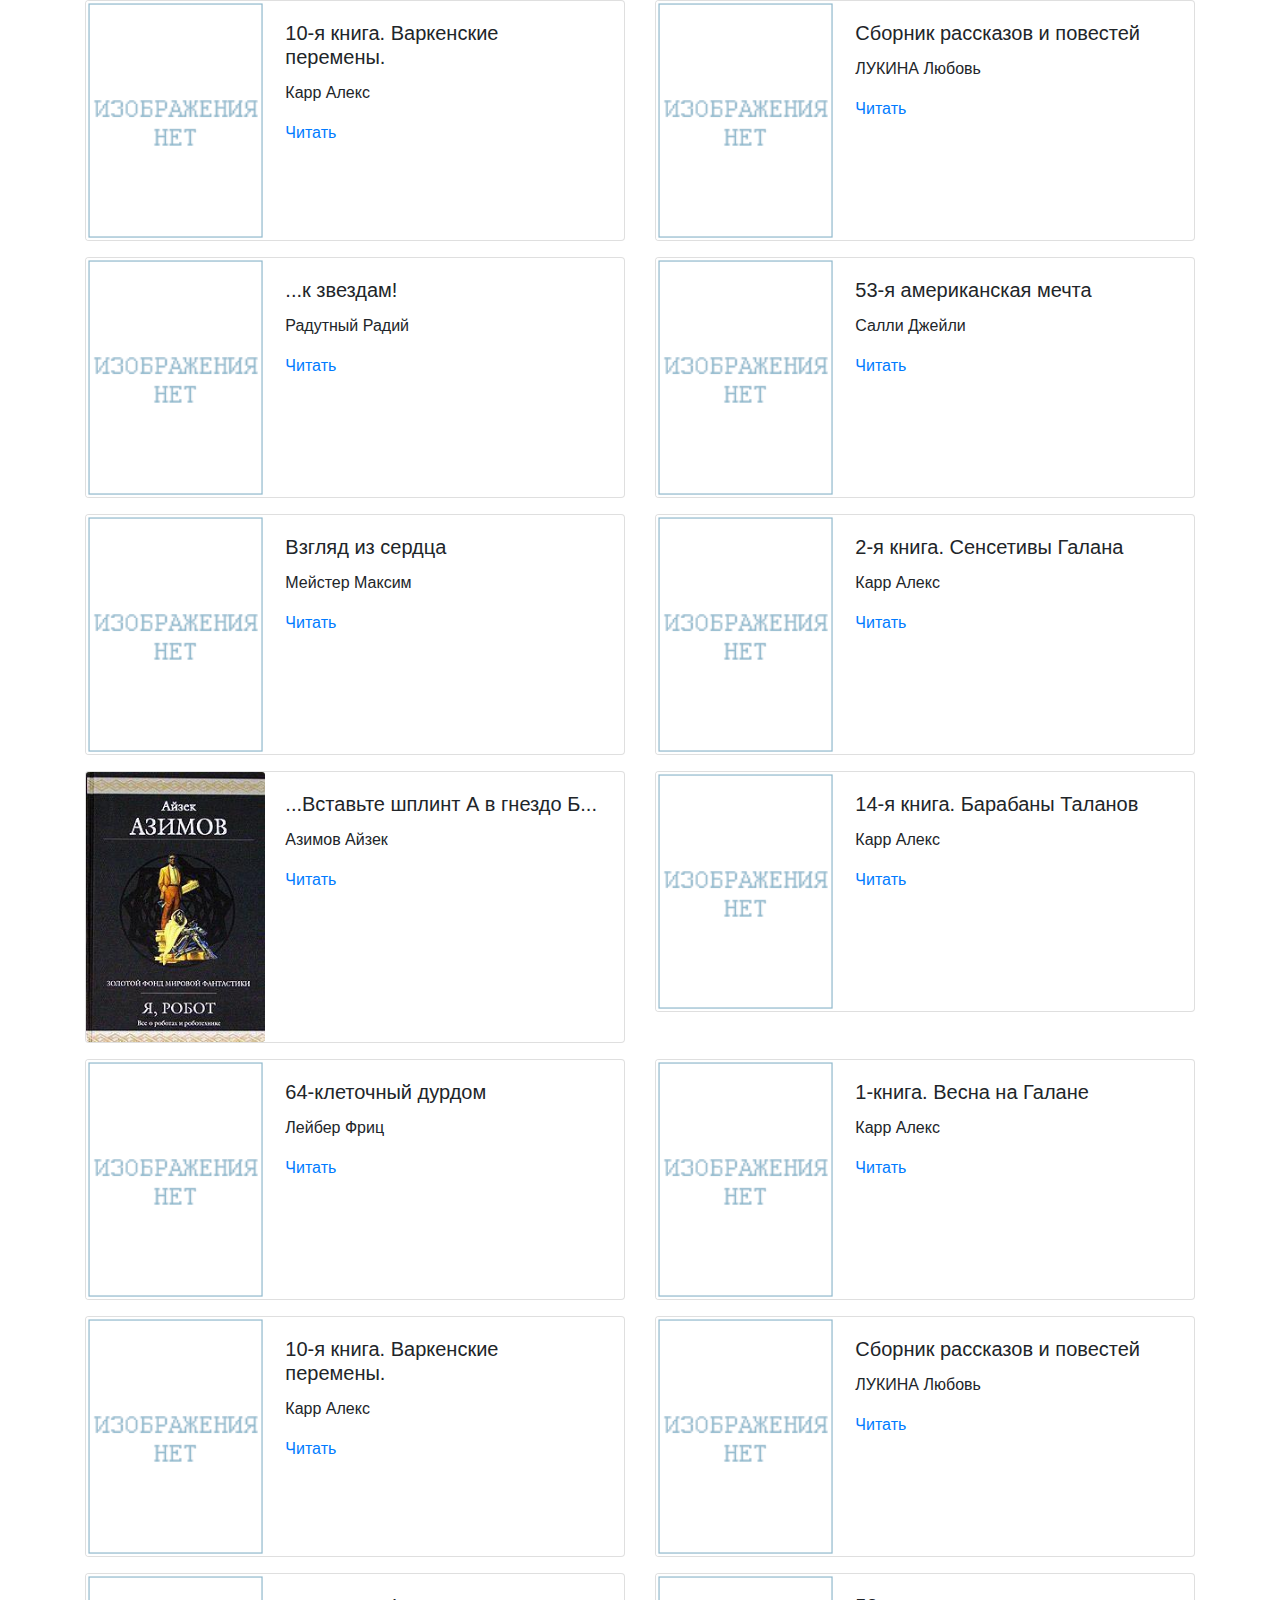
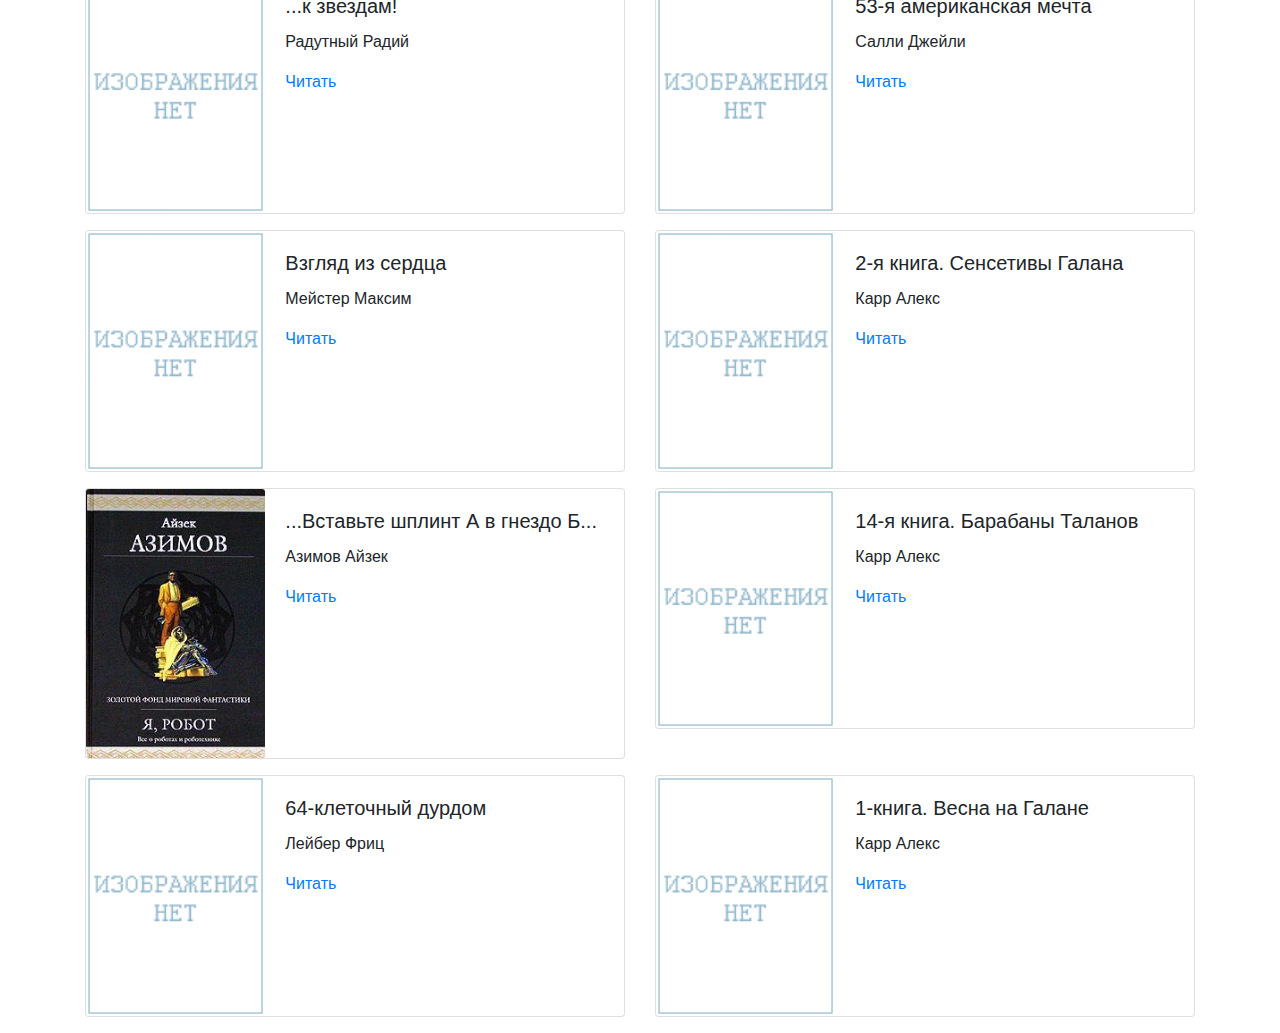
<file: pages/page_4.html>
<!doctype html>
<html lang="ru">
<head>
    <!-- Required meta tags -->
    <meta charset="utf-8">
    <meta name="viewport" content="width=device-width, initial-scale=1, shrink-to-fit=no">

    <!-- Bootstrap CSS -->
    <link rel="stylesheet" href="https://stackpath.bootstrapcdn.com/bootstrap/4.3.1/css/bootstrap.min.css"
          integrity="sha384-ggOyR0iXCbMQv3Xipma34MD+dH/1fQ784/j6cY/iJTQUOhcWr7x9JvoRxT2MZw1T" crossorigin="anonymous">

    <title>My library</title>
</head>
<body>
<div class="container">
    <div class="row justify-content-md-center">
        
        <div class="col">
            <div class="card mb-3" style="width: 540px;">
                <div class="row no-gutters">
                    <div class="col-md-4">
                        <img src="../img/nopic.gif" class="card-img" alt="Научная фантастика">
                    </div>
                    <div class="col-md-8">
                        <div class="card-body">
                            <h5 class="card-title">10-я книга. Варкенские перемены.</h5>
                            <p class="card-text">Карр Алекс</p>
                            <p class="card-text"><a href="../books/18928-10-%D1%8F%20%D0%BA%D0%BD%D0%B8%D0%B3%D0%B0.%20%D0%92%D0%B0%D1%80%D0%BA%D0%B5%D0%BD%D1%81%D0%BA%D0%B8%D0%B5%20%D0%BF%D0%B5%D1%80%D0%B5%D0%BC%D0%B5%D0%BD%D1%8B..txt" target="_blank">Читать</a></p>
                        </div>
                    </div>
                </div>
            </div>
        </div>
        
        <div class="col">
            <div class="card mb-3" style="width: 540px;">
                <div class="row no-gutters">
                    <div class="col-md-4">
                        <img src="../img/nopic.gif" class="card-img" alt="Научная фантастика, Публицистика, Юмористическая фантастика.">
                    </div>
                    <div class="col-md-8">
                        <div class="card-body">
                            <h5 class="card-title">Сборник рассказов и повестей</h5>
                            <p class="card-text">ЛУКИНА Любовь</p>
                            <p class="card-text"><a href="../books/16092-%D0%A1%D0%B1%D0%BE%D1%80%D0%BD%D0%B8%D0%BA%20%D1%80%D0%B0%D1%81%D1%81%D0%BA%D0%B0%D0%B7%D0%BE%D0%B2%20%D0%B8%20%D0%BF%D0%BE%D0%B2%D0%B5%D1%81%D1%82%D0%B5%D0%B9.txt" target="_blank">Читать</a></p>
                        </div>
                    </div>
                </div>
            </div>
        </div>
        
        <div class="col">
            <div class="card mb-3" style="width: 540px;">
                <div class="row no-gutters">
                    <div class="col-md-4">
                        <img src="../img/nopic.gif" class="card-img" alt="Научная фантастика">
                    </div>
                    <div class="col-md-8">
                        <div class="card-body">
                            <h5 class="card-title">...к звездам!</h5>
                            <p class="card-text">Радутный Радий</p>
                            <p class="card-text"><a href="../books/18922-...%D0%BA%20%D0%B7%D0%B2%D0%B5%D0%B7%D0%B4%D0%B0%D0%BC%21.txt" target="_blank">Читать</a></p>
                        </div>
                    </div>
                </div>
            </div>
        </div>
        
        <div class="col">
            <div class="card mb-3" style="width: 540px;">
                <div class="row no-gutters">
                    <div class="col-md-4">
                        <img src="../img/nopic.gif" class="card-img" alt="Научная фантастика">
                    </div>
                    <div class="col-md-8">
                        <div class="card-body">
                            <h5 class="card-title">53-я американская мечта</h5>
                            <p class="card-text">Салли Джейли</p>
                            <p class="card-text"><a href="../books/18938-53-%D1%8F%20%D0%B0%D0%BC%D0%B5%D1%80%D0%B8%D0%BA%D0%B0%D0%BD%D1%81%D0%BA%D0%B0%D1%8F%20%D0%BC%D0%B5%D1%87%D1%82%D0%B0.txt" target="_blank">Читать</a></p>
                        </div>
                    </div>
                </div>
            </div>
        </div>
        
        <div class="col">
            <div class="card mb-3" style="width: 540px;">
                <div class="row no-gutters">
                    <div class="col-md-4">
                        <img src="../img/nopic.gif" class="card-img" alt="Детская проза, Детская фантастика, Научная фантастика, Прочая детская литература, Эзотерика.">
                    </div>
                    <div class="col-md-8">
                        <div class="card-body">
                            <h5 class="card-title">Взгляд из сердца</h5>
                            <p class="card-text">Мейстер Максим</p>
                            <p class="card-text"><a href="../books/12795-%D0%92%D0%B7%D0%B3%D0%BB%D1%8F%D0%B4%20%D0%B8%D0%B7%20%D1%81%D0%B5%D1%80%D0%B4%D1%86%D0%B0.txt" target="_blank">Читать</a></p>
                        </div>
                    </div>
                </div>
            </div>
        </div>
        
        <div class="col">
            <div class="card mb-3" style="width: 540px;">
                <div class="row no-gutters">
                    <div class="col-md-4">
                        <img src="../img/nopic.gif" class="card-img" alt="Научная фантастика">
                    </div>
                    <div class="col-md-8">
                        <div class="card-body">
                            <h5 class="card-title">2-я книга. Сенсетивы Галана</h5>
                            <p class="card-text">Карр Алекс</p>
                            <p class="card-text"><a href="../books/18935-2-%D1%8F%20%D0%BA%D0%BD%D0%B8%D0%B3%D0%B0.%20%D0%A1%D0%B5%D0%BD%D1%81%D0%B5%D1%82%D0%B8%D0%B2%D1%8B%20%D0%93%D0%B0%D0%BB%D0%B0%D0%BD%D0%B0.txt" target="_blank">Читать</a></p>
                        </div>
                    </div>
                </div>
            </div>
        </div>
        
        <div class="col">
            <div class="card mb-3" style="width: 540px;">
                <div class="row no-gutters">
                    <div class="col-md-4">
                        <img src="../img/18921-18921.jpg" class="card-img" alt="Научная фантастика">
                    </div>
                    <div class="col-md-8">
                        <div class="card-body">
                            <h5 class="card-title">...Вставьте шплинт А в гнездо Б...</h5>
                            <p class="card-text">Азимов Айзек</p>
                            <p class="card-text"><a href="../books/18921-...%D0%92%D1%81%D1%82%D0%B0%D0%B2%D1%8C%D1%82%D0%B5%20%D1%88%D0%BF%D0%BB%D0%B8%D0%BD%D1%82%20%D0%90%20%D0%B2%20%D0%B3%D0%BD%D0%B5%D0%B7%D0%B4%D0%BE%20%D0%91....txt" target="_blank">Читать</a></p>
                        </div>
                    </div>
                </div>
            </div>
        </div>
        
        <div class="col">
            <div class="card mb-3" style="width: 540px;">
                <div class="row no-gutters">
                    <div class="col-md-4">
                        <img src="../img/nopic.gif" class="card-img" alt="Научная фантастика">
                    </div>
                    <div class="col-md-8">
                        <div class="card-body">
                            <h5 class="card-title">14-я книга. Барабаны Таланов</h5>
                            <p class="card-text">Карр Алекс</p>
                            <p class="card-text"><a href="../books/18932-14-%D1%8F%20%D0%BA%D0%BD%D0%B8%D0%B3%D0%B0.%20%D0%91%D0%B0%D1%80%D0%B0%D0%B1%D0%B0%D0%BD%D1%8B%20%D0%A2%D0%B0%D0%BB%D0%B0%D0%BD%D0%BE%D0%B2.txt" target="_blank">Читать</a></p>
                        </div>
                    </div>
                </div>
            </div>
        </div>
        
        <div class="col">
            <div class="card mb-3" style="width: 540px;">
                <div class="row no-gutters">
                    <div class="col-md-4">
                        <img src="../img/nopic.gif" class="card-img" alt="Научная фантастика">
                    </div>
                    <div class="col-md-8">
                        <div class="card-body">
                            <h5 class="card-title">64-клеточный дурдом</h5>
                            <p class="card-text">Лейбер Фриц</p>
                            <p class="card-text"><a href="../books/18940-64-%D0%BA%D0%BB%D0%B5%D1%82%D0%BE%D1%87%D0%BD%D1%8B%D0%B9%20%D0%B4%D1%83%D1%80%D0%B4%D0%BE%D0%BC.txt" target="_blank">Читать</a></p>
                        </div>
                    </div>
                </div>
            </div>
        </div>
        
        <div class="col">
            <div class="card mb-3" style="width: 540px;">
                <div class="row no-gutters">
                    <div class="col-md-4">
                        <img src="../img/nopic.gif" class="card-img" alt="Научная фантастика">
                    </div>
                    <div class="col-md-8">
                        <div class="card-body">
                            <h5 class="card-title">1-книга. Весна на Галане</h5>
                            <p class="card-text">Карр Алекс</p>
                            <p class="card-text"><a href="../books/18926-1-%D0%BA%D0%BD%D0%B8%D0%B3%D0%B0.%20%D0%92%D0%B5%D1%81%D0%BD%D0%B0%20%D0%BD%D0%B0%20%D0%93%D0%B0%D0%BB%D0%B0%D0%BD%D0%B5.txt" target="_blank">Читать</a></p>
                        </div>
                    </div>
                </div>
            </div>
        </div>
        
        
        <div class="col">
            <div class="card mb-3" style="width: 540px;">
                <div class="row no-gutters">
                    <div class="col-md-4">
                        <img src="../img/nopic.gif" class="card-img" alt="Научная фантастика">
                    </div>
                    <div class="col-md-8">
                        <div class="card-body">
                            <h5 class="card-title">10-я книга. Варкенские перемены.</h5>
                            <p class="card-text">Карр Алекс</p>
                            <p class="card-text"><a href="../books/18928-10-%D1%8F%20%D0%BA%D0%BD%D0%B8%D0%B3%D0%B0.%20%D0%92%D0%B0%D1%80%D0%BA%D0%B5%D0%BD%D1%81%D0%BA%D0%B8%D0%B5%20%D0%BF%D0%B5%D1%80%D0%B5%D0%BC%D0%B5%D0%BD%D1%8B..txt" target="_blank">Читать</a></p>
                        </div>
                    </div>
                </div>
            </div>
        </div>
        
        <div class="col">
            <div class="card mb-3" style="width: 540px;">
                <div class="row no-gutters">
                    <div class="col-md-4">
                        <img src="../img/nopic.gif" class="card-img" alt="Научная фантастика, Публицистика, Юмористическая фантастика.">
                    </div>
                    <div class="col-md-8">
                        <div class="card-body">
                            <h5 class="card-title">Сборник рассказов и повестей</h5>
                            <p class="card-text">ЛУКИНА Любовь</p>
                            <p class="card-text"><a href="../books/16092-%D0%A1%D0%B1%D0%BE%D1%80%D0%BD%D0%B8%D0%BA%20%D1%80%D0%B0%D1%81%D1%81%D0%BA%D0%B0%D0%B7%D0%BE%D0%B2%20%D0%B8%20%D0%BF%D0%BE%D0%B2%D0%B5%D1%81%D1%82%D0%B5%D0%B9.txt" target="_blank">Читать</a></p>
                        </div>
                    </div>
                </div>
            </div>
        </div>
        
        <div class="col">
            <div class="card mb-3" style="width: 540px;">
                <div class="row no-gutters">
                    <div class="col-md-4">
                        <img src="../img/nopic.gif" class="card-img" alt="Научная фантастика">
                    </div>
                    <div class="col-md-8">
                        <div class="card-body">
                            <h5 class="card-title">...к звездам!</h5>
                            <p class="card-text">Радутный Радий</p>
                            <p class="card-text"><a href="../books/18922-...%D0%BA%20%D0%B7%D0%B2%D0%B5%D0%B7%D0%B4%D0%B0%D0%BC%21.txt" target="_blank">Читать</a></p>
                        </div>
                    </div>
                </div>
            </div>
        </div>
        
        <div class="col">
            <div class="card mb-3" style="width: 540px;">
                <div class="row no-gutters">
                    <div class="col-md-4">
                        <img src="../img/nopic.gif" class="card-img" alt="Научная фантастика">
                    </div>
                    <div class="col-md-8">
                        <div class="card-body">
                            <h5 class="card-title">53-я американская мечта</h5>
                            <p class="card-text">Салли Джейли</p>
                            <p class="card-text"><a href="../books/18938-53-%D1%8F%20%D0%B0%D0%BC%D0%B5%D1%80%D0%B8%D0%BA%D0%B0%D0%BD%D1%81%D0%BA%D0%B0%D1%8F%20%D0%BC%D0%B5%D1%87%D1%82%D0%B0.txt" target="_blank">Читать</a></p>
                        </div>
                    </div>
                </div>
            </div>
        </div>
        
        <div class="col">
            <div class="card mb-3" style="width: 540px;">
                <div class="row no-gutters">
                    <div class="col-md-4">
                        <img src="../img/nopic.gif" class="card-img" alt="Детская проза, Детская фантастика, Научная фантастика, Прочая детская литература, Эзотерика.">
                    </div>
                    <div class="col-md-8">
                        <div class="card-body">
                            <h5 class="card-title">Взгляд из сердца</h5>
                            <p class="card-text">Мейстер Максим</p>
                            <p class="card-text"><a href="../books/12795-%D0%92%D0%B7%D0%B3%D0%BB%D1%8F%D0%B4%20%D0%B8%D0%B7%20%D1%81%D0%B5%D1%80%D0%B4%D1%86%D0%B0.txt" target="_blank">Читать</a></p>
                        </div>
                    </div>
                </div>
            </div>
        </div>
        
        <div class="col">
            <div class="card mb-3" style="width: 540px;">
                <div class="row no-gutters">
                    <div class="col-md-4">
                        <img src="../img/nopic.gif" class="card-img" alt="Научная фантастика">
                    </div>
                    <div class="col-md-8">
                        <div class="card-body">
                            <h5 class="card-title">2-я книга. Сенсетивы Галана</h5>
                            <p class="card-text">Карр Алекс</p>
                            <p class="card-text"><a href="../books/18935-2-%D1%8F%20%D0%BA%D0%BD%D0%B8%D0%B3%D0%B0.%20%D0%A1%D0%B5%D0%BD%D1%81%D0%B5%D1%82%D0%B8%D0%B2%D1%8B%20%D0%93%D0%B0%D0%BB%D0%B0%D0%BD%D0%B0.txt" target="_blank">Читать</a></p>
                        </div>
                    </div>
                </div>
            </div>
        </div>
        
        <div class="col">
            <div class="card mb-3" style="width: 540px;">
                <div class="row no-gutters">
                    <div class="col-md-4">
                        <img src="../img/18921-18921.jpg" class="card-img" alt="Научная фантастика">
                    </div>
                    <div class="col-md-8">
                        <div class="card-body">
                            <h5 class="card-title">...Вставьте шплинт А в гнездо Б...</h5>
                            <p class="card-text">Азимов Айзек</p>
                            <p class="card-text"><a href="../books/18921-...%D0%92%D1%81%D1%82%D0%B0%D0%B2%D1%8C%D1%82%D0%B5%20%D1%88%D0%BF%D0%BB%D0%B8%D0%BD%D1%82%20%D0%90%20%D0%B2%20%D0%B3%D0%BD%D0%B5%D0%B7%D0%B4%D0%BE%20%D0%91....txt" target="_blank">Читать</a></p>
                        </div>
                    </div>
                </div>
            </div>
        </div>
        
        <div class="col">
            <div class="card mb-3" style="width: 540px;">
                <div class="row no-gutters">
                    <div class="col-md-4">
                        <img src="../img/nopic.gif" class="card-img" alt="Научная фантастика">
                    </div>
                    <div class="col-md-8">
                        <div class="card-body">
                            <h5 class="card-title">14-я книга. Барабаны Таланов</h5>
                            <p class="card-text">Карр Алекс</p>
                            <p class="card-text"><a href="../books/18932-14-%D1%8F%20%D0%BA%D0%BD%D0%B8%D0%B3%D0%B0.%20%D0%91%D0%B0%D1%80%D0%B0%D0%B1%D0%B0%D0%BD%D1%8B%20%D0%A2%D0%B0%D0%BB%D0%B0%D0%BD%D0%BE%D0%B2.txt" target="_blank">Читать</a></p>
                        </div>
                    </div>
                </div>
            </div>
        </div>
        
        <div class="col">
            <div class="card mb-3" style="width: 540px;">
                <div class="row no-gutters">
                    <div class="col-md-4">
                        <img src="../img/nopic.gif" class="card-img" alt="Научная фантастика">
                    </div>
                    <div class="col-md-8">
                        <div class="card-body">
                            <h5 class="card-title">64-клеточный дурдом</h5>
                            <p class="card-text">Лейбер Фриц</p>
                            <p class="card-text"><a href="../books/18940-64-%D0%BA%D0%BB%D0%B5%D1%82%D0%BE%D1%87%D0%BD%D1%8B%D0%B9%20%D0%B4%D1%83%D1%80%D0%B4%D0%BE%D0%BC.txt" target="_blank">Читать</a></p>
                        </div>
                    </div>
                </div>
            </div>
        </div>
        
        <div class="col">
            <div class="card mb-3" style="width: 540px;">
                <div class="row no-gutters">
                    <div class="col-md-4">
                        <img src="../img/nopic.gif" class="card-img" alt="Научная фантастика">
                    </div>
                    <div class="col-md-8">
                        <div class="card-body">
                            <h5 class="card-title">1-книга. Весна на Галане</h5>
                            <p class="card-text">Карр Алекс</p>
                            <p class="card-text"><a href="../books/18926-1-%D0%BA%D0%BD%D0%B8%D0%B3%D0%B0.%20%D0%92%D0%B5%D1%81%D0%BD%D0%B0%20%D0%BD%D0%B0%20%D0%93%D0%B0%D0%BB%D0%B0%D0%BD%D0%B5.txt" target="_blank">Читать</a></p>
                        </div>
                    </div>
                </div>
            </div>
        </div>
        
    </div>
</div>
</body>
</html>
</file>
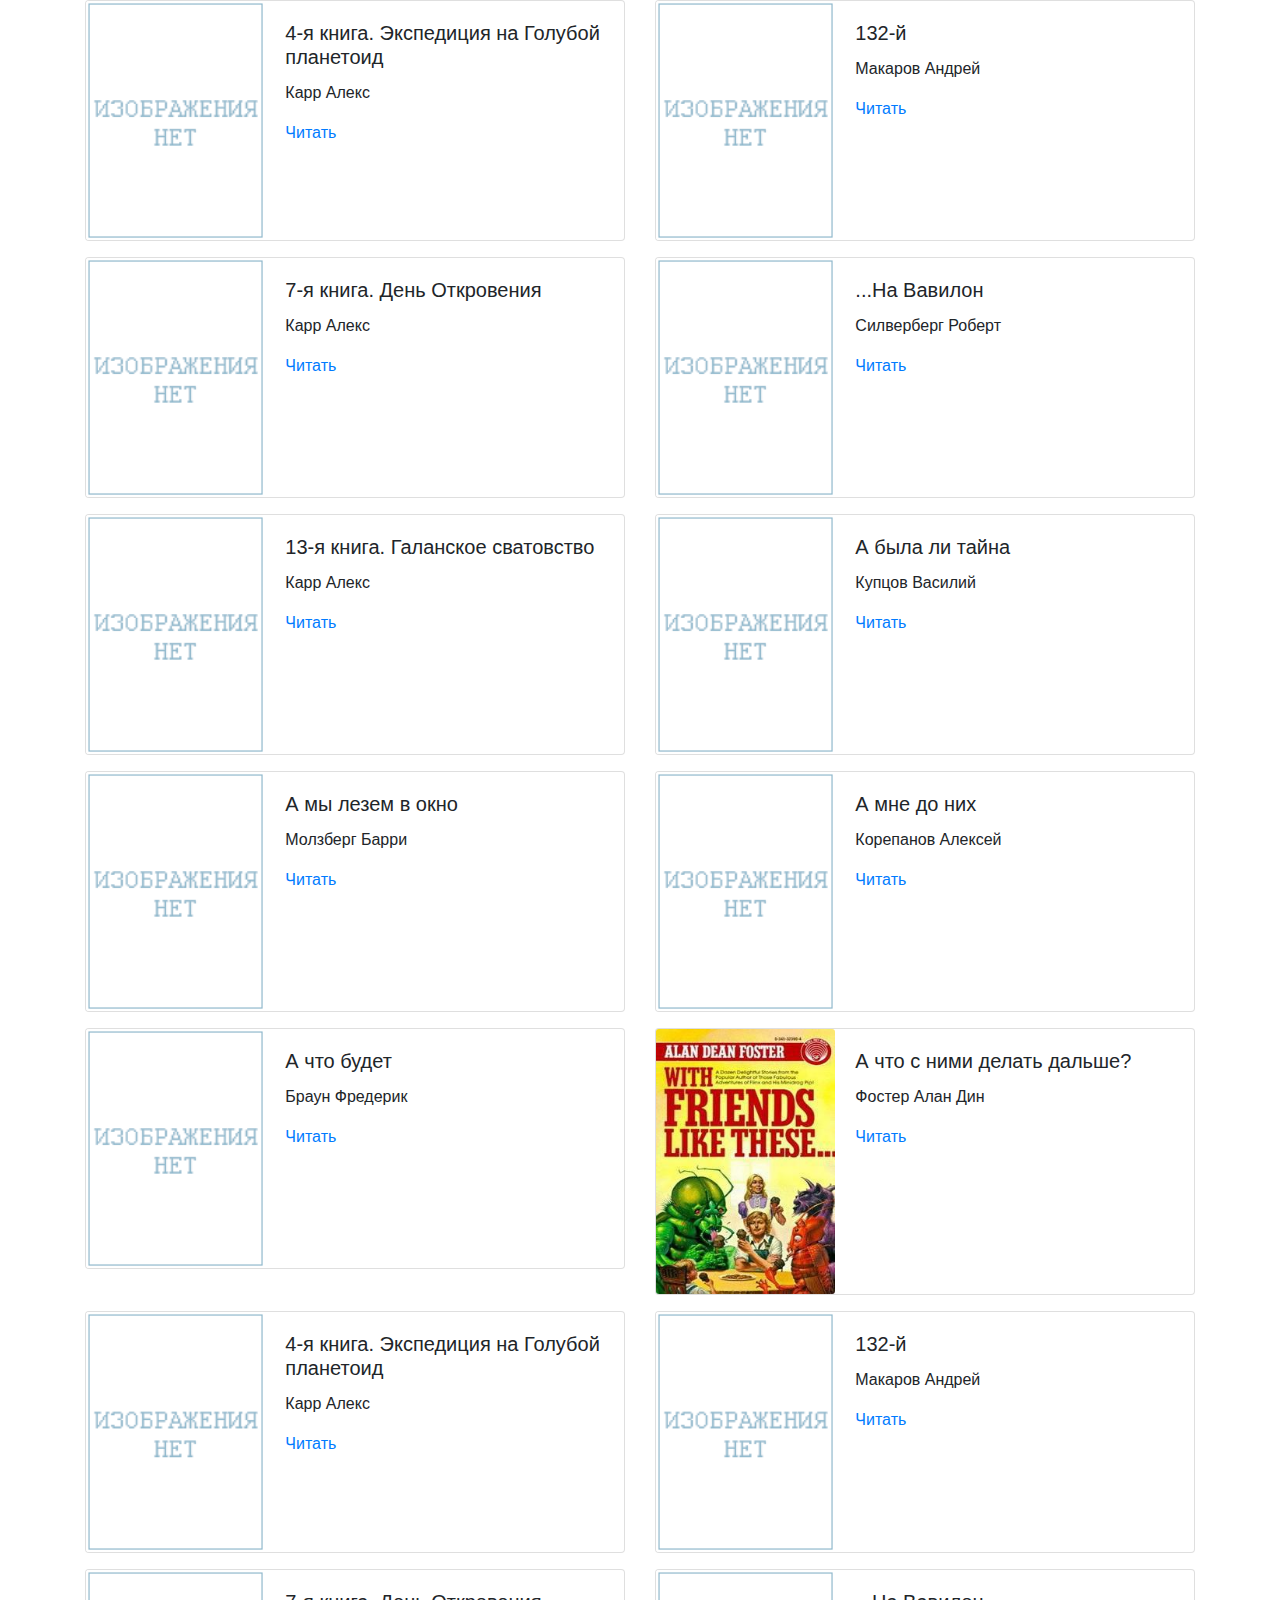
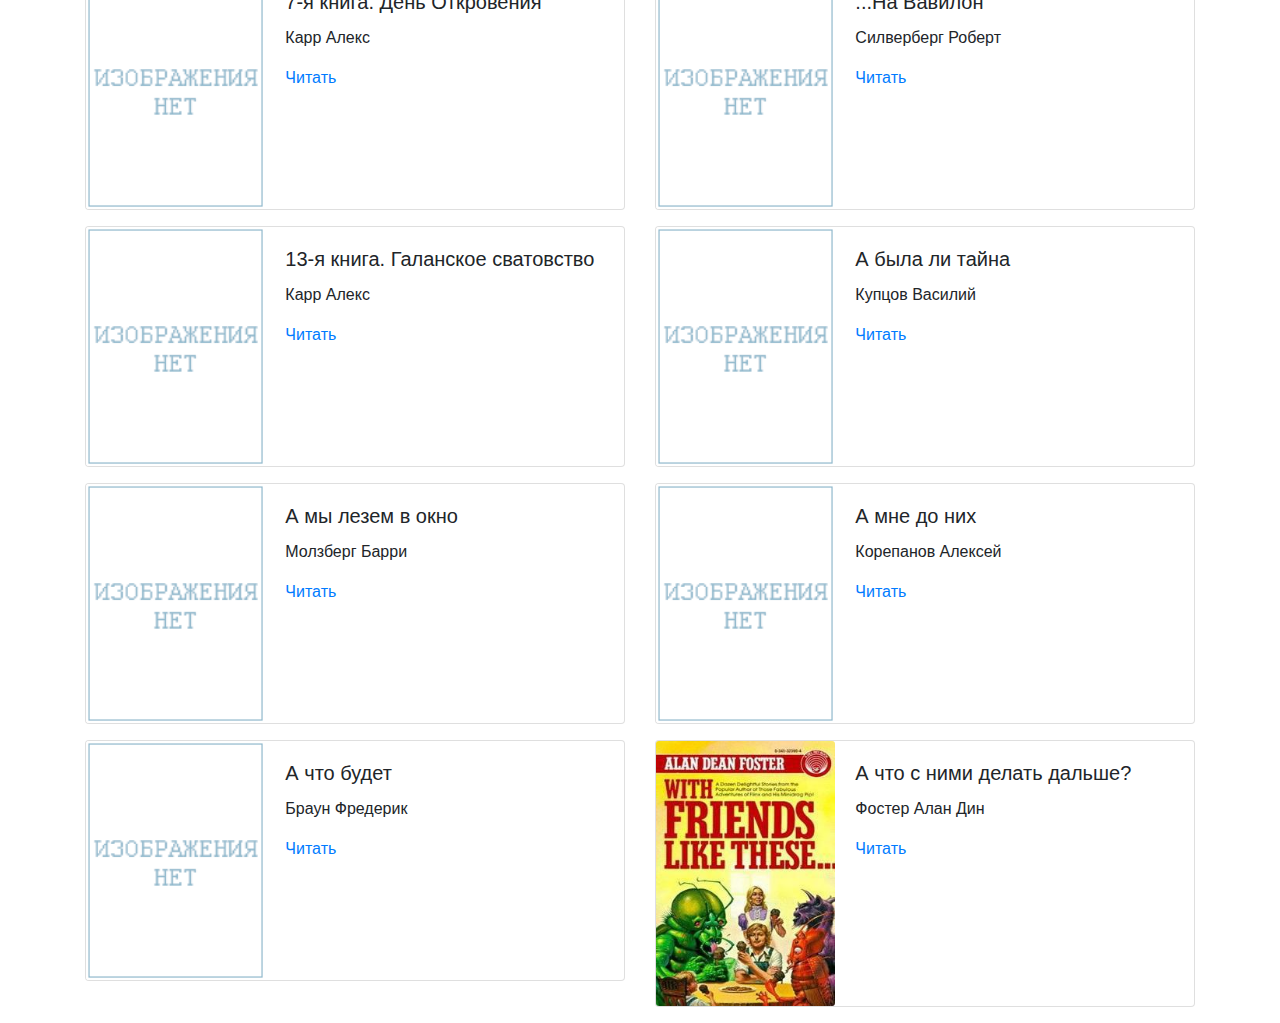
<file: pages/page_5.html>
<!doctype html>
<html lang="ru">
<head>
    <!-- Required meta tags -->
    <meta charset="utf-8">
    <meta name="viewport" content="width=device-width, initial-scale=1, shrink-to-fit=no">

    <!-- Bootstrap CSS -->
    <link rel="stylesheet" href="https://stackpath.bootstrapcdn.com/bootstrap/4.3.1/css/bootstrap.min.css"
          integrity="sha384-ggOyR0iXCbMQv3Xipma34MD+dH/1fQ784/j6cY/iJTQUOhcWr7x9JvoRxT2MZw1T" crossorigin="anonymous">

    <title>My library</title>
</head>
<body>
<div class="container">
    <div class="row justify-content-md-center">
        
        <div class="col">
            <div class="card mb-3" style="width: 540px;">
                <div class="row no-gutters">
                    <div class="col-md-4">
                        <img src="../img/nopic.gif" class="card-img" alt="Научная фантастика">
                    </div>
                    <div class="col-md-8">
                        <div class="card-body">
                            <h5 class="card-title">4-я книга. Экспедиция на Голубой планетоид</h5>
                            <p class="card-text">Карр Алекс</p>
                            <p class="card-text"><a href="../books/18936-4-%D1%8F%20%D0%BA%D0%BD%D0%B8%D0%B3%D0%B0.%20%D0%AD%D0%BA%D1%81%D0%BF%D0%B5%D0%B4%D0%B8%D1%86%D0%B8%D1%8F%20%D0%BD%D0%B0%20%D0%93%D0%BE%D0%BB%D1%83%D0%B1%D0%BE%D0%B9%20%D0%BF%D0%BB%D0%B0%D0%BD%D0%B5%D1%82%D0%BE%D0%B8%D0%B4.txt" target="_blank">Читать</a></p>
                        </div>
                    </div>
                </div>
            </div>
        </div>
        
        <div class="col">
            <div class="card mb-3" style="width: 540px;">
                <div class="row no-gutters">
                    <div class="col-md-4">
                        <img src="../img/nopic.gif" class="card-img" alt="Научная фантастика">
                    </div>
                    <div class="col-md-8">
                        <div class="card-body">
                            <h5 class="card-title">132-й</h5>
                            <p class="card-text">Макаров Андрей</p>
                            <p class="card-text"><a href="../books/18931-132-%D0%B9.txt" target="_blank">Читать</a></p>
                        </div>
                    </div>
                </div>
            </div>
        </div>
        
        <div class="col">
            <div class="card mb-3" style="width: 540px;">
                <div class="row no-gutters">
                    <div class="col-md-4">
                        <img src="../img/nopic.gif" class="card-img" alt="Научная фантастика">
                    </div>
                    <div class="col-md-8">
                        <div class="card-body">
                            <h5 class="card-title">7-я книга. День Откровения</h5>
                            <p class="card-text">Карр Алекс</p>
                            <p class="card-text"><a href="../books/18941-7-%D1%8F%20%D0%BA%D0%BD%D0%B8%D0%B3%D0%B0.%20%D0%94%D0%B5%D0%BD%D1%8C%20%D0%9E%D1%82%D0%BA%D1%80%D0%BE%D0%B2%D0%B5%D0%BD%D0%B8%D1%8F.txt" target="_blank">Читать</a></p>
                        </div>
                    </div>
                </div>
            </div>
        </div>
        
        <div class="col">
            <div class="card mb-3" style="width: 540px;">
                <div class="row no-gutters">
                    <div class="col-md-4">
                        <img src="../img/nopic.gif" class="card-img" alt="Научная фантастика">
                    </div>
                    <div class="col-md-8">
                        <div class="card-body">
                            <h5 class="card-title">...На Вавилон</h5>
                            <p class="card-text">Силверберг Роберт</p>
                            <p class="card-text"><a href="../books/18920-...%D0%9D%D0%B0%20%D0%92%D0%B0%D0%B2%D0%B8%D0%BB%D0%BE%D0%BD.txt" target="_blank">Читать</a></p>
                        </div>
                    </div>
                </div>
            </div>
        </div>
        
        <div class="col">
            <div class="card mb-3" style="width: 540px;">
                <div class="row no-gutters">
                    <div class="col-md-4">
                        <img src="../img/nopic.gif" class="card-img" alt="Научная фантастика">
                    </div>
                    <div class="col-md-8">
                        <div class="card-body">
                            <h5 class="card-title">13-я книга. Галанское сватовство</h5>
                            <p class="card-text">Карр Алекс</p>
                            <p class="card-text"><a href="../books/18930-13-%D1%8F%20%D0%BA%D0%BD%D0%B8%D0%B3%D0%B0.%20%D0%93%D0%B0%D0%BB%D0%B0%D0%BD%D1%81%D0%BA%D0%BE%D0%B5%20%D1%81%D0%B2%D0%B0%D1%82%D0%BE%D0%B2%D1%81%D1%82%D0%B2%D0%BE.txt" target="_blank">Читать</a></p>
                        </div>
                    </div>
                </div>
            </div>
        </div>
        
        <div class="col">
            <div class="card mb-3" style="width: 540px;">
                <div class="row no-gutters">
                    <div class="col-md-4">
                        <img src="../img/nopic.gif" class="card-img" alt="Научная фантастика">
                    </div>
                    <div class="col-md-8">
                        <div class="card-body">
                            <h5 class="card-title">А была ли тайна</h5>
                            <p class="card-text">Купцов Василий</p>
                            <p class="card-text"><a href="../books/18953-%D0%90%20%D0%B1%D1%8B%D0%BB%D0%B0%20%D0%BB%D0%B8%20%D1%82%D0%B0%D0%B9%D0%BD%D0%B0.txt" target="_blank">Читать</a></p>
                        </div>
                    </div>
                </div>
            </div>
        </div>
        
        <div class="col">
            <div class="card mb-3" style="width: 540px;">
                <div class="row no-gutters">
                    <div class="col-md-4">
                        <img src="../img/nopic.gif" class="card-img" alt="Научная фантастика">
                    </div>
                    <div class="col-md-8">
                        <div class="card-body">
                            <h5 class="card-title">А мы лезем в окно</h5>
                            <p class="card-text">Молзберг Барри</p>
                            <p class="card-text"><a href="../books/18967-%D0%90%20%D0%BC%D1%8B%20%D0%BB%D0%B5%D0%B7%D0%B5%D0%BC%20%D0%B2%20%D0%BE%D0%BA%D0%BD%D0%BE.txt" target="_blank">Читать</a></p>
                        </div>
                    </div>
                </div>
            </div>
        </div>
        
        <div class="col">
            <div class="card mb-3" style="width: 540px;">
                <div class="row no-gutters">
                    <div class="col-md-4">
                        <img src="../img/nopic.gif" class="card-img" alt="Научная фантастика">
                    </div>
                    <div class="col-md-8">
                        <div class="card-body">
                            <h5 class="card-title">А мне до них</h5>
                            <p class="card-text">Корепанов Алексей</p>
                            <p class="card-text"><a href="../books/18964-%D0%90%20%D0%BC%D0%BD%D0%B5%20%D0%B4%D0%BE%20%D0%BD%D0%B8%D1%85.txt" target="_blank">Читать</a></p>
                        </div>
                    </div>
                </div>
            </div>
        </div>
        
        <div class="col">
            <div class="card mb-3" style="width: 540px;">
                <div class="row no-gutters">
                    <div class="col-md-4">
                        <img src="../img/nopic.gif" class="card-img" alt="Научная фантастика">
                    </div>
                    <div class="col-md-8">
                        <div class="card-body">
                            <h5 class="card-title">А что будет</h5>
                            <p class="card-text">Браун Фредерик</p>
                            <p class="card-text"><a href="../books/18955-%D0%90%20%D1%87%D1%82%D0%BE%20%D0%B1%D1%83%D0%B4%D0%B5%D1%82.txt" target="_blank">Читать</a></p>
                        </div>
                    </div>
                </div>
            </div>
        </div>
        
        <div class="col">
            <div class="card mb-3" style="width: 540px;">
                <div class="row no-gutters">
                    <div class="col-md-4">
                        <img src="../img/18956-18956.jpg" class="card-img" alt="Научная фантастика">
                    </div>
                    <div class="col-md-8">
                        <div class="card-body">
                            <h5 class="card-title">А что с ними делать дальше?</h5>
                            <p class="card-text">Фостер Алан Дин</p>
                            <p class="card-text"><a href="../books/18956-%D0%90%20%D1%87%D1%82%D0%BE%20%D1%81%20%D0%BD%D0%B8%D0%BC%D0%B8%20%D0%B4%D0%B5%D0%BB%D0%B0%D1%82%D1%8C%20%D0%B4%D0%B0%D0%BB%D1%8C%D1%88%D0%B5.txt" target="_blank">Читать</a></p>
                        </div>
                    </div>
                </div>
            </div>
        </div>
        
        
        <div class="col">
            <div class="card mb-3" style="width: 540px;">
                <div class="row no-gutters">
                    <div class="col-md-4">
                        <img src="../img/nopic.gif" class="card-img" alt="Научная фантастика">
                    </div>
                    <div class="col-md-8">
                        <div class="card-body">
                            <h5 class="card-title">4-я книга. Экспедиция на Голубой планетоид</h5>
                            <p class="card-text">Карр Алекс</p>
                            <p class="card-text"><a href="../books/18936-4-%D1%8F%20%D0%BA%D0%BD%D0%B8%D0%B3%D0%B0.%20%D0%AD%D0%BA%D1%81%D0%BF%D0%B5%D0%B4%D0%B8%D1%86%D0%B8%D1%8F%20%D0%BD%D0%B0%20%D0%93%D0%BE%D0%BB%D1%83%D0%B1%D0%BE%D0%B9%20%D0%BF%D0%BB%D0%B0%D0%BD%D0%B5%D1%82%D0%BE%D0%B8%D0%B4.txt" target="_blank">Читать</a></p>
                        </div>
                    </div>
                </div>
            </div>
        </div>
        
        <div class="col">
            <div class="card mb-3" style="width: 540px;">
                <div class="row no-gutters">
                    <div class="col-md-4">
                        <img src="../img/nopic.gif" class="card-img" alt="Научная фантастика">
                    </div>
                    <div class="col-md-8">
                        <div class="card-body">
                            <h5 class="card-title">132-й</h5>
                            <p class="card-text">Макаров Андрей</p>
                            <p class="card-text"><a href="../books/18931-132-%D0%B9.txt" target="_blank">Читать</a></p>
                        </div>
                    </div>
                </div>
            </div>
        </div>
        
        <div class="col">
            <div class="card mb-3" style="width: 540px;">
                <div class="row no-gutters">
                    <div class="col-md-4">
                        <img src="../img/nopic.gif" class="card-img" alt="Научная фантастика">
                    </div>
                    <div class="col-md-8">
                        <div class="card-body">
                            <h5 class="card-title">7-я книга. День Откровения</h5>
                            <p class="card-text">Карр Алекс</p>
                            <p class="card-text"><a href="../books/18941-7-%D1%8F%20%D0%BA%D0%BD%D0%B8%D0%B3%D0%B0.%20%D0%94%D0%B5%D0%BD%D1%8C%20%D0%9E%D1%82%D0%BA%D1%80%D0%BE%D0%B2%D0%B5%D0%BD%D0%B8%D1%8F.txt" target="_blank">Читать</a></p>
                        </div>
                    </div>
                </div>
            </div>
        </div>
        
        <div class="col">
            <div class="card mb-3" style="width: 540px;">
                <div class="row no-gutters">
                    <div class="col-md-4">
                        <img src="../img/nopic.gif" class="card-img" alt="Научная фантастика">
                    </div>
                    <div class="col-md-8">
                        <div class="card-body">
                            <h5 class="card-title">...На Вавилон</h5>
                            <p class="card-text">Силверберг Роберт</p>
                            <p class="card-text"><a href="../books/18920-...%D0%9D%D0%B0%20%D0%92%D0%B0%D0%B2%D0%B8%D0%BB%D0%BE%D0%BD.txt" target="_blank">Читать</a></p>
                        </div>
                    </div>
                </div>
            </div>
        </div>
        
        <div class="col">
            <div class="card mb-3" style="width: 540px;">
                <div class="row no-gutters">
                    <div class="col-md-4">
                        <img src="../img/nopic.gif" class="card-img" alt="Научная фантастика">
                    </div>
                    <div class="col-md-8">
                        <div class="card-body">
                            <h5 class="card-title">13-я книга. Галанское сватовство</h5>
                            <p class="card-text">Карр Алекс</p>
                            <p class="card-text"><a href="../books/18930-13-%D1%8F%20%D0%BA%D0%BD%D0%B8%D0%B3%D0%B0.%20%D0%93%D0%B0%D0%BB%D0%B0%D0%BD%D1%81%D0%BA%D0%BE%D0%B5%20%D1%81%D0%B2%D0%B0%D1%82%D0%BE%D0%B2%D1%81%D1%82%D0%B2%D0%BE.txt" target="_blank">Читать</a></p>
                        </div>
                    </div>
                </div>
            </div>
        </div>
        
        <div class="col">
            <div class="card mb-3" style="width: 540px;">
                <div class="row no-gutters">
                    <div class="col-md-4">
                        <img src="../img/nopic.gif" class="card-img" alt="Научная фантастика">
                    </div>
                    <div class="col-md-8">
                        <div class="card-body">
                            <h5 class="card-title">А была ли тайна</h5>
                            <p class="card-text">Купцов Василий</p>
                            <p class="card-text"><a href="../books/18953-%D0%90%20%D0%B1%D1%8B%D0%BB%D0%B0%20%D0%BB%D0%B8%20%D1%82%D0%B0%D0%B9%D0%BD%D0%B0.txt" target="_blank">Читать</a></p>
                        </div>
                    </div>
                </div>
            </div>
        </div>
        
        <div class="col">
            <div class="card mb-3" style="width: 540px;">
                <div class="row no-gutters">
                    <div class="col-md-4">
                        <img src="../img/nopic.gif" class="card-img" alt="Научная фантастика">
                    </div>
                    <div class="col-md-8">
                        <div class="card-body">
                            <h5 class="card-title">А мы лезем в окно</h5>
                            <p class="card-text">Молзберг Барри</p>
                            <p class="card-text"><a href="../books/18967-%D0%90%20%D0%BC%D1%8B%20%D0%BB%D0%B5%D0%B7%D0%B5%D0%BC%20%D0%B2%20%D0%BE%D0%BA%D0%BD%D0%BE.txt" target="_blank">Читать</a></p>
                        </div>
                    </div>
                </div>
            </div>
        </div>
        
        <div class="col">
            <div class="card mb-3" style="width: 540px;">
                <div class="row no-gutters">
                    <div class="col-md-4">
                        <img src="../img/nopic.gif" class="card-img" alt="Научная фантастика">
                    </div>
                    <div class="col-md-8">
                        <div class="card-body">
                            <h5 class="card-title">А мне до них</h5>
                            <p class="card-text">Корепанов Алексей</p>
                            <p class="card-text"><a href="../books/18964-%D0%90%20%D0%BC%D0%BD%D0%B5%20%D0%B4%D0%BE%20%D0%BD%D0%B8%D1%85.txt" target="_blank">Читать</a></p>
                        </div>
                    </div>
                </div>
            </div>
        </div>
        
        <div class="col">
            <div class="card mb-3" style="width: 540px;">
                <div class="row no-gutters">
                    <div class="col-md-4">
                        <img src="../img/nopic.gif" class="card-img" alt="Научная фантастика">
                    </div>
                    <div class="col-md-8">
                        <div class="card-body">
                            <h5 class="card-title">А что будет</h5>
                            <p class="card-text">Браун Фредерик</p>
                            <p class="card-text"><a href="../books/18955-%D0%90%20%D1%87%D1%82%D0%BE%20%D0%B1%D1%83%D0%B4%D0%B5%D1%82.txt" target="_blank">Читать</a></p>
                        </div>
                    </div>
                </div>
            </div>
        </div>
        
        <div class="col">
            <div class="card mb-3" style="width: 540px;">
                <div class="row no-gutters">
                    <div class="col-md-4">
                        <img src="../img/18956-18956.jpg" class="card-img" alt="Научная фантастика">
                    </div>
                    <div class="col-md-8">
                        <div class="card-body">
                            <h5 class="card-title">А что с ними делать дальше?</h5>
                            <p class="card-text">Фостер Алан Дин</p>
                            <p class="card-text"><a href="../books/18956-%D0%90%20%D1%87%D1%82%D0%BE%20%D1%81%20%D0%BD%D0%B8%D0%BC%D0%B8%20%D0%B4%D0%B5%D0%BB%D0%B0%D1%82%D1%8C%20%D0%B4%D0%B0%D0%BB%D1%8C%D1%88%D0%B5.txt" target="_blank">Читать</a></p>
                        </div>
                    </div>
                </div>
            </div>
        </div>
        
    </div>
</div>
</body>
</html>
</file>
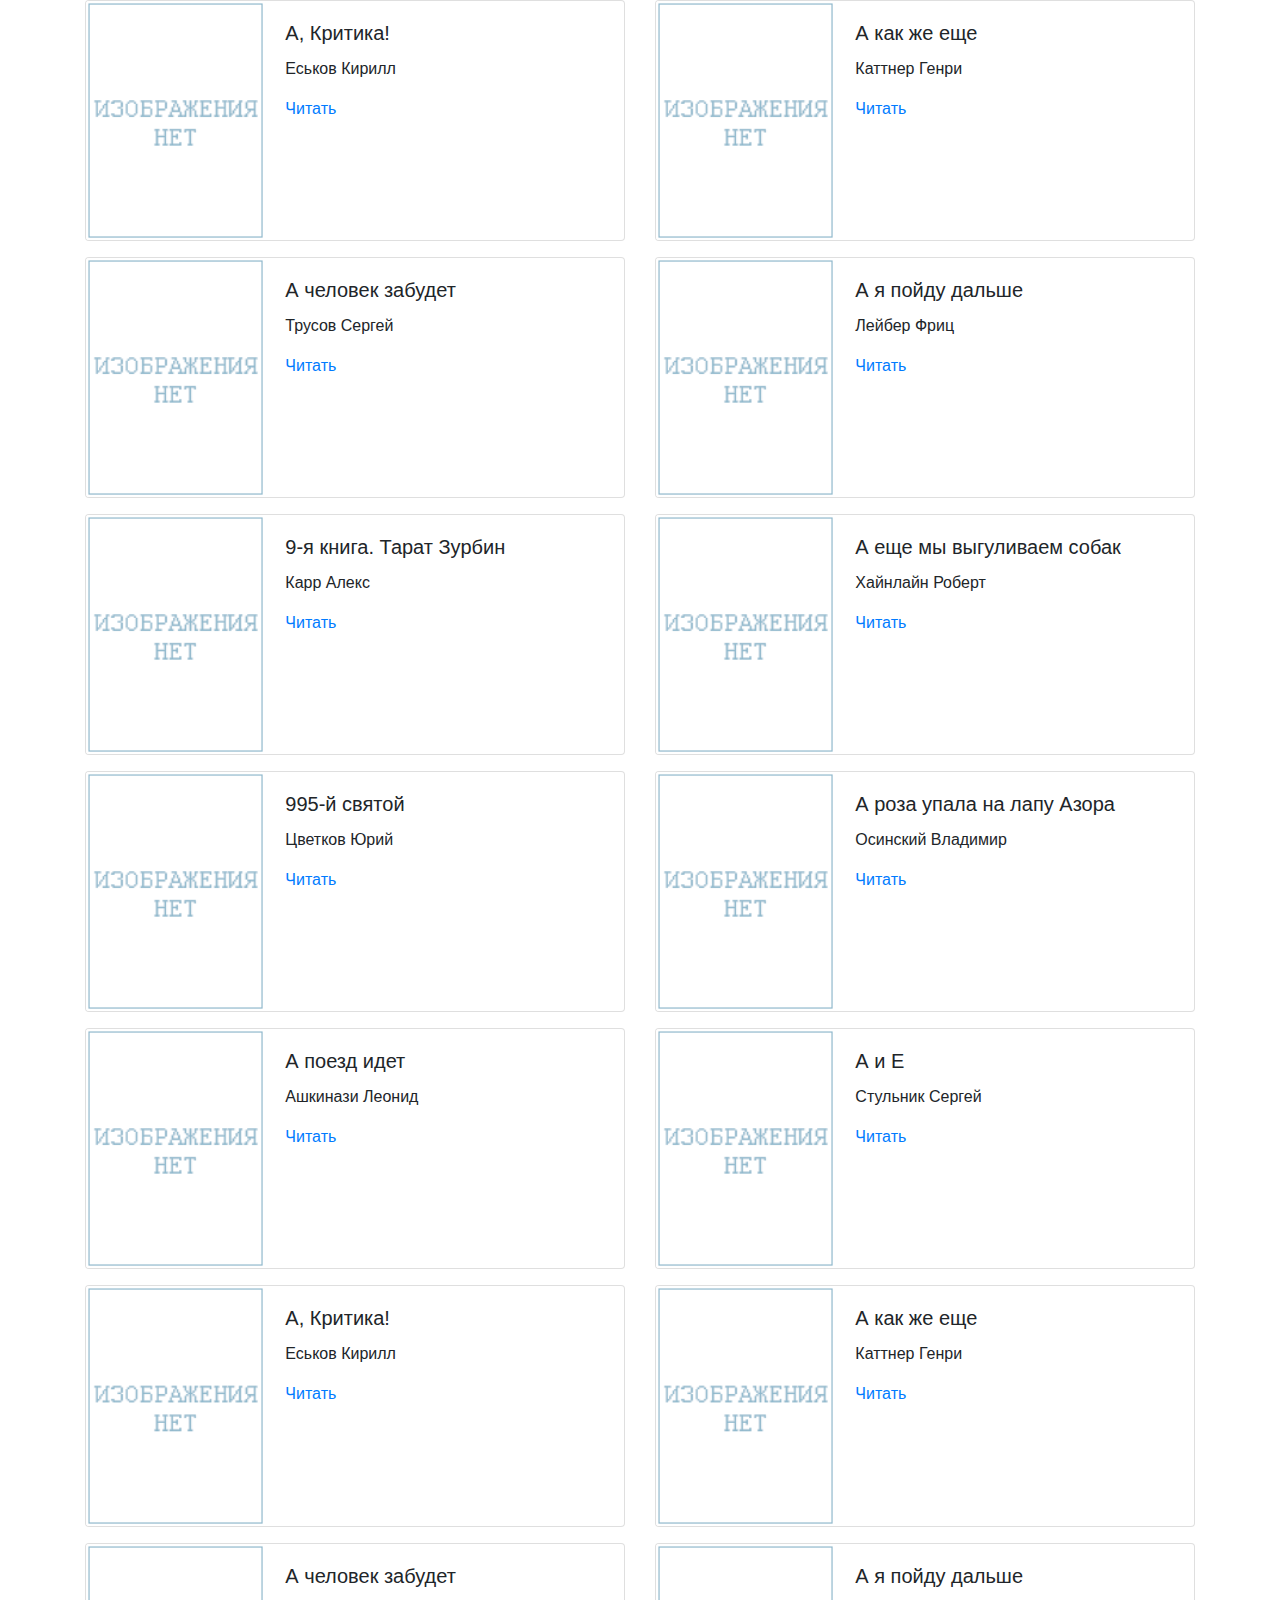
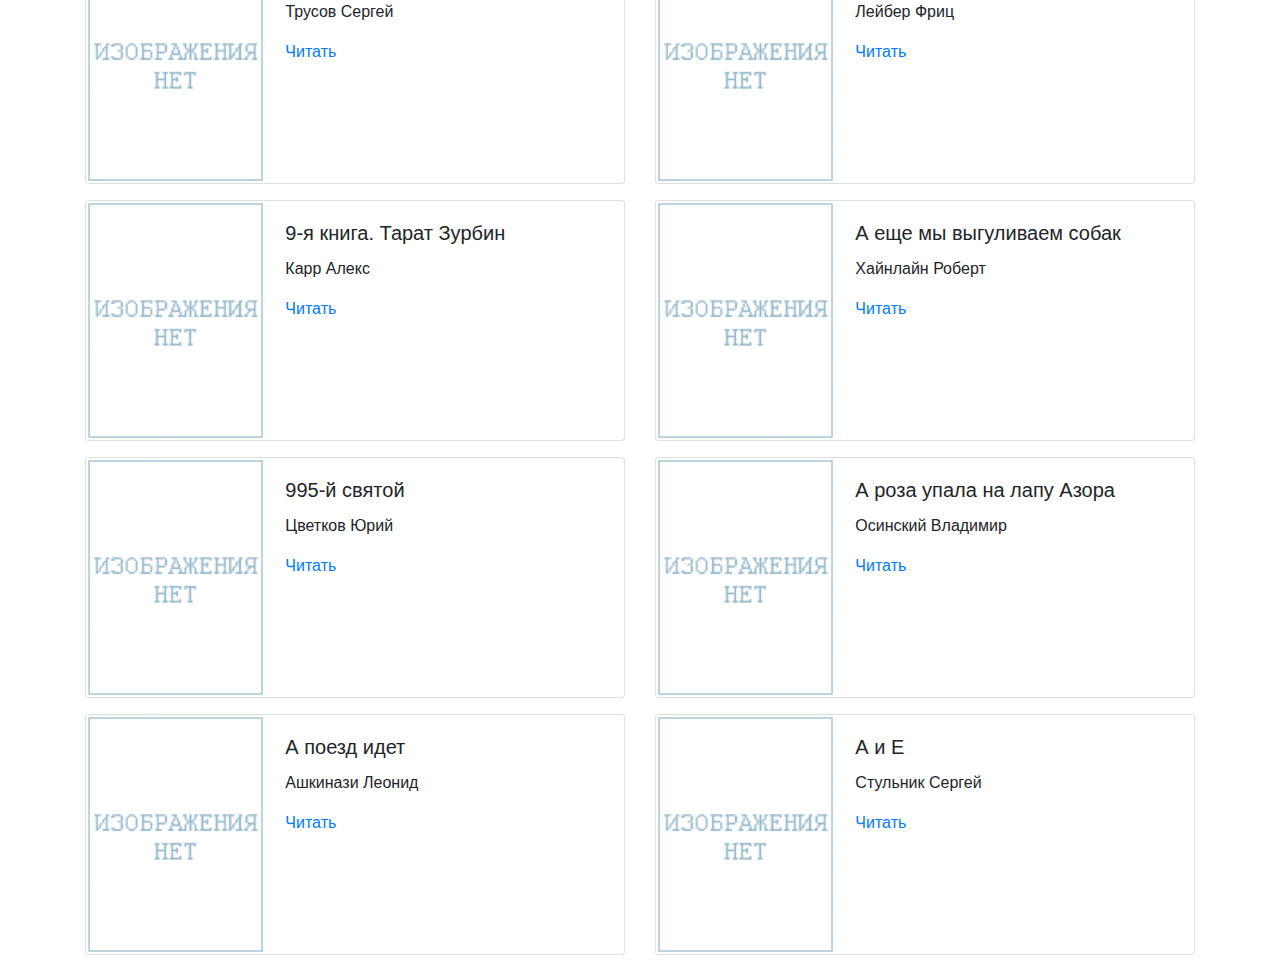
<file: pages/page_6.html>
<!doctype html>
<html lang="ru">
<head>
    <!-- Required meta tags -->
    <meta charset="utf-8">
    <meta name="viewport" content="width=device-width, initial-scale=1, shrink-to-fit=no">

    <!-- Bootstrap CSS -->
    <link rel="stylesheet" href="https://stackpath.bootstrapcdn.com/bootstrap/4.3.1/css/bootstrap.min.css"
          integrity="sha384-ggOyR0iXCbMQv3Xipma34MD+dH/1fQ784/j6cY/iJTQUOhcWr7x9JvoRxT2MZw1T" crossorigin="anonymous">

    <title>My library</title>
</head>
<body>
<div class="container">
    <div class="row justify-content-md-center">
        
        <div class="col">
            <div class="card mb-3" style="width: 540px;">
                <div class="row no-gutters">
                    <div class="col-md-4">
                        <img src="../img/nopic.gif" class="card-img" alt="Научная фантастика">
                    </div>
                    <div class="col-md-8">
                        <div class="card-body">
                            <h5 class="card-title">А, Критика!</h5>
                            <p class="card-text">Еськов Кирилл</p>
                            <p class="card-text"><a href="../books/18946-%D0%90%2C%20%D0%9A%D1%80%D0%B8%D1%82%D0%B8%D0%BA%D0%B0%21.txt" target="_blank">Читать</a></p>
                        </div>
                    </div>
                </div>
            </div>
        </div>
        
        <div class="col">
            <div class="card mb-3" style="width: 540px;">
                <div class="row no-gutters">
                    <div class="col-md-4">
                        <img src="../img/nopic.gif" class="card-img" alt="Научная фантастика">
                    </div>
                    <div class="col-md-8">
                        <div class="card-body">
                            <h5 class="card-title">А как же еще</h5>
                            <p class="card-text">Каттнер Генри</p>
                            <p class="card-text"><a href="../books/18963-%D0%90%20%D0%BA%D0%B0%D0%BA%20%D0%B6%D0%B5%20%D0%B5%D1%89%D0%B5.txt" target="_blank">Читать</a></p>
                        </div>
                    </div>
                </div>
            </div>
        </div>
        
        <div class="col">
            <div class="card mb-3" style="width: 540px;">
                <div class="row no-gutters">
                    <div class="col-md-4">
                        <img src="../img/nopic.gif" class="card-img" alt="Научная фантастика">
                    </div>
                    <div class="col-md-8">
                        <div class="card-body">
                            <h5 class="card-title">А человек забудет</h5>
                            <p class="card-text">Трусов Сергей</p>
                            <p class="card-text"><a href="../books/18954-%D0%90%20%D1%87%D0%B5%D0%BB%D0%BE%D0%B2%D0%B5%D0%BA%20%D0%B7%D0%B0%D0%B1%D1%83%D0%B4%D0%B5%D1%82.txt" target="_blank">Читать</a></p>
                        </div>
                    </div>
                </div>
            </div>
        </div>
        
        <div class="col">
            <div class="card mb-3" style="width: 540px;">
                <div class="row no-gutters">
                    <div class="col-md-4">
                        <img src="../img/nopic.gif" class="card-img" alt="Научная фантастика">
                    </div>
                    <div class="col-md-8">
                        <div class="card-body">
                            <h5 class="card-title">А я пойду дальше</h5>
                            <p class="card-text">Лейбер Фриц</p>
                            <p class="card-text"><a href="../books/18962-%D0%90%20%D1%8F%20%D0%BF%D0%BE%D0%B9%D0%B4%D1%83%20%D0%B4%D0%B0%D0%BB%D1%8C%D1%88%D0%B5.txt" target="_blank">Читать</a></p>
                        </div>
                    </div>
                </div>
            </div>
        </div>
        
        <div class="col">
            <div class="card mb-3" style="width: 540px;">
                <div class="row no-gutters">
                    <div class="col-md-4">
                        <img src="../img/nopic.gif" class="card-img" alt="Научная фантастика">
                    </div>
                    <div class="col-md-8">
                        <div class="card-body">
                            <h5 class="card-title">9-я книга. Тарат Зурбин</h5>
                            <p class="card-text">Карр Алекс</p>
                            <p class="card-text"><a href="../books/18943-9-%D1%8F%20%D0%BA%D0%BD%D0%B8%D0%B3%D0%B0.%20%D0%A2%D0%B0%D1%80%D0%B0%D1%82%20%D0%97%D1%83%D1%80%D0%B1%D0%B8%D0%BD.txt" target="_blank">Читать</a></p>
                        </div>
                    </div>
                </div>
            </div>
        </div>
        
        <div class="col">
            <div class="card mb-3" style="width: 540px;">
                <div class="row no-gutters">
                    <div class="col-md-4">
                        <img src="../img/nopic.gif" class="card-img" alt="Научная фантастика">
                    </div>
                    <div class="col-md-8">
                        <div class="card-body">
                            <h5 class="card-title">А еще мы выгуливаем собак</h5>
                            <p class="card-text">Хайнлайн Роберт</p>
                            <p class="card-text"><a href="../books/18959-%D0%90%20%D0%B5%D1%89%D0%B5%20%D0%BC%D1%8B%20%D0%B2%D1%8B%D0%B3%D1%83%D0%BB%D0%B8%D0%B2%D0%B0%D0%B5%D0%BC%20%D1%81%D0%BE%D0%B1%D0%B0%D0%BA.txt" target="_blank">Читать</a></p>
                        </div>
                    </div>
                </div>
            </div>
        </div>
        
        <div class="col">
            <div class="card mb-3" style="width: 540px;">
                <div class="row no-gutters">
                    <div class="col-md-4">
                        <img src="../img/nopic.gif" class="card-img" alt="Научная фантастика">
                    </div>
                    <div class="col-md-8">
                        <div class="card-body">
                            <h5 class="card-title">995-й святой</h5>
                            <p class="card-text">Цветков Юрий</p>
                            <p class="card-text"><a href="../books/18945-995-%D0%B9%20%D1%81%D0%B2%D1%8F%D1%82%D0%BE%D0%B9.txt" target="_blank">Читать</a></p>
                        </div>
                    </div>
                </div>
            </div>
        </div>
        
        <div class="col">
            <div class="card mb-3" style="width: 540px;">
                <div class="row no-gutters">
                    <div class="col-md-4">
                        <img src="../img/nopic.gif" class="card-img" alt="Научная фантастика">
                    </div>
                    <div class="col-md-8">
                        <div class="card-body">
                            <h5 class="card-title">А роза упала на лапу Азора</h5>
                            <p class="card-text">Осинский Владимир</p>
                            <p class="card-text"><a href="../books/18971-%D0%90%20%D1%80%D0%BE%D0%B7%D0%B0%20%D1%83%D0%BF%D0%B0%D0%BB%D0%B0%20%D0%BD%D0%B0%20%D0%BB%D0%B0%D0%BF%D1%83%20%D0%90%D0%B7%D0%BE%D1%80%D0%B0.txt" target="_blank">Читать</a></p>
                        </div>
                    </div>
                </div>
            </div>
        </div>
        
        <div class="col">
            <div class="card mb-3" style="width: 540px;">
                <div class="row no-gutters">
                    <div class="col-md-4">
                        <img src="../img/nopic.gif" class="card-img" alt="Научная фантастика">
                    </div>
                    <div class="col-md-8">
                        <div class="card-body">
                            <h5 class="card-title">А поезд идет</h5>
                            <p class="card-text">Ашкинази Леонид</p>
                            <p class="card-text"><a href="../books/18970-%D0%90%20%D0%BF%D0%BE%D0%B5%D0%B7%D0%B4%20%D0%B8%D0%B4%D0%B5%D1%82.txt" target="_blank">Читать</a></p>
                        </div>
                    </div>
                </div>
            </div>
        </div>
        
        <div class="col">
            <div class="card mb-3" style="width: 540px;">
                <div class="row no-gutters">
                    <div class="col-md-4">
                        <img src="../img/nopic.gif" class="card-img" alt="Научная фантастика">
                    </div>
                    <div class="col-md-8">
                        <div class="card-body">
                            <h5 class="card-title">А и Е</h5>
                            <p class="card-text">Стульник Сергей</p>
                            <p class="card-text"><a href="../books/18961-%D0%90%20%D0%B8%20%D0%95.txt" target="_blank">Читать</a></p>
                        </div>
                    </div>
                </div>
            </div>
        </div>
        
        
        <div class="col">
            <div class="card mb-3" style="width: 540px;">
                <div class="row no-gutters">
                    <div class="col-md-4">
                        <img src="../img/nopic.gif" class="card-img" alt="Научная фантастика">
                    </div>
                    <div class="col-md-8">
                        <div class="card-body">
                            <h5 class="card-title">А, Критика!</h5>
                            <p class="card-text">Еськов Кирилл</p>
                            <p class="card-text"><a href="../books/18946-%D0%90%2C%20%D0%9A%D1%80%D0%B8%D1%82%D0%B8%D0%BA%D0%B0%21.txt" target="_blank">Читать</a></p>
                        </div>
                    </div>
                </div>
            </div>
        </div>
        
        <div class="col">
            <div class="card mb-3" style="width: 540px;">
                <div class="row no-gutters">
                    <div class="col-md-4">
                        <img src="../img/nopic.gif" class="card-img" alt="Научная фантастика">
                    </div>
                    <div class="col-md-8">
                        <div class="card-body">
                            <h5 class="card-title">А как же еще</h5>
                            <p class="card-text">Каттнер Генри</p>
                            <p class="card-text"><a href="../books/18963-%D0%90%20%D0%BA%D0%B0%D0%BA%20%D0%B6%D0%B5%20%D0%B5%D1%89%D0%B5.txt" target="_blank">Читать</a></p>
                        </div>
                    </div>
                </div>
            </div>
        </div>
        
        <div class="col">
            <div class="card mb-3" style="width: 540px;">
                <div class="row no-gutters">
                    <div class="col-md-4">
                        <img src="../img/nopic.gif" class="card-img" alt="Научная фантастика">
                    </div>
                    <div class="col-md-8">
                        <div class="card-body">
                            <h5 class="card-title">А человек забудет</h5>
                            <p class="card-text">Трусов Сергей</p>
                            <p class="card-text"><a href="../books/18954-%D0%90%20%D1%87%D0%B5%D0%BB%D0%BE%D0%B2%D0%B5%D0%BA%20%D0%B7%D0%B0%D0%B1%D1%83%D0%B4%D0%B5%D1%82.txt" target="_blank">Читать</a></p>
                        </div>
                    </div>
                </div>
            </div>
        </div>
        
        <div class="col">
            <div class="card mb-3" style="width: 540px;">
                <div class="row no-gutters">
                    <div class="col-md-4">
                        <img src="../img/nopic.gif" class="card-img" alt="Научная фантастика">
                    </div>
                    <div class="col-md-8">
                        <div class="card-body">
                            <h5 class="card-title">А я пойду дальше</h5>
                            <p class="card-text">Лейбер Фриц</p>
                            <p class="card-text"><a href="../books/18962-%D0%90%20%D1%8F%20%D0%BF%D0%BE%D0%B9%D0%B4%D1%83%20%D0%B4%D0%B0%D0%BB%D1%8C%D1%88%D0%B5.txt" target="_blank">Читать</a></p>
                        </div>
                    </div>
                </div>
            </div>
        </div>
        
        <div class="col">
            <div class="card mb-3" style="width: 540px;">
                <div class="row no-gutters">
                    <div class="col-md-4">
                        <img src="../img/nopic.gif" class="card-img" alt="Научная фантастика">
                    </div>
                    <div class="col-md-8">
                        <div class="card-body">
                            <h5 class="card-title">9-я книга. Тарат Зурбин</h5>
                            <p class="card-text">Карр Алекс</p>
                            <p class="card-text"><a href="../books/18943-9-%D1%8F%20%D0%BA%D0%BD%D0%B8%D0%B3%D0%B0.%20%D0%A2%D0%B0%D1%80%D0%B0%D1%82%20%D0%97%D1%83%D1%80%D0%B1%D0%B8%D0%BD.txt" target="_blank">Читать</a></p>
                        </div>
                    </div>
                </div>
            </div>
        </div>
        
        <div class="col">
            <div class="card mb-3" style="width: 540px;">
                <div class="row no-gutters">
                    <div class="col-md-4">
                        <img src="../img/nopic.gif" class="card-img" alt="Научная фантастика">
                    </div>
                    <div class="col-md-8">
                        <div class="card-body">
                            <h5 class="card-title">А еще мы выгуливаем собак</h5>
                            <p class="card-text">Хайнлайн Роберт</p>
                            <p class="card-text"><a href="../books/18959-%D0%90%20%D0%B5%D1%89%D0%B5%20%D0%BC%D1%8B%20%D0%B2%D1%8B%D0%B3%D1%83%D0%BB%D0%B8%D0%B2%D0%B0%D0%B5%D0%BC%20%D1%81%D0%BE%D0%B1%D0%B0%D0%BA.txt" target="_blank">Читать</a></p>
                        </div>
                    </div>
                </div>
            </div>
        </div>
        
        <div class="col">
            <div class="card mb-3" style="width: 540px;">
                <div class="row no-gutters">
                    <div class="col-md-4">
                        <img src="../img/nopic.gif" class="card-img" alt="Научная фантастика">
                    </div>
                    <div class="col-md-8">
                        <div class="card-body">
                            <h5 class="card-title">995-й святой</h5>
                            <p class="card-text">Цветков Юрий</p>
                            <p class="card-text"><a href="../books/18945-995-%D0%B9%20%D1%81%D0%B2%D1%8F%D1%82%D0%BE%D0%B9.txt" target="_blank">Читать</a></p>
                        </div>
                    </div>
                </div>
            </div>
        </div>
        
        <div class="col">
            <div class="card mb-3" style="width: 540px;">
                <div class="row no-gutters">
                    <div class="col-md-4">
                        <img src="../img/nopic.gif" class="card-img" alt="Научная фантастика">
                    </div>
                    <div class="col-md-8">
                        <div class="card-body">
                            <h5 class="card-title">А роза упала на лапу Азора</h5>
                            <p class="card-text">Осинский Владимир</p>
                            <p class="card-text"><a href="../books/18971-%D0%90%20%D1%80%D0%BE%D0%B7%D0%B0%20%D1%83%D0%BF%D0%B0%D0%BB%D0%B0%20%D0%BD%D0%B0%20%D0%BB%D0%B0%D0%BF%D1%83%20%D0%90%D0%B7%D0%BE%D1%80%D0%B0.txt" target="_blank">Читать</a></p>
                        </div>
                    </div>
                </div>
            </div>
        </div>
        
        <div class="col">
            <div class="card mb-3" style="width: 540px;">
                <div class="row no-gutters">
                    <div class="col-md-4">
                        <img src="../img/nopic.gif" class="card-img" alt="Научная фантастика">
                    </div>
                    <div class="col-md-8">
                        <div class="card-body">
                            <h5 class="card-title">А поезд идет</h5>
                            <p class="card-text">Ашкинази Леонид</p>
                            <p class="card-text"><a href="../books/18970-%D0%90%20%D0%BF%D0%BE%D0%B5%D0%B7%D0%B4%20%D0%B8%D0%B4%D0%B5%D1%82.txt" target="_blank">Читать</a></p>
                        </div>
                    </div>
                </div>
            </div>
        </div>
        
        <div class="col">
            <div class="card mb-3" style="width: 540px;">
                <div class="row no-gutters">
                    <div class="col-md-4">
                        <img src="../img/nopic.gif" class="card-img" alt="Научная фантастика">
                    </div>
                    <div class="col-md-8">
                        <div class="card-body">
                            <h5 class="card-title">А и Е</h5>
                            <p class="card-text">Стульник Сергей</p>
                            <p class="card-text"><a href="../books/18961-%D0%90%20%D0%B8%20%D0%95.txt" target="_blank">Читать</a></p>
                        </div>
                    </div>
                </div>
            </div>
        </div>
        
    </div>
</div>
</body>
</html>
</file>
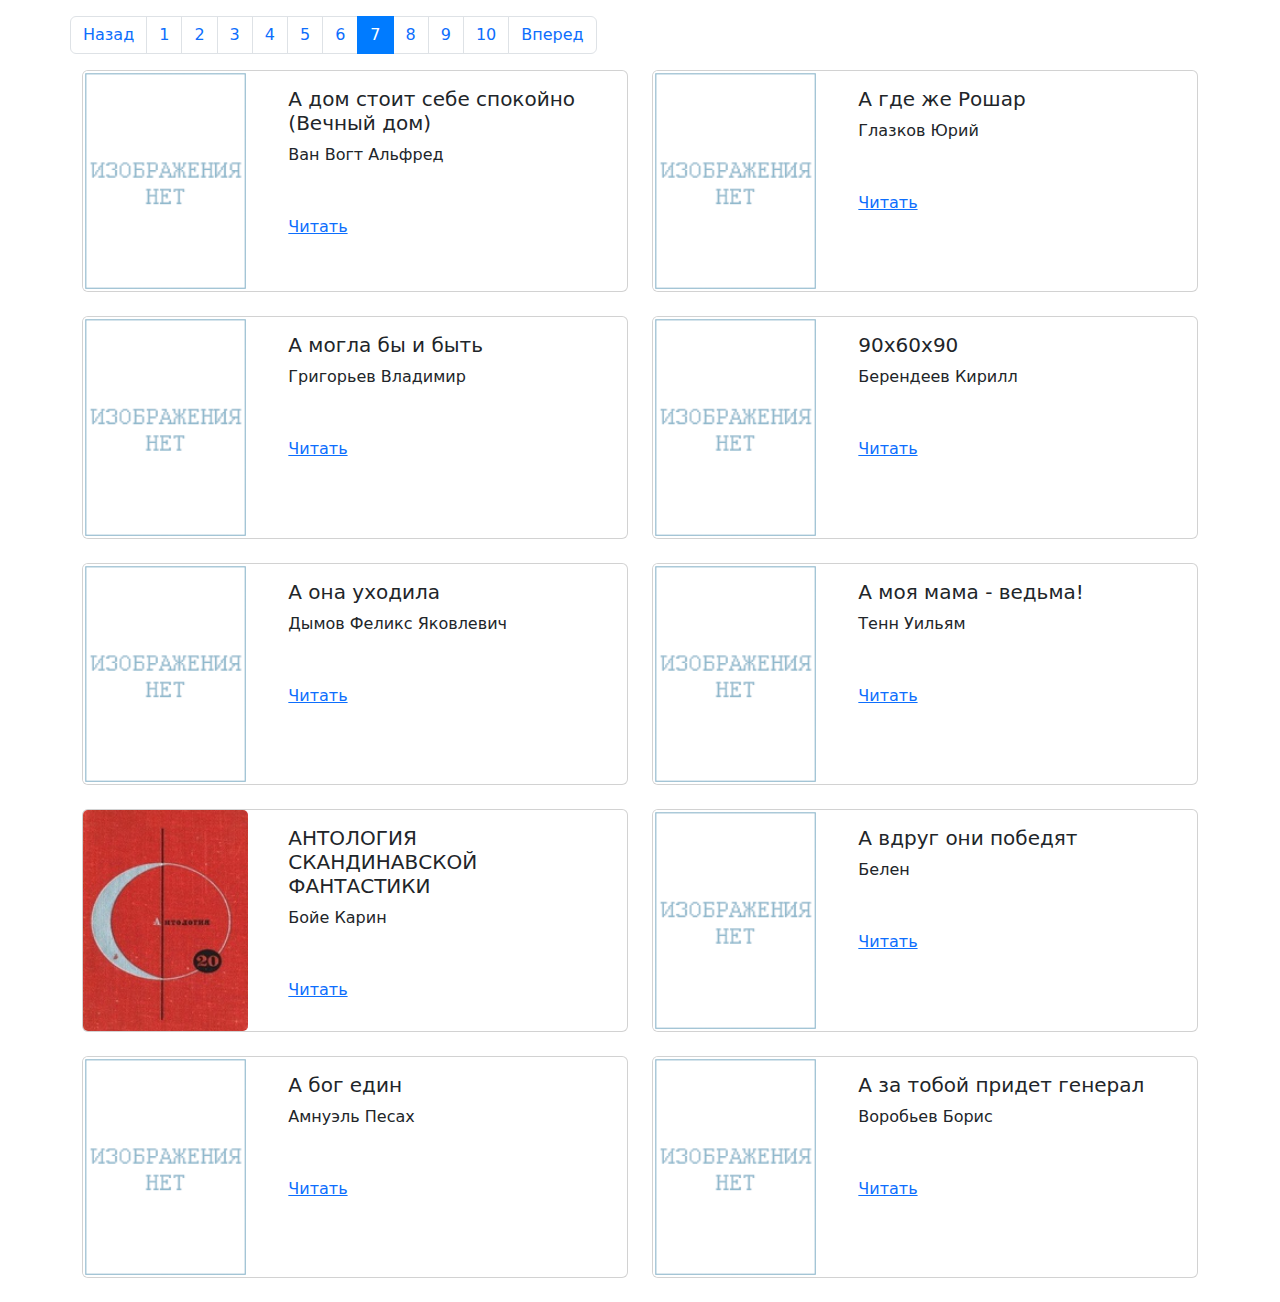
<file: pages/page_7.html>
<!doctype html>
<html lang="ru">
<head>
    <meta charset="utf-8">
    <meta name="viewport" content="width=device-width, initial-scale=1, shrink-to-fit=no">
    <link rel="stylesheet" href="../css/bootstrap.min.css">
    <link rel="stylesheet" href="../css/styles.css">
    <title>My library</title>
    <link rel="icon" href="data:,">
</head>
<body>
<div class="container">
    <nav aria-label="Page navigation" class="row justify-content-center mt-3">
        <ul class="pagination">
            <li class="page-item ">
                <a class="page-link"
                   href="page_6.html"
                   aria-label="Previous">
                    <span aria-hidden="true">Назад</span>
                </a>
            </li>
            
            <li class="page-item ">
                <a class="page-link" href="page_1.html">1</a>
            </li>
            
            <li class="page-item ">
                <a class="page-link" href="page_2.html">2</a>
            </li>
            
            <li class="page-item ">
                <a class="page-link" href="page_3.html">3</a>
            </li>
            
            <li class="page-item ">
                <a class="page-link" href="page_4.html">4</a>
            </li>
            
            <li class="page-item ">
                <a class="page-link" href="page_5.html">5</a>
            </li>
            
            <li class="page-item ">
                <a class="page-link" href="page_6.html">6</a>
            </li>
            
            <li class="page-item active">
                <a class="page-link" href="page_7.html">7</a>
            </li>
            
            <li class="page-item ">
                <a class="page-link" href="page_8.html">8</a>
            </li>
            
            <li class="page-item ">
                <a class="page-link" href="page_9.html">9</a>
            </li>
            
            <li class="page-item ">
                <a class="page-link" href="page_10.html">10</a>
            </li>
            
            <li class="page-item ">
                <a class="page-link"
                   href="page_8.html"
                   aria-label="Next">
                    <span aria-hidden="true">Вперед</span>
                </a>
            </li>
        </ul>
    </nav>
    <div class="row">
        
        <div class="col-md-6 mb-4">
            <div class="card h-100">
                <div class="row no-gutters h-100">
                    <div class="col-md-4">
                        <img src="../img/nopic.gif" class="card-img h-100" alt="А дом стоит себе спокойно (Вечный дом)"
                             style="object-fit: cover;">
                    </div>
                    <div class="col-md-8">
                        <div class="card-body">
                            <h5 class="card-title">А дом стоит себе спокойно (Вечный дом)</h5>
                            <p class="card-text">Ван Вогт Альфред</p>
                            <div class="mb-2">
                                
                                <span class="badge badge-secondary mr-1">Научная фантастика</span>
                                
                            </div>
                            <a href="../books/18958-%D0%90%20%D0%B4%D0%BE%D0%BC%20%D1%81%D1%82%D0%BE%D0%B8%D1%82%20%D1%81%D0%B5%D0%B1%D0%B5%20%D1%81%D0%BF%D0%BE%D0%BA%D0%BE%D0%B9%D0%BD%D0%BE%20%28%D0%92%D0%B5%D1%87%D0%BD%D1%8B%D0%B9%20%D0%B4%D0%BE%D0%BC%29.txt" class="link" target="_blank">Читать</a>
                        </div>
                    </div>
                </div>
            </div>
        </div>
        
        <div class="col-md-6 mb-4">
            <div class="card h-100">
                <div class="row no-gutters h-100">
                    <div class="col-md-4">
                        <img src="../img/nopic.gif" class="card-img h-100" alt="А где же Рошар"
                             style="object-fit: cover;">
                    </div>
                    <div class="col-md-8">
                        <div class="card-body">
                            <h5 class="card-title">А где же Рошар</h5>
                            <p class="card-text">Глазков Юрий</p>
                            <div class="mb-2">
                                
                                <span class="badge badge-secondary mr-1">Научная фантастика</span>
                                
                            </div>
                            <a href="../books/18960-%D0%90%20%D0%B3%D0%B4%D0%B5%20%D0%B6%D0%B5%20%D0%A0%D0%BE%D1%88%D0%B0%D1%80.txt" class="link" target="_blank">Читать</a>
                        </div>
                    </div>
                </div>
            </div>
        </div>
        
        <div class="col-md-6 mb-4">
            <div class="card h-100">
                <div class="row no-gutters h-100">
                    <div class="col-md-4">
                        <img src="../img/nopic.gif" class="card-img h-100" alt="А могла бы и быть"
                             style="object-fit: cover;">
                    </div>
                    <div class="col-md-8">
                        <div class="card-body">
                            <h5 class="card-title">А могла бы и быть</h5>
                            <p class="card-text">Григорьев Владимир</p>
                            <div class="mb-2">
                                
                                <span class="badge badge-secondary mr-1">Научная фантастика</span>
                                
                            </div>
                            <a href="../books/18965-%D0%90%20%D0%BC%D0%BE%D0%B3%D0%BB%D0%B0%20%D0%B1%D1%8B%20%D0%B8%20%D0%B1%D1%8B%D1%82%D1%8C.txt" class="link" target="_blank">Читать</a>
                        </div>
                    </div>
                </div>
            </div>
        </div>
        
        <div class="col-md-6 mb-4">
            <div class="card h-100">
                <div class="row no-gutters h-100">
                    <div class="col-md-4">
                        <img src="../img/nopic.gif" class="card-img h-100" alt="90х60х90"
                             style="object-fit: cover;">
                    </div>
                    <div class="col-md-8">
                        <div class="card-body">
                            <h5 class="card-title">90х60х90</h5>
                            <p class="card-text">Берендеев Кирилл</p>
                            <div class="mb-2">
                                
                                <span class="badge badge-secondary mr-1">Научная фантастика</span>
                                
                            </div>
                            <a href="../books/18944-90%D1%8560%D1%8590.txt" class="link" target="_blank">Читать</a>
                        </div>
                    </div>
                </div>
            </div>
        </div>
        
        <div class="col-md-6 mb-4">
            <div class="card h-100">
                <div class="row no-gutters h-100">
                    <div class="col-md-4">
                        <img src="../img/nopic.gif" class="card-img h-100" alt="А она уходила"
                             style="object-fit: cover;">
                    </div>
                    <div class="col-md-8">
                        <div class="card-body">
                            <h5 class="card-title">А она уходила</h5>
                            <p class="card-text">Дымов Феликс Яковлевич</p>
                            <div class="mb-2">
                                
                                <span class="badge badge-secondary mr-1">Научная фантастика</span>
                                
                            </div>
                            <a href="../books/18969-%D0%90%20%D0%BE%D0%BD%D0%B0%20%D1%83%D1%85%D0%BE%D0%B4%D0%B8%D0%BB%D0%B0.txt" class="link" target="_blank">Читать</a>
                        </div>
                    </div>
                </div>
            </div>
        </div>
        
        <div class="col-md-6 mb-4">
            <div class="card h-100">
                <div class="row no-gutters h-100">
                    <div class="col-md-4">
                        <img src="../img/nopic.gif" class="card-img h-100" alt="А моя мама - ведьма!"
                             style="object-fit: cover;">
                    </div>
                    <div class="col-md-8">
                        <div class="card-body">
                            <h5 class="card-title">А моя мама - ведьма!</h5>
                            <p class="card-text">Тенн Уильям</p>
                            <div class="mb-2">
                                
                                <span class="badge badge-secondary mr-1">Научная фантастика</span>
                                
                            </div>
                            <a href="../books/18966-%D0%90%20%D0%BC%D0%BE%D1%8F%20%D0%BC%D0%B0%D0%BC%D0%B0%20-%20%D0%B2%D0%B5%D0%B4%D1%8C%D0%BC%D0%B0%21.txt" class="link" target="_blank">Читать</a>
                        </div>
                    </div>
                </div>
            </div>
        </div>
        
        <div class="col-md-6 mb-4">
            <div class="card h-100">
                <div class="row no-gutters h-100">
                    <div class="col-md-4">
                        <img src="../img/18949-18949.jpg" class="card-img h-100" alt="АНТОЛОГИЯ СКАНДИНАВСКОЙ ФАНТАСТИКИ"
                             style="object-fit: cover;">
                    </div>
                    <div class="col-md-8">
                        <div class="card-body">
                            <h5 class="card-title">АНТОЛОГИЯ СКАНДИНАВСКОЙ ФАНТАСТИКИ</h5>
                            <p class="card-text">Бойе Карин</p>
                            <div class="mb-2">
                                
                                <span class="badge badge-secondary mr-1">Научная фантастика</span>
                                
                            </div>
                            <a href="../books/18949-%D0%90%D0%9D%D0%A2%D0%9E%D0%9B%D0%9E%D0%93%D0%98%D0%AF%20%D0%A1%D0%9A%D0%90%D0%9D%D0%94%D0%98%D0%9D%D0%90%D0%92%D0%A1%D0%9A%D0%9E%D0%99%20%D0%A4%D0%90%D0%9D%D0%A2%D0%90%D0%A1%D0%A2%D0%98%D0%9A%D0%98.txt" class="link" target="_blank">Читать</a>
                        </div>
                    </div>
                </div>
            </div>
        </div>
        
        <div class="col-md-6 mb-4">
            <div class="card h-100">
                <div class="row no-gutters h-100">
                    <div class="col-md-4">
                        <img src="../img/nopic.gif" class="card-img h-100" alt="А вдруг они победят"
                             style="object-fit: cover;">
                    </div>
                    <div class="col-md-8">
                        <div class="card-body">
                            <h5 class="card-title">А вдруг они победят</h5>
                            <p class="card-text">Белен</p>
                            <div class="mb-2">
                                
                                <span class="badge badge-secondary mr-1">Научная фантастика</span>
                                
                            </div>
                            <a href="../books/18972-%D0%90%20%D0%B2%D0%B4%D1%80%D1%83%D0%B3%20%D0%BE%D0%BD%D0%B8%20%D0%BF%D0%BE%D0%B1%D0%B5%D0%B4%D1%8F%D1%82.txt" class="link" target="_blank">Читать</a>
                        </div>
                    </div>
                </div>
            </div>
        </div>
        
        <div class="col-md-6 mb-4">
            <div class="card h-100">
                <div class="row no-gutters h-100">
                    <div class="col-md-4">
                        <img src="../img/nopic.gif" class="card-img h-100" alt="А бог един"
                             style="object-fit: cover;">
                    </div>
                    <div class="col-md-8">
                        <div class="card-body">
                            <h5 class="card-title">А бог един</h5>
                            <p class="card-text">Амнуэль Песах</p>
                            <div class="mb-2">
                                
                                <span class="badge badge-secondary mr-1">Научная фантастика</span>
                                
                            </div>
                            <a href="../books/18952-%D0%90%20%D0%B1%D0%BE%D0%B3%20%D0%B5%D0%B4%D0%B8%D0%BD.txt" class="link" target="_blank">Читать</a>
                        </div>
                    </div>
                </div>
            </div>
        </div>
        
        <div class="col-md-6 mb-4">
            <div class="card h-100">
                <div class="row no-gutters h-100">
                    <div class="col-md-4">
                        <img src="../img/nopic.gif" class="card-img h-100" alt="А за тобой придет генерал"
                             style="object-fit: cover;">
                    </div>
                    <div class="col-md-8">
                        <div class="card-body">
                            <h5 class="card-title">А за тобой придет генерал</h5>
                            <p class="card-text">Воробьев Борис</p>
                            <div class="mb-2">
                                
                                <span class="badge badge-secondary mr-1">Научная фантастика</span>
                                
                            </div>
                            <a href="../books/18979-%D0%90%20%D0%B7%D0%B0%20%D1%82%D0%BE%D0%B1%D0%BE%D0%B9%20%D0%BF%D1%80%D0%B8%D0%B4%D0%B5%D1%82%20%D0%B3%D0%B5%D0%BD%D0%B5%D1%80%D0%B0%D0%BB.txt" class="link" target="_blank">Читать</a>
                        </div>
                    </div>
                </div>
            </div>
        </div>
        
    </div>
</div>
<script src="../js/jquery-3.3.1.slim.min.js"></script>
<script src="../js/bootstrap.bundle.min.js"></script>
</body>
</html>
</file>
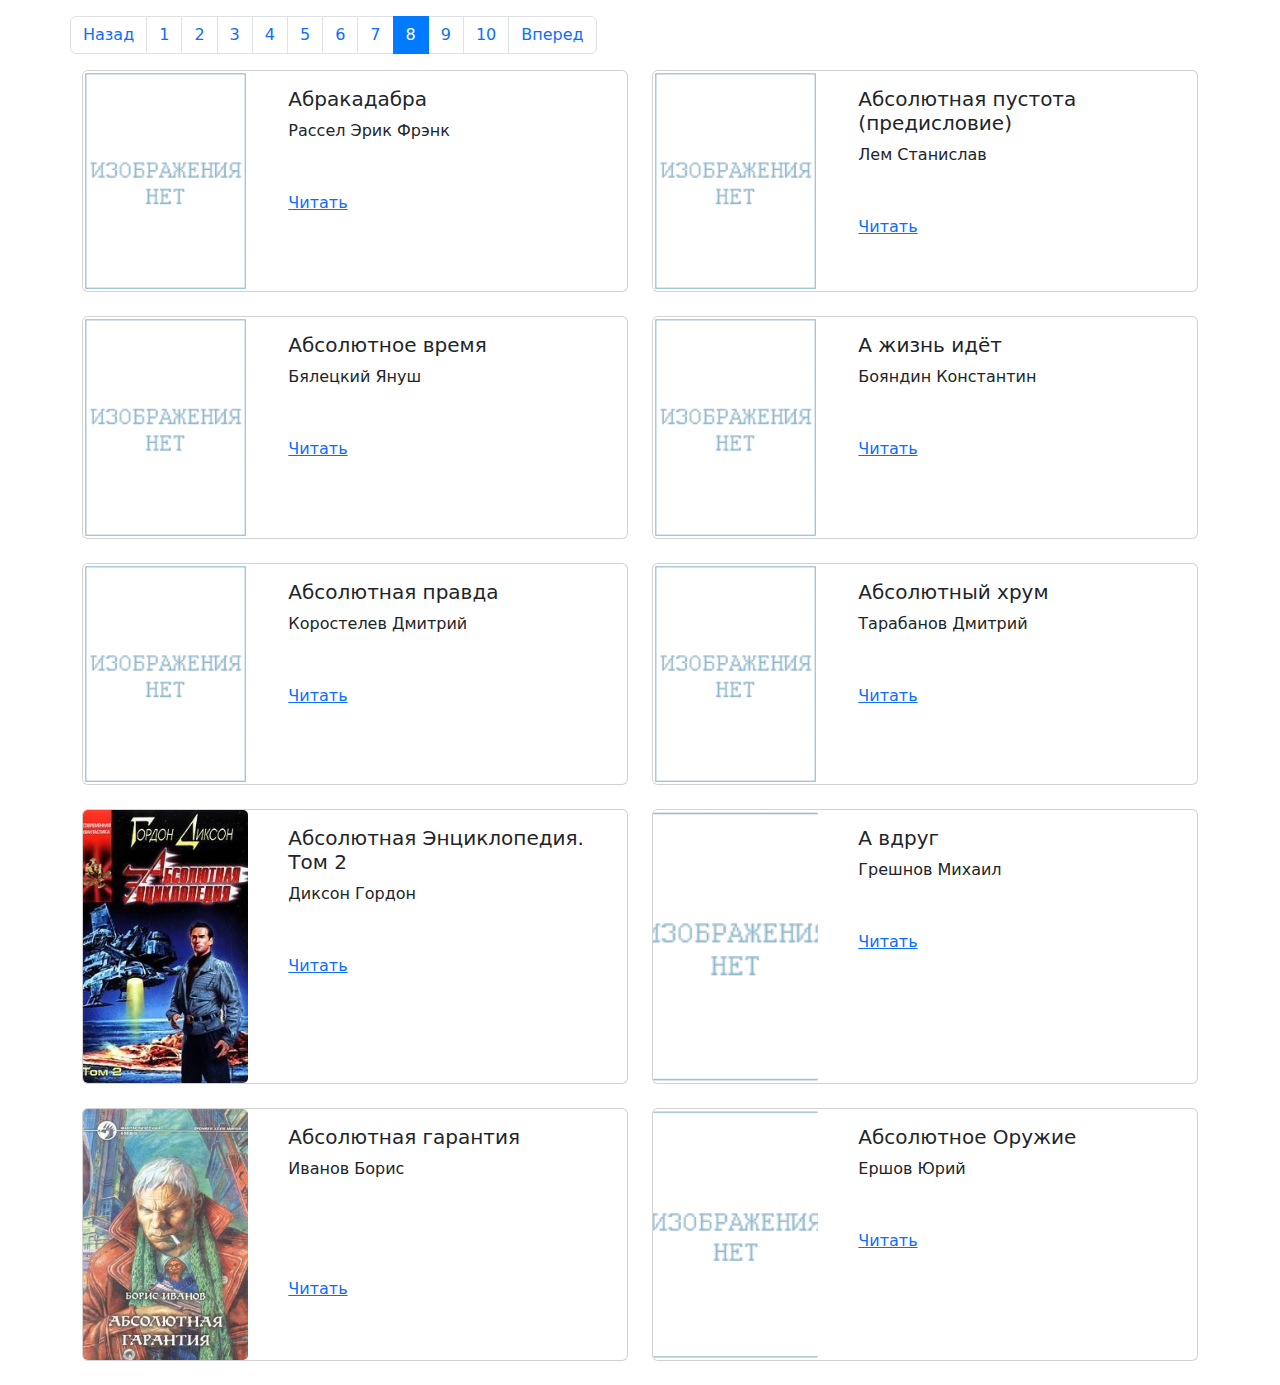
<file: pages/page_8.html>
<!doctype html>
<html lang="ru">
<head>
    <meta charset="utf-8">
    <meta name="viewport" content="width=device-width, initial-scale=1, shrink-to-fit=no">
    <link rel="stylesheet" href="../css/bootstrap.min.css">
    <link rel="stylesheet" href="../css/styles.css">
    <title>My library</title>
    <link rel="icon" href="data:,">
</head>
<body>
<div class="container">
    <nav aria-label="Page navigation" class="row justify-content-center mt-3">
        <ul class="pagination">
            <li class="page-item ">
                <a class="page-link"
                   href="page_7.html"
                   aria-label="Previous">
                    <span aria-hidden="true">Назад</span>
                </a>
            </li>
            
            <li class="page-item ">
                <a class="page-link" href="page_1.html">1</a>
            </li>
            
            <li class="page-item ">
                <a class="page-link" href="page_2.html">2</a>
            </li>
            
            <li class="page-item ">
                <a class="page-link" href="page_3.html">3</a>
            </li>
            
            <li class="page-item ">
                <a class="page-link" href="page_4.html">4</a>
            </li>
            
            <li class="page-item ">
                <a class="page-link" href="page_5.html">5</a>
            </li>
            
            <li class="page-item ">
                <a class="page-link" href="page_6.html">6</a>
            </li>
            
            <li class="page-item ">
                <a class="page-link" href="page_7.html">7</a>
            </li>
            
            <li class="page-item active">
                <a class="page-link" href="page_8.html">8</a>
            </li>
            
            <li class="page-item ">
                <a class="page-link" href="page_9.html">9</a>
            </li>
            
            <li class="page-item ">
                <a class="page-link" href="page_10.html">10</a>
            </li>
            
            <li class="page-item ">
                <a class="page-link"
                   href="page_9.html"
                   aria-label="Next">
                    <span aria-hidden="true">Вперед</span>
                </a>
            </li>
        </ul>
    </nav>
    <div class="row">
        
        <div class="col-md-6 mb-4">
            <div class="card h-100">
                <div class="row no-gutters h-100">
                    <div class="col-md-4">
                        <img src="../img/nopic.gif" class="card-img h-100" alt="Абракадабра"
                             style="object-fit: cover;">
                    </div>
                    <div class="col-md-8">
                        <div class="card-body">
                            <h5 class="card-title">Абракадабра</h5>
                            <p class="card-text">Рассел Эрик Фрэнк</p>
                            <div class="mb-2">
                                
                                <span class="badge badge-secondary mr-1">Научная фантастика</span>
                                
                            </div>
                            <a href="../books/18986-%D0%90%D0%B1%D1%80%D0%B0%D0%BA%D0%B0%D0%B4%D0%B0%D0%B1%D1%80%D0%B0.txt" class="link" target="_blank">Читать</a>
                        </div>
                    </div>
                </div>
            </div>
        </div>
        
        <div class="col-md-6 mb-4">
            <div class="card h-100">
                <div class="row no-gutters h-100">
                    <div class="col-md-4">
                        <img src="../img/nopic.gif" class="card-img h-100" alt="Абсолютная пустота (предисловие)"
                             style="object-fit: cover;">
                    </div>
                    <div class="col-md-8">
                        <div class="card-body">
                            <h5 class="card-title">Абсолютная пустота (предисловие)</h5>
                            <p class="card-text">Лем Станислав</p>
                            <div class="mb-2">
                                
                                <span class="badge badge-secondary mr-1">Научная фантастика</span>
                                
                            </div>
                            <a href="../books/18992-%D0%90%D0%B1%D1%81%D0%BE%D0%BB%D1%8E%D1%82%D0%BD%D0%B0%D1%8F%20%D0%BF%D1%83%D1%81%D1%82%D0%BE%D1%82%D0%B0%20%28%D0%BF%D1%80%D0%B5%D0%B4%D0%B8%D1%81%D0%BB%D0%BE%D0%B2%D0%B8%D0%B5%29.txt" class="link" target="_blank">Читать</a>
                        </div>
                    </div>
                </div>
            </div>
        </div>
        
        <div class="col-md-6 mb-4">
            <div class="card h-100">
                <div class="row no-gutters h-100">
                    <div class="col-md-4">
                        <img src="../img/nopic.gif" class="card-img h-100" alt="Абсолютное время"
                             style="object-fit: cover;">
                    </div>
                    <div class="col-md-8">
                        <div class="card-body">
                            <h5 class="card-title">Абсолютное время</h5>
                            <p class="card-text">Бялецкий Януш</p>
                            <div class="mb-2">
                                
                                <span class="badge badge-secondary mr-1">Научная фантастика</span>
                                
                            </div>
                            <a href="../books/19000-%D0%90%D0%B1%D1%81%D0%BE%D0%BB%D1%8E%D1%82%D0%BD%D0%BE%D0%B5%20%D0%B2%D1%80%D0%B5%D0%BC%D1%8F.txt" class="link" target="_blank">Читать</a>
                        </div>
                    </div>
                </div>
            </div>
        </div>
        
        <div class="col-md-6 mb-4">
            <div class="card h-100">
                <div class="row no-gutters h-100">
                    <div class="col-md-4">
                        <img src="../img/nopic.gif" class="card-img h-100" alt="А жизнь идёт"
                             style="object-fit: cover;">
                    </div>
                    <div class="col-md-8">
                        <div class="card-body">
                            <h5 class="card-title">А жизнь идёт</h5>
                            <p class="card-text">Бояндин Константин</p>
                            <div class="mb-2">
                                
                                <span class="badge badge-secondary mr-1">Научная фантастика</span>
                                
                            </div>
                            <a href="../books/18980-%D0%90%20%D0%B6%D0%B8%D0%B7%D0%BD%D1%8C%20%D0%B8%D0%B4%D1%91%D1%82.txt" class="link" target="_blank">Читать</a>
                        </div>
                    </div>
                </div>
            </div>
        </div>
        
        <div class="col-md-6 mb-4">
            <div class="card h-100">
                <div class="row no-gutters h-100">
                    <div class="col-md-4">
                        <img src="../img/nopic.gif" class="card-img h-100" alt="Абсолютная правда"
                             style="object-fit: cover;">
                    </div>
                    <div class="col-md-8">
                        <div class="card-body">
                            <h5 class="card-title">Абсолютная правда</h5>
                            <p class="card-text">Коростелев Дмитрий</p>
                            <div class="mb-2">
                                
                                <span class="badge badge-secondary mr-1">Научная фантастика</span>
                                
                            </div>
                            <a href="../books/18991-%D0%90%D0%B1%D1%81%D0%BE%D0%BB%D1%8E%D1%82%D0%BD%D0%B0%D1%8F%20%D0%BF%D1%80%D0%B0%D0%B2%D0%B4%D0%B0.txt" class="link" target="_blank">Читать</a>
                        </div>
                    </div>
                </div>
            </div>
        </div>
        
        <div class="col-md-6 mb-4">
            <div class="card h-100">
                <div class="row no-gutters h-100">
                    <div class="col-md-4">
                        <img src="../img/nopic.gif" class="card-img h-100" alt="Абсолютный хрум"
                             style="object-fit: cover;">
                    </div>
                    <div class="col-md-8">
                        <div class="card-body">
                            <h5 class="card-title">Абсолютный хрум</h5>
                            <p class="card-text">Тарабанов Дмитрий</p>
                            <div class="mb-2">
                                
                                <span class="badge badge-secondary mr-1">Научная фантастика</span>
                                
                            </div>
                            <a href="../books/19001-%D0%90%D0%B1%D1%81%D0%BE%D0%BB%D1%8E%D1%82%D0%BD%D1%8B%D0%B9%20%D1%85%D1%80%D1%83%D0%BC.txt" class="link" target="_blank">Читать</a>
                        </div>
                    </div>
                </div>
            </div>
        </div>
        
        <div class="col-md-6 mb-4">
            <div class="card h-100">
                <div class="row no-gutters h-100">
                    <div class="col-md-4">
                        <img src="../img/18987-18987.jpg" class="card-img h-100" alt="Абсолютная Энциклопедия. Том 2"
                             style="object-fit: cover;">
                    </div>
                    <div class="col-md-8">
                        <div class="card-body">
                            <h5 class="card-title">Абсолютная Энциклопедия. Том 2</h5>
                            <p class="card-text">Диксон Гордон</p>
                            <div class="mb-2">
                                
                                <span class="badge badge-secondary mr-1">Научная фантастика</span>
                                
                            </div>
                            <a href="../books/18987-%D0%90%D0%B1%D1%81%D0%BE%D0%BB%D1%8E%D1%82%D0%BD%D0%B0%D1%8F%20%D0%AD%D0%BD%D1%86%D0%B8%D0%BA%D0%BB%D0%BE%D0%BF%D0%B5%D0%B4%D0%B8%D1%8F.%20%D0%A2%D0%BE%D0%BC%202.txt" class="link" target="_blank">Читать</a>
                        </div>
                    </div>
                </div>
            </div>
        </div>
        
        <div class="col-md-6 mb-4">
            <div class="card h-100">
                <div class="row no-gutters h-100">
                    <div class="col-md-4">
                        <img src="../img/nopic.gif" class="card-img h-100" alt="А вдруг"
                             style="object-fit: cover;">
                    </div>
                    <div class="col-md-8">
                        <div class="card-body">
                            <h5 class="card-title">А вдруг</h5>
                            <p class="card-text">Грешнов Михаил</p>
                            <div class="mb-2">
                                
                                <span class="badge badge-secondary mr-1">Научная фантастика</span>
                                
                            </div>
                            <a href="../books/18973-%D0%90%20%D0%B2%D0%B4%D1%80%D1%83%D0%B3.txt" class="link" target="_blank">Читать</a>
                        </div>
                    </div>
                </div>
            </div>
        </div>
        
        <div class="col-md-6 mb-4">
            <div class="card h-100">
                <div class="row no-gutters h-100">
                    <div class="col-md-4">
                        <img src="../img/18988-18988.jpg" class="card-img h-100" alt="Абсолютная гарантия"
                             style="object-fit: cover;">
                    </div>
                    <div class="col-md-8">
                        <div class="card-body">
                            <h5 class="card-title">Абсолютная гарантия</h5>
                            <p class="card-text">Иванов Борис</p>
                            <div class="mb-2">
                                
                                <span class="badge badge-secondary mr-1">Детективная фантастика</span>
                                
                                <span class="badge badge-secondary mr-1">Космическая фантастика</span>
                                
                                <span class="badge badge-secondary mr-1">Научная фантастика</span>
                                
                            </div>
                            <a href="../books/18988-%D0%90%D0%B1%D1%81%D0%BE%D0%BB%D1%8E%D1%82%D0%BD%D0%B0%D1%8F%20%D0%B3%D0%B0%D1%80%D0%B0%D0%BD%D1%82%D0%B8%D1%8F.txt" class="link" target="_blank">Читать</a>
                        </div>
                    </div>
                </div>
            </div>
        </div>
        
        <div class="col-md-6 mb-4">
            <div class="card h-100">
                <div class="row no-gutters h-100">
                    <div class="col-md-4">
                        <img src="../img/nopic.gif" class="card-img h-100" alt="Абсолютное Оружие"
                             style="object-fit: cover;">
                    </div>
                    <div class="col-md-8">
                        <div class="card-body">
                            <h5 class="card-title">Абсолютное Оружие</h5>
                            <p class="card-text">Ершов Юрий</p>
                            <div class="mb-2">
                                
                                <span class="badge badge-secondary mr-1">Научная фантастика</span>
                                
                            </div>
                            <a href="../books/18995-%D0%90%D0%B1%D1%81%D0%BE%D0%BB%D1%8E%D1%82%D0%BD%D0%BE%D0%B5%20%D0%9E%D1%80%D1%83%D0%B6%D0%B8%D0%B5.txt" class="link" target="_blank">Читать</a>
                        </div>
                    </div>
                </div>
            </div>
        </div>
        
    </div>
</div>
<script src="../js/jquery-3.3.1.slim.min.js"></script>
<script src="../js/bootstrap.bundle.min.js"></script>
</body>
</html>
</file>
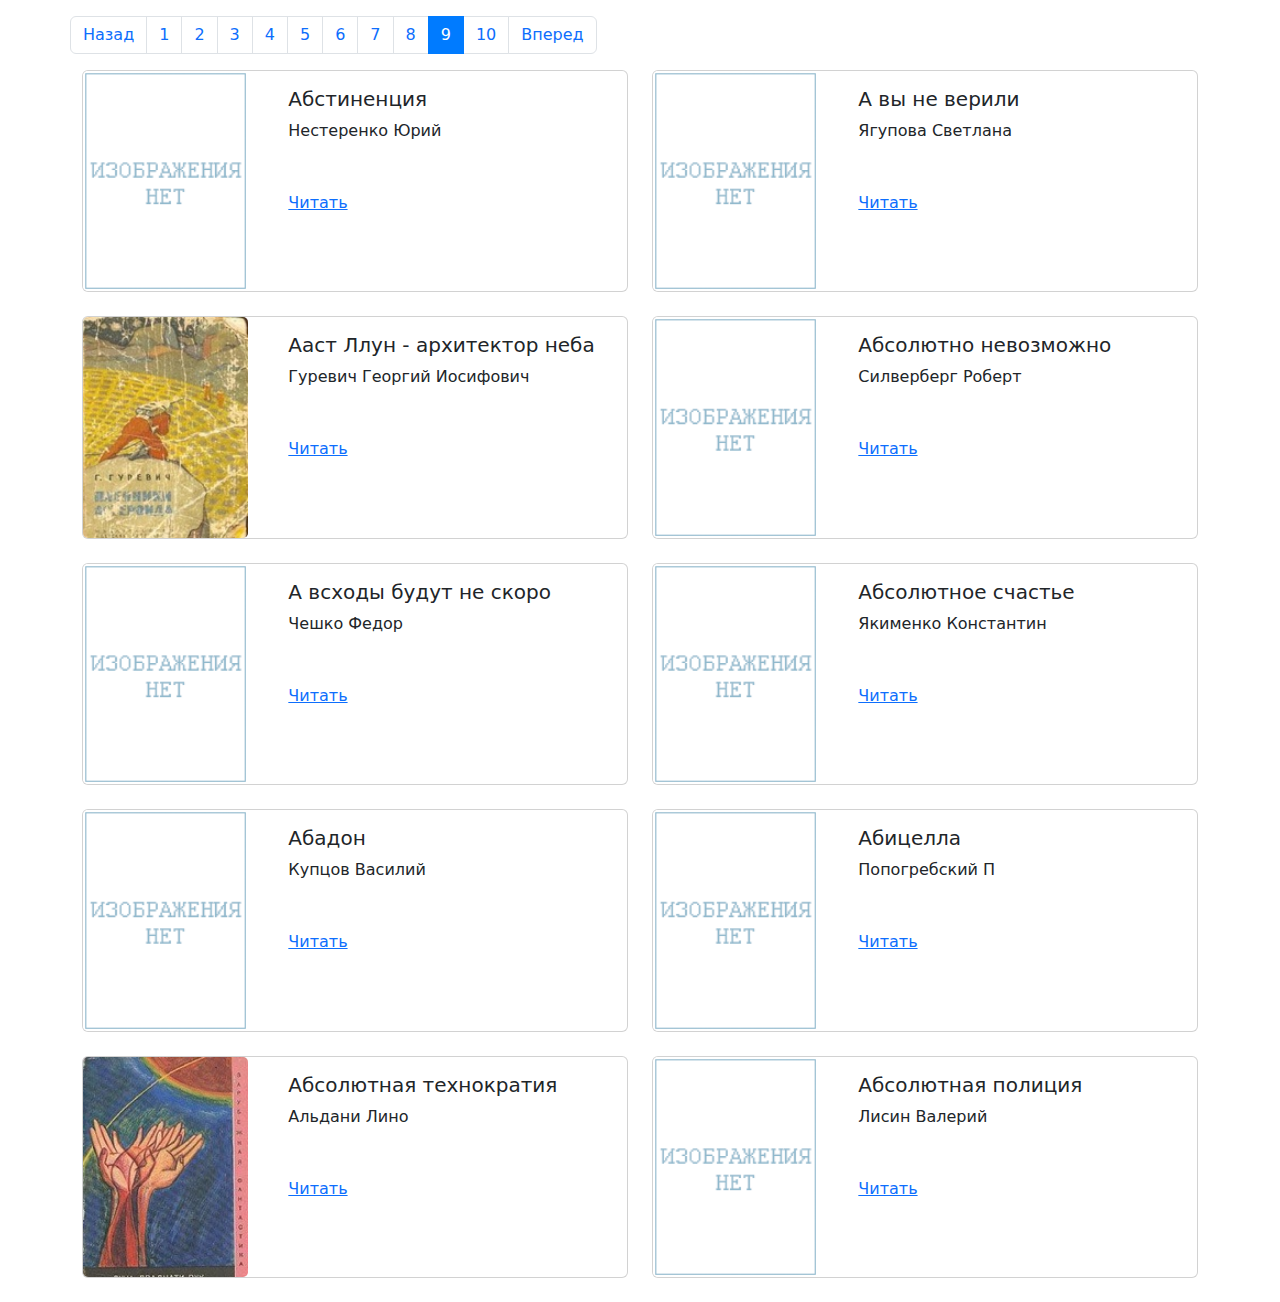
<file: pages/page_9.html>
<!doctype html>
<html lang="ru">
<head>
    <meta charset="utf-8">
    <meta name="viewport" content="width=device-width, initial-scale=1, shrink-to-fit=no">
    <link rel="stylesheet" href="../css/bootstrap.min.css">
    <link rel="stylesheet" href="../css/styles.css">
    <title>My library</title>
    <link rel="icon" href="data:,">
</head>
<body>
<div class="container">
    <nav aria-label="Page navigation" class="row justify-content-center mt-3">
        <ul class="pagination">
            <li class="page-item ">
                <a class="page-link"
                   href="page_8.html"
                   aria-label="Previous">
                    <span aria-hidden="true">Назад</span>
                </a>
            </li>
            
            <li class="page-item ">
                <a class="page-link" href="page_1.html">1</a>
            </li>
            
            <li class="page-item ">
                <a class="page-link" href="page_2.html">2</a>
            </li>
            
            <li class="page-item ">
                <a class="page-link" href="page_3.html">3</a>
            </li>
            
            <li class="page-item ">
                <a class="page-link" href="page_4.html">4</a>
            </li>
            
            <li class="page-item ">
                <a class="page-link" href="page_5.html">5</a>
            </li>
            
            <li class="page-item ">
                <a class="page-link" href="page_6.html">6</a>
            </li>
            
            <li class="page-item ">
                <a class="page-link" href="page_7.html">7</a>
            </li>
            
            <li class="page-item ">
                <a class="page-link" href="page_8.html">8</a>
            </li>
            
            <li class="page-item active">
                <a class="page-link" href="page_9.html">9</a>
            </li>
            
            <li class="page-item ">
                <a class="page-link" href="page_10.html">10</a>
            </li>
            
            <li class="page-item ">
                <a class="page-link"
                   href="page_10.html"
                   aria-label="Next">
                    <span aria-hidden="true">Вперед</span>
                </a>
            </li>
        </ul>
    </nav>
    <div class="row">
        
        <div class="col-md-6 mb-4">
            <div class="card h-100">
                <div class="row no-gutters h-100">
                    <div class="col-md-4">
                        <img src="../img/nopic.gif" class="card-img h-100" alt="Абстиненция"
                             style="object-fit: cover;">
                    </div>
                    <div class="col-md-8">
                        <div class="card-body">
                            <h5 class="card-title">Абстиненция</h5>
                            <p class="card-text">Нестеренко Юрий</p>
                            <div class="mb-2">
                                
                                <span class="badge badge-secondary mr-1">Научная фантастика</span>
                                
                            </div>
                            <a href="../books/19002-%D0%90%D0%B1%D1%81%D1%82%D0%B8%D0%BD%D0%B5%D0%BD%D1%86%D0%B8%D1%8F.txt" class="link" target="_blank">Читать</a>
                        </div>
                    </div>
                </div>
            </div>
        </div>
        
        <div class="col-md-6 mb-4">
            <div class="card h-100">
                <div class="row no-gutters h-100">
                    <div class="col-md-4">
                        <img src="../img/nopic.gif" class="card-img h-100" alt="А вы не верили"
                             style="object-fit: cover;">
                    </div>
                    <div class="col-md-8">
                        <div class="card-body">
                            <h5 class="card-title">А вы не верили</h5>
                            <p class="card-text">Ягупова Светлана</p>
                            <div class="mb-2">
                                
                                <span class="badge badge-secondary mr-1">Научная фантастика</span>
                                
                            </div>
                            <a href="../books/18978-%D0%90%20%D0%B2%D1%8B%20%D0%BD%D0%B5%20%D0%B2%D0%B5%D1%80%D0%B8%D0%BB%D0%B8.txt" class="link" target="_blank">Читать</a>
                        </div>
                    </div>
                </div>
            </div>
        </div>
        
        <div class="col-md-6 mb-4">
            <div class="card h-100">
                <div class="row no-gutters h-100">
                    <div class="col-md-4">
                        <img src="../img/18981-18981.jpg" class="card-img h-100" alt="Ааст Ллун - архитектор неба"
                             style="object-fit: cover;">
                    </div>
                    <div class="col-md-8">
                        <div class="card-body">
                            <h5 class="card-title">Ааст Ллун - архитектор неба</h5>
                            <p class="card-text">Гуревич Георгий Иосифович</p>
                            <div class="mb-2">
                                
                                <span class="badge badge-secondary mr-1">Научная фантастика</span>
                                
                            </div>
                            <a href="../books/18981-%D0%90%D0%B0%D1%81%D1%82%20%D0%9B%D0%BB%D1%83%D0%BD%20-%20%D0%B0%D1%80%D1%85%D0%B8%D1%82%D0%B5%D0%BA%D1%82%D0%BE%D1%80%20%D0%BD%D0%B5%D0%B1%D0%B0.txt" class="link" target="_blank">Читать</a>
                        </div>
                    </div>
                </div>
            </div>
        </div>
        
        <div class="col-md-6 mb-4">
            <div class="card h-100">
                <div class="row no-gutters h-100">
                    <div class="col-md-4">
                        <img src="../img/nopic.gif" class="card-img h-100" alt="Абсолютно невозможно"
                             style="object-fit: cover;">
                    </div>
                    <div class="col-md-8">
                        <div class="card-body">
                            <h5 class="card-title">Абсолютно невозможно</h5>
                            <p class="card-text">Силверберг Роберт</p>
                            <div class="mb-2">
                                
                                <span class="badge badge-secondary mr-1">Научная фантастика</span>
                                
                            </div>
                            <a href="../books/18994-%D0%90%D0%B1%D1%81%D0%BE%D0%BB%D1%8E%D1%82%D0%BD%D0%BE%20%D0%BD%D0%B5%D0%B2%D0%BE%D0%B7%D0%BC%D0%BE%D0%B6%D0%BD%D0%BE.txt" class="link" target="_blank">Читать</a>
                        </div>
                    </div>
                </div>
            </div>
        </div>
        
        <div class="col-md-6 mb-4">
            <div class="card h-100">
                <div class="row no-gutters h-100">
                    <div class="col-md-4">
                        <img src="../img/nopic.gif" class="card-img h-100" alt="А всходы будут не скоро"
                             style="object-fit: cover;">
                    </div>
                    <div class="col-md-8">
                        <div class="card-body">
                            <h5 class="card-title">А всходы будут не скоро</h5>
                            <p class="card-text">Чешко Федор</p>
                            <div class="mb-2">
                                
                                <span class="badge badge-secondary mr-1">Научная фантастика</span>
                                
                            </div>
                            <a href="../books/18977-%D0%90%20%D0%B2%D1%81%D1%85%D0%BE%D0%B4%D1%8B%20%D0%B1%D1%83%D0%B4%D1%83%D1%82%20%D0%BD%D0%B5%20%D1%81%D0%BA%D0%BE%D1%80%D0%BE.txt" class="link" target="_blank">Читать</a>
                        </div>
                    </div>
                </div>
            </div>
        </div>
        
        <div class="col-md-6 mb-4">
            <div class="card h-100">
                <div class="row no-gutters h-100">
                    <div class="col-md-4">
                        <img src="../img/nopic.gif" class="card-img h-100" alt="Абсолютное счастье"
                             style="object-fit: cover;">
                    </div>
                    <div class="col-md-8">
                        <div class="card-body">
                            <h5 class="card-title">Абсолютное счастье</h5>
                            <p class="card-text">Якименко Константин</p>
                            <div class="mb-2">
                                
                                <span class="badge badge-secondary mr-1">Научная фантастика</span>
                                
                            </div>
                            <a href="../books/18999-%D0%90%D0%B1%D1%81%D0%BE%D0%BB%D1%8E%D1%82%D0%BD%D0%BE%D0%B5%20%D1%81%D1%87%D0%B0%D1%81%D1%82%D1%8C%D0%B5.txt" class="link" target="_blank">Читать</a>
                        </div>
                    </div>
                </div>
            </div>
        </div>
        
        <div class="col-md-6 mb-4">
            <div class="card h-100">
                <div class="row no-gutters h-100">
                    <div class="col-md-4">
                        <img src="../img/nopic.gif" class="card-img h-100" alt="Абадон"
                             style="object-fit: cover;">
                    </div>
                    <div class="col-md-8">
                        <div class="card-body">
                            <h5 class="card-title">Абадон</h5>
                            <p class="card-text">Купцов Василий</p>
                            <div class="mb-2">
                                
                                <span class="badge badge-secondary mr-1">Научная фантастика</span>
                                
                            </div>
                            <a href="../books/18982-%D0%90%D0%B1%D0%B0%D0%B4%D0%BE%D0%BD.txt" class="link" target="_blank">Читать</a>
                        </div>
                    </div>
                </div>
            </div>
        </div>
        
        <div class="col-md-6 mb-4">
            <div class="card h-100">
                <div class="row no-gutters h-100">
                    <div class="col-md-4">
                        <img src="../img/nopic.gif" class="card-img h-100" alt="Абицелла"
                             style="object-fit: cover;">
                    </div>
                    <div class="col-md-8">
                        <div class="card-body">
                            <h5 class="card-title">Абицелла</h5>
                            <p class="card-text">Попогребский П</p>
                            <div class="mb-2">
                                
                                <span class="badge badge-secondary mr-1">Научная фантастика</span>
                                
                            </div>
                            <a href="../books/18984-%D0%90%D0%B1%D0%B8%D1%86%D0%B5%D0%BB%D0%BB%D0%B0.txt" class="link" target="_blank">Читать</a>
                        </div>
                    </div>
                </div>
            </div>
        </div>
        
        <div class="col-md-6 mb-4">
            <div class="card h-100">
                <div class="row no-gutters h-100">
                    <div class="col-md-4">
                        <img src="../img/18993-18993.jpg" class="card-img h-100" alt="Абсолютная технократия"
                             style="object-fit: cover;">
                    </div>
                    <div class="col-md-8">
                        <div class="card-body">
                            <h5 class="card-title">Абсолютная технократия</h5>
                            <p class="card-text">Альдани Лино</p>
                            <div class="mb-2">
                                
                                <span class="badge badge-secondary mr-1">Научная фантастика</span>
                                
                            </div>
                            <a href="../books/18993-%D0%90%D0%B1%D1%81%D0%BE%D0%BB%D1%8E%D1%82%D0%BD%D0%B0%D1%8F%20%D1%82%D0%B5%D1%85%D0%BD%D0%BE%D0%BA%D1%80%D0%B0%D1%82%D0%B8%D1%8F.txt" class="link" target="_blank">Читать</a>
                        </div>
                    </div>
                </div>
            </div>
        </div>
        
        <div class="col-md-6 mb-4">
            <div class="card h-100">
                <div class="row no-gutters h-100">
                    <div class="col-md-4">
                        <img src="../img/nopic.gif" class="card-img h-100" alt="Абсолютная полиция"
                             style="object-fit: cover;">
                    </div>
                    <div class="col-md-8">
                        <div class="card-body">
                            <h5 class="card-title">Абсолютная полиция</h5>
                            <p class="card-text">Лисин Валерий</p>
                            <div class="mb-2">
                                
                                <span class="badge badge-secondary mr-1">Научная фантастика</span>
                                
                            </div>
                            <a href="../books/18990-%D0%90%D0%B1%D1%81%D0%BE%D0%BB%D1%8E%D1%82%D0%BD%D0%B0%D1%8F%20%D0%BF%D0%BE%D0%BB%D0%B8%D1%86%D0%B8%D1%8F.txt" class="link" target="_blank">Читать</a>
                        </div>
                    </div>
                </div>
            </div>
        </div>
        
    </div>
</div>
<script src="../js/jquery-3.3.1.slim.min.js"></script>
<script src="../js/bootstrap.bundle.min.js"></script>
</body>
</html>
</file>
<file: styles.css>
.page-item.active .page-link {
    background-color: #007bff;
    border-color: #007bff;
    color: white;
}

.page-item.disabled .page-link {
    color: #6c757d;
    pointer-events: none;
    background-color: #e9ecef;
    border-color: #dee2e6;
}
</file>
<file: css/styles.css>
.page-item.active .page-link {
    background-color: #007bff;
    border-color: #007bff;
    color: white;
}

.page-item.disabled .page-link {
    color: #6c757d;
    pointer-events: none;
    background-color: #e9ecef;
    border-color: #dee2e6;
}
</file>
